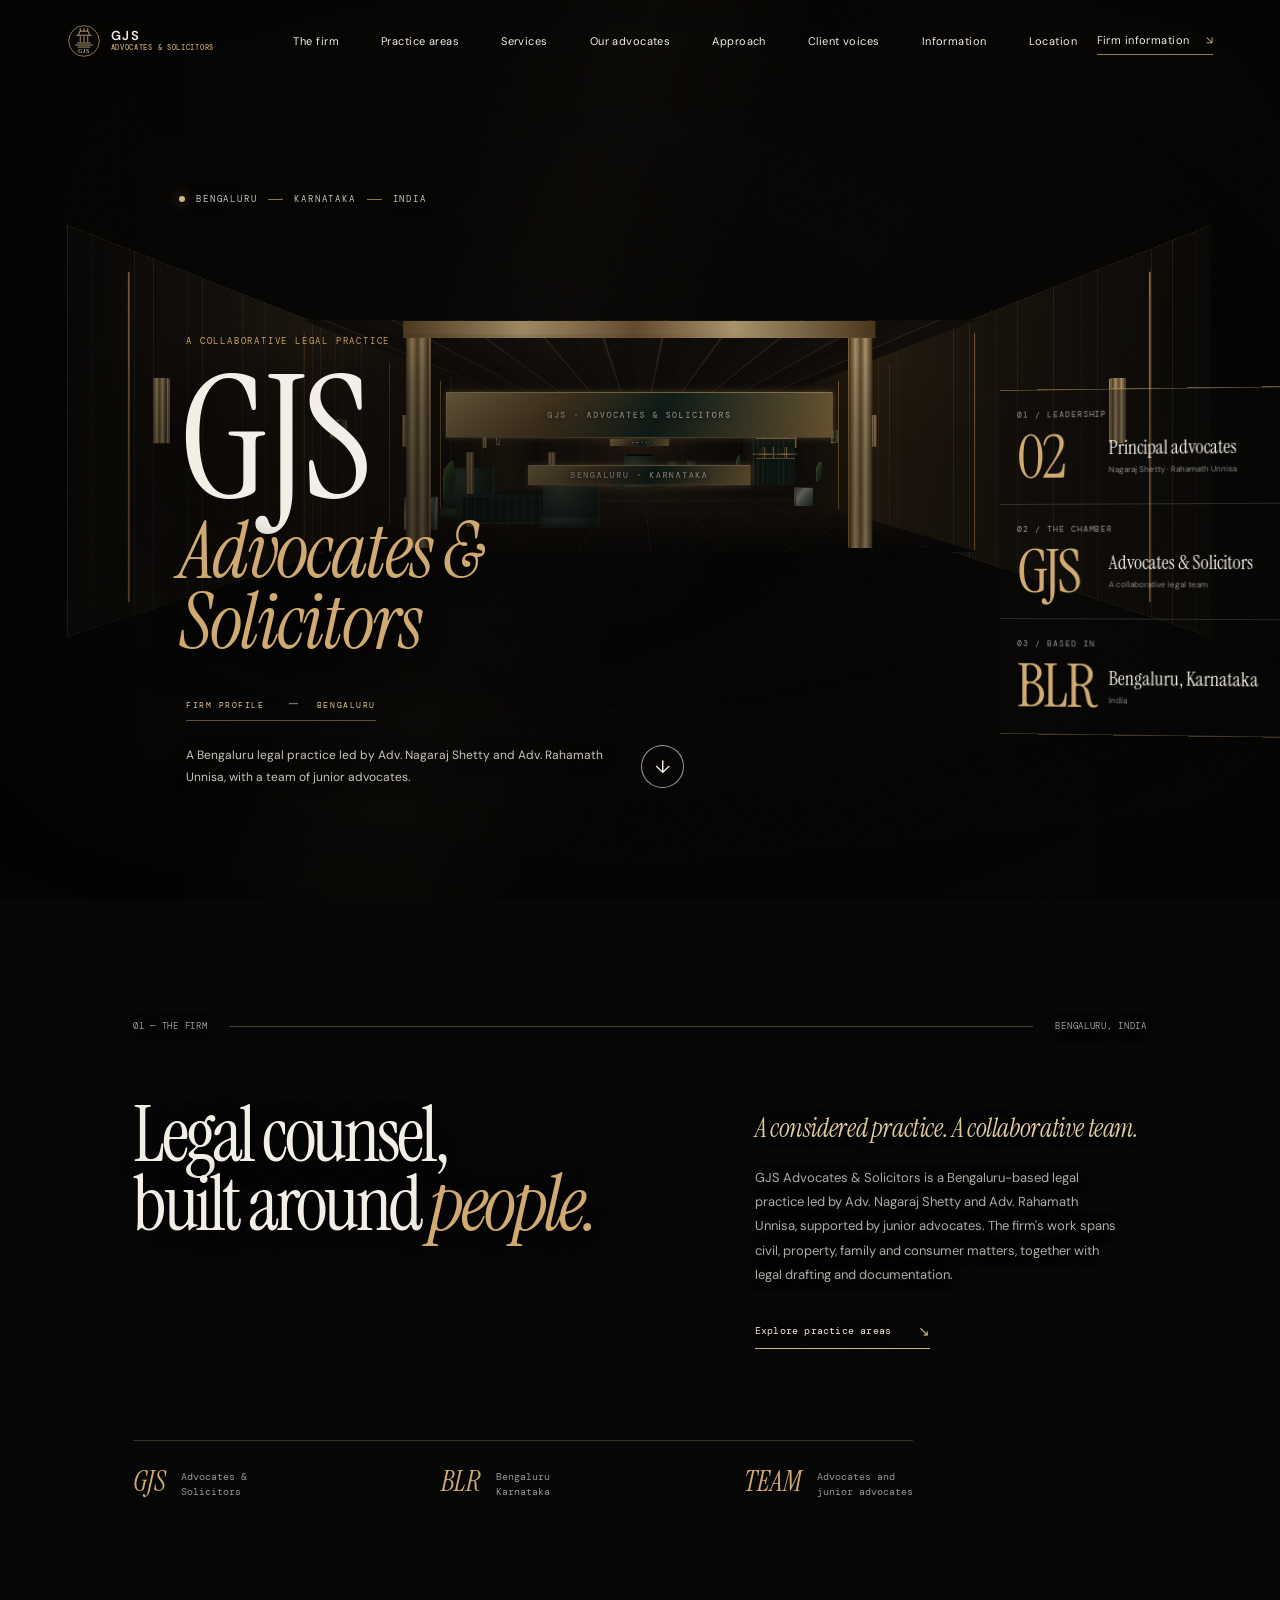
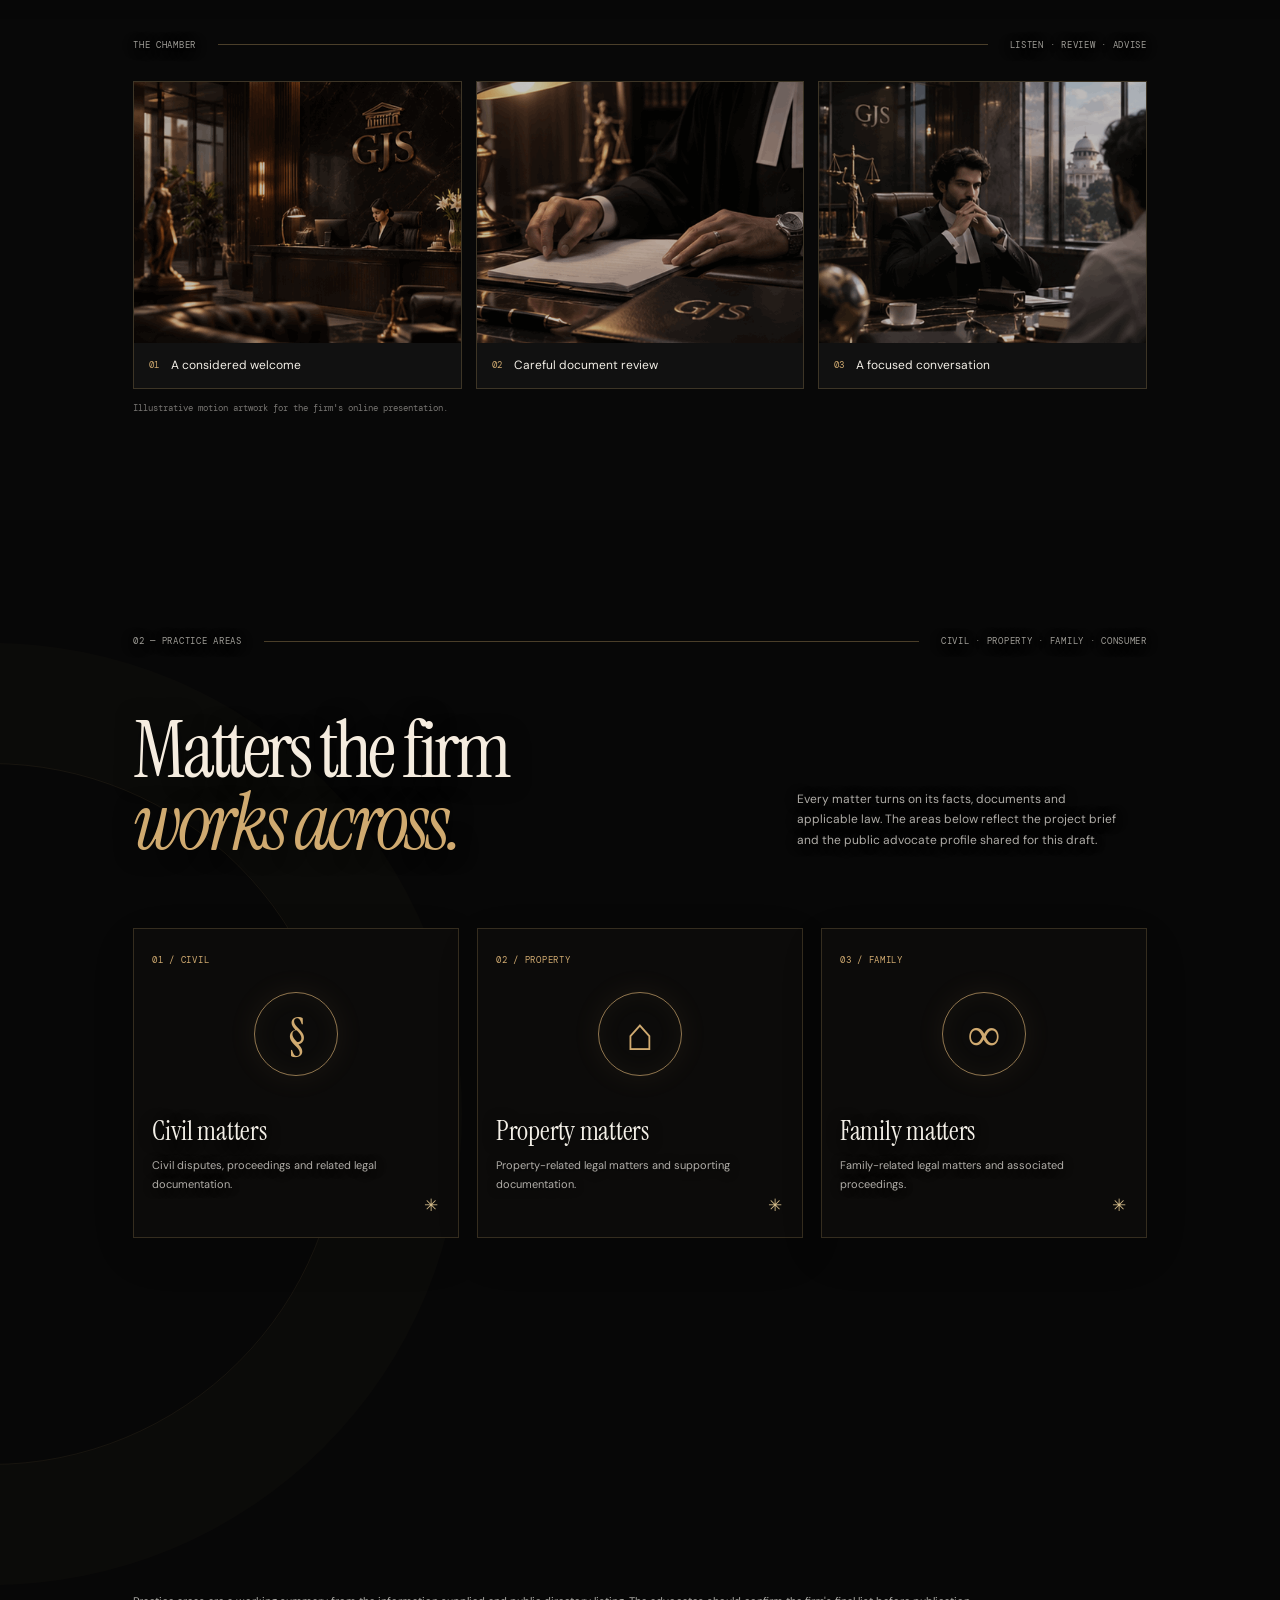
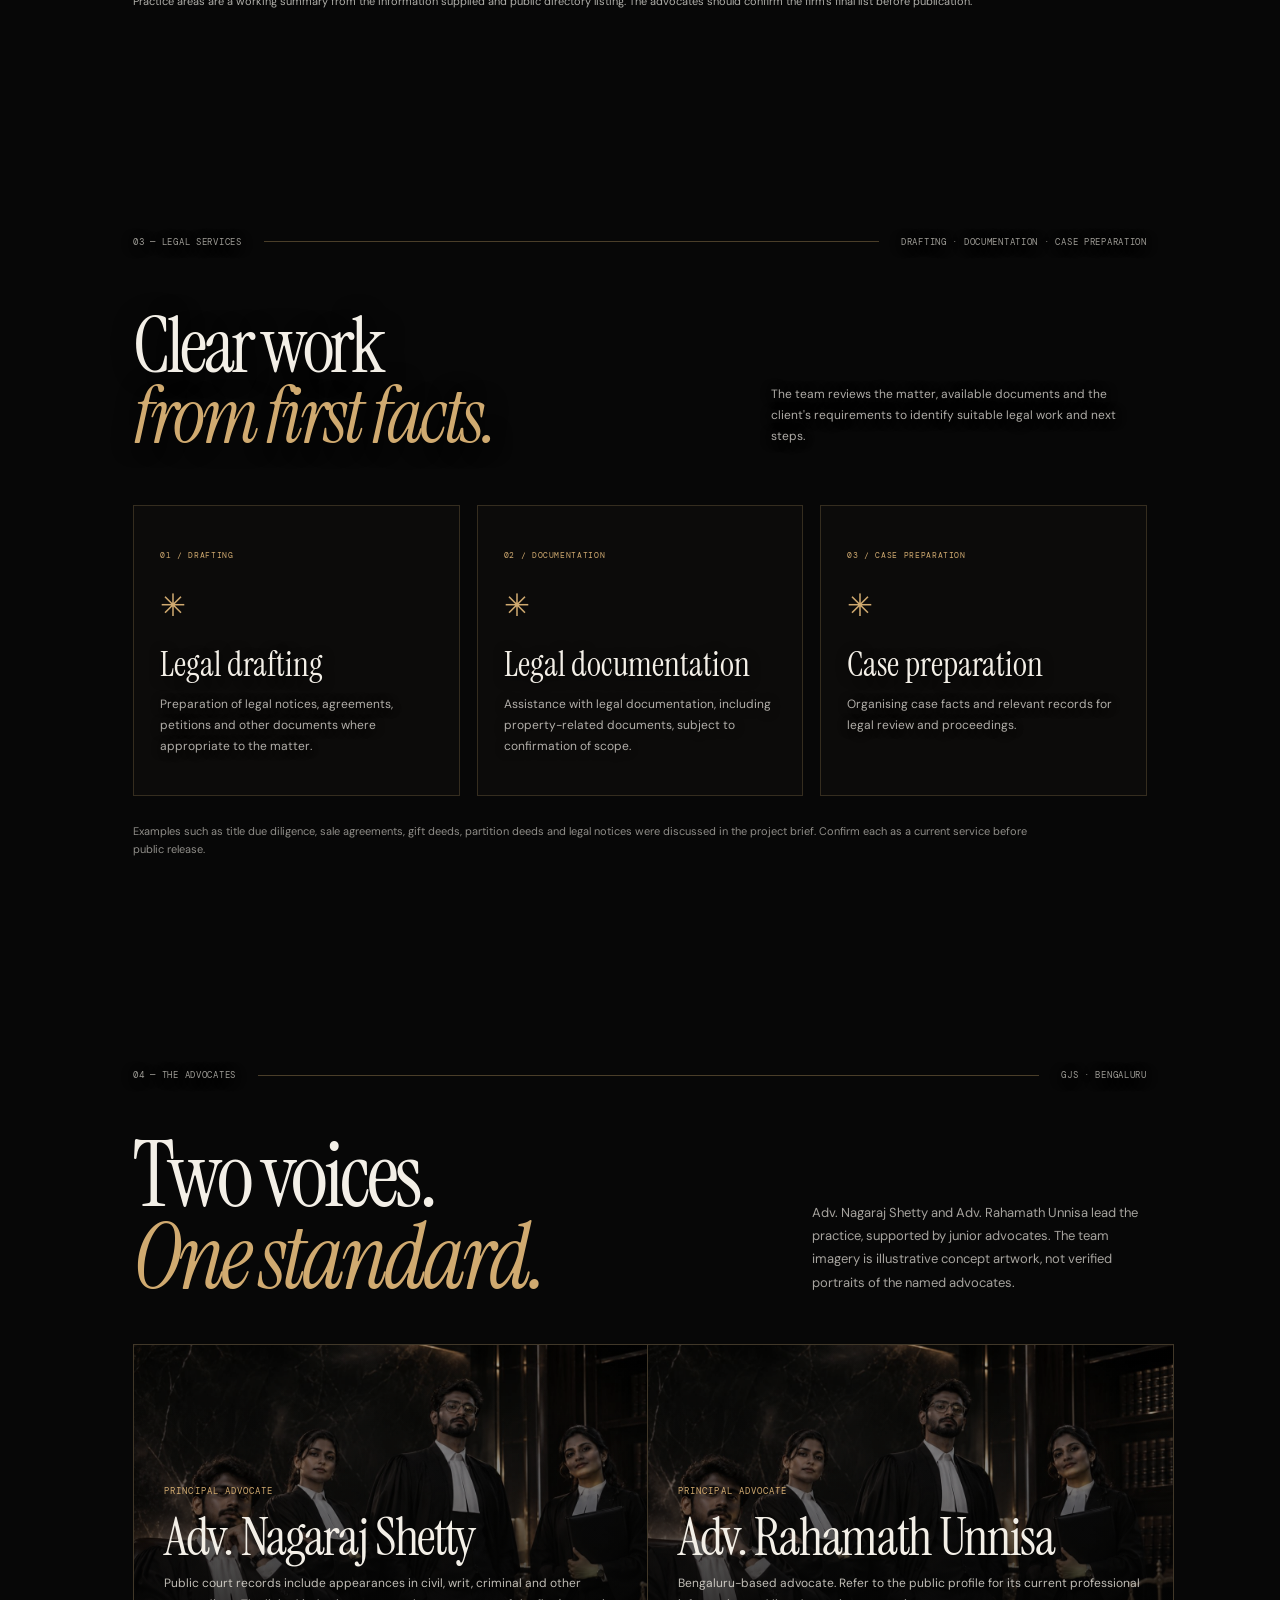
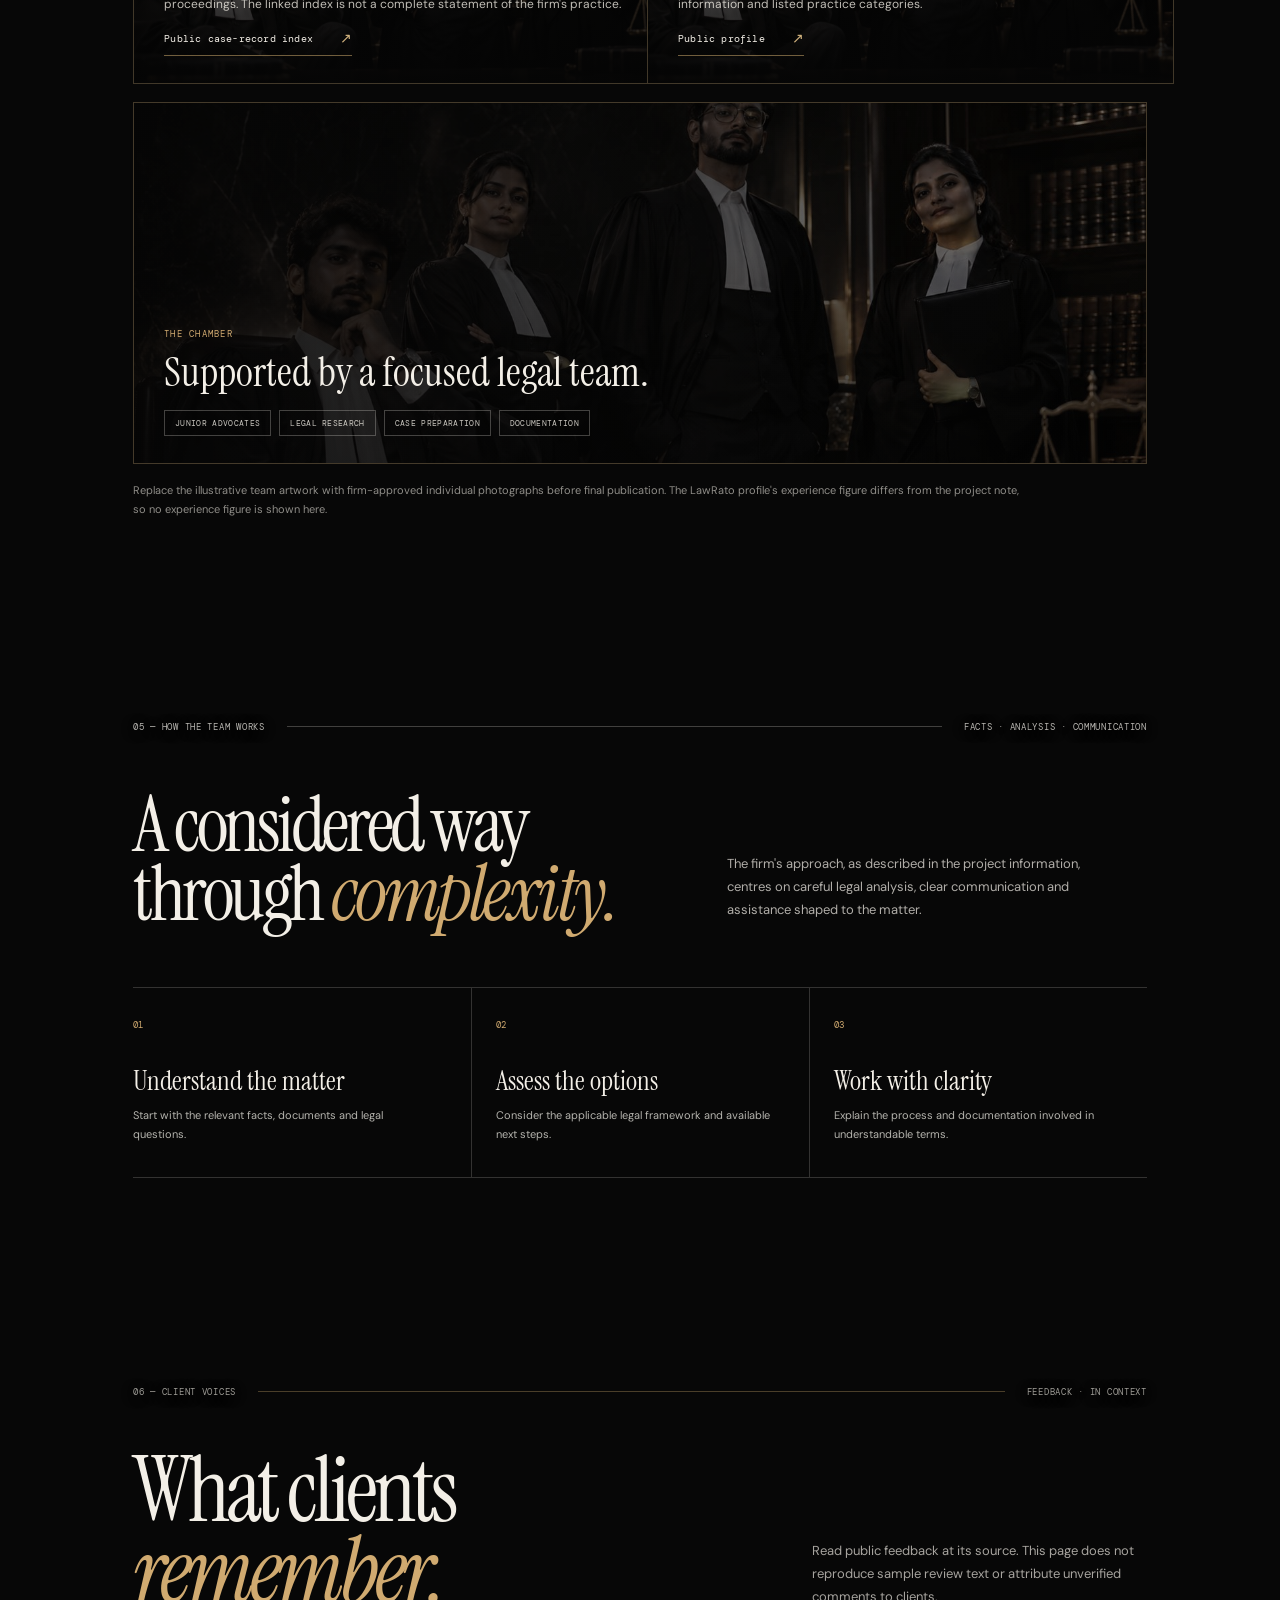
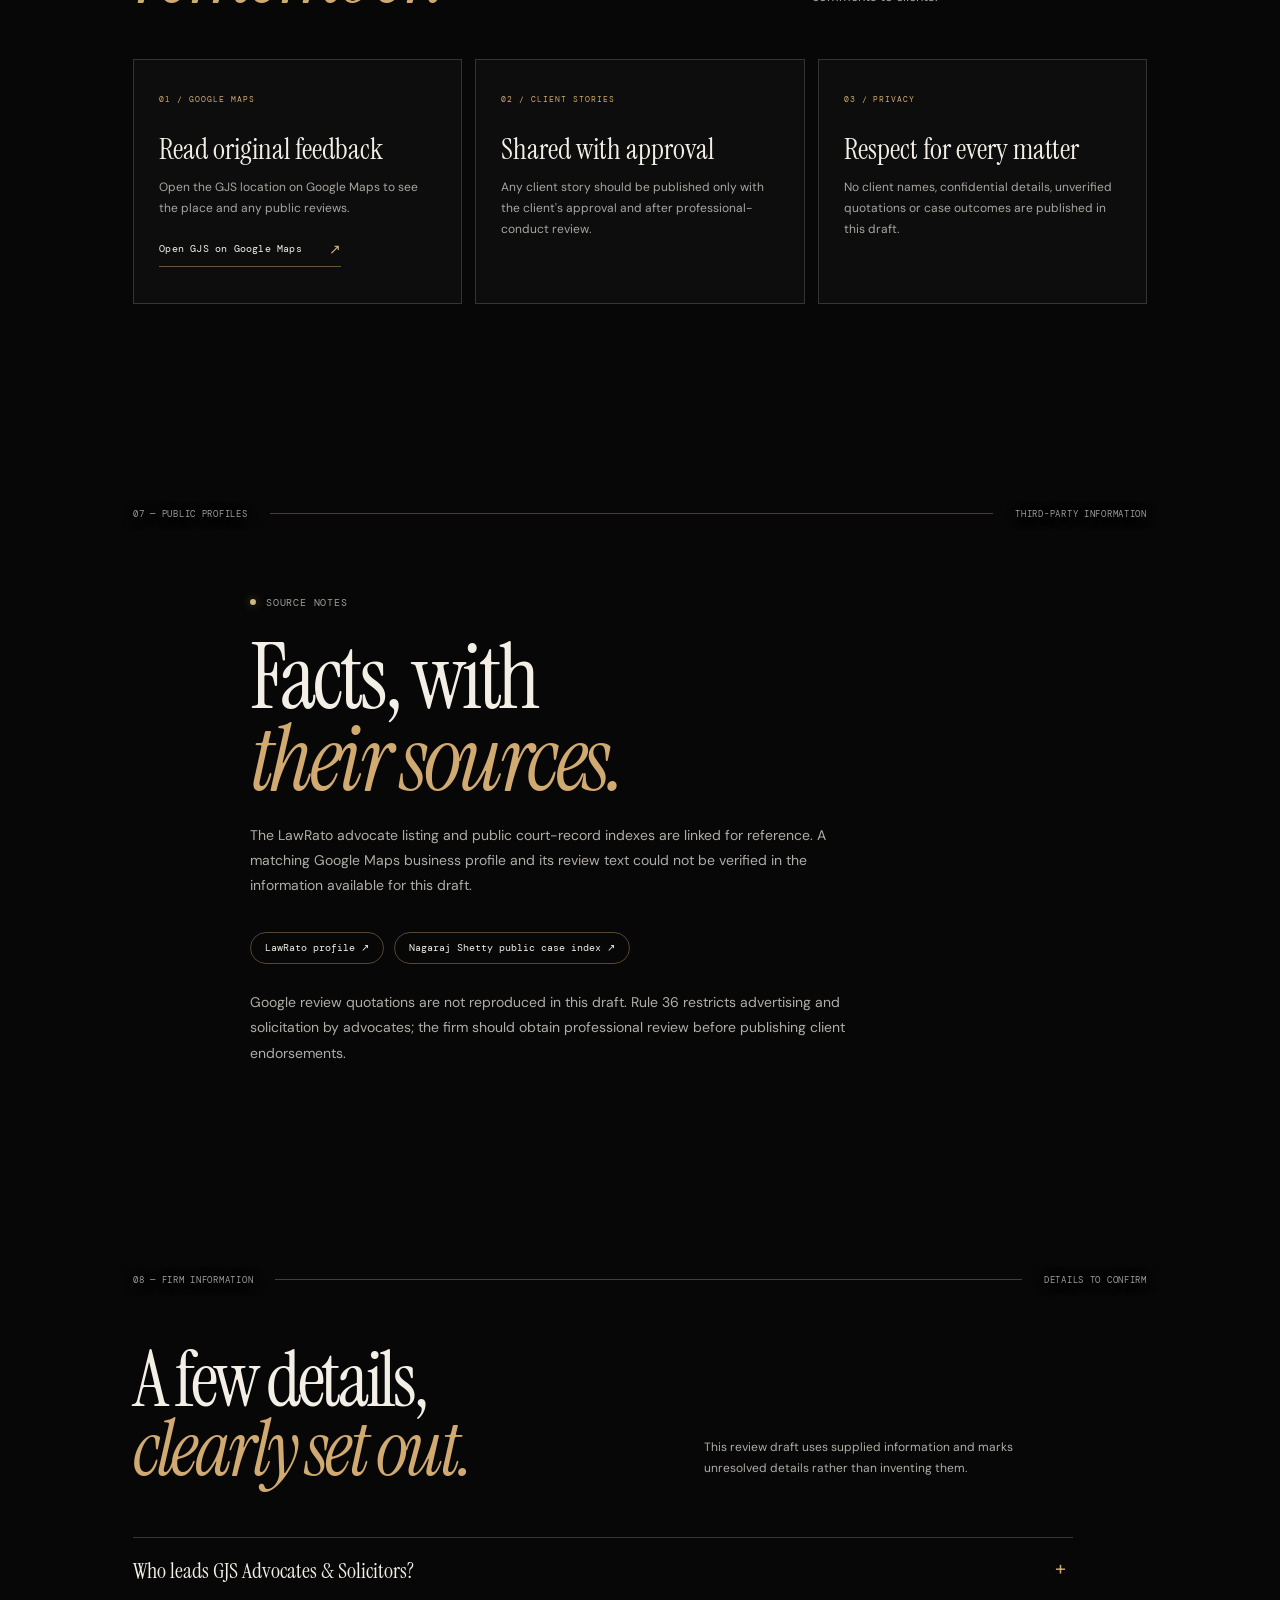
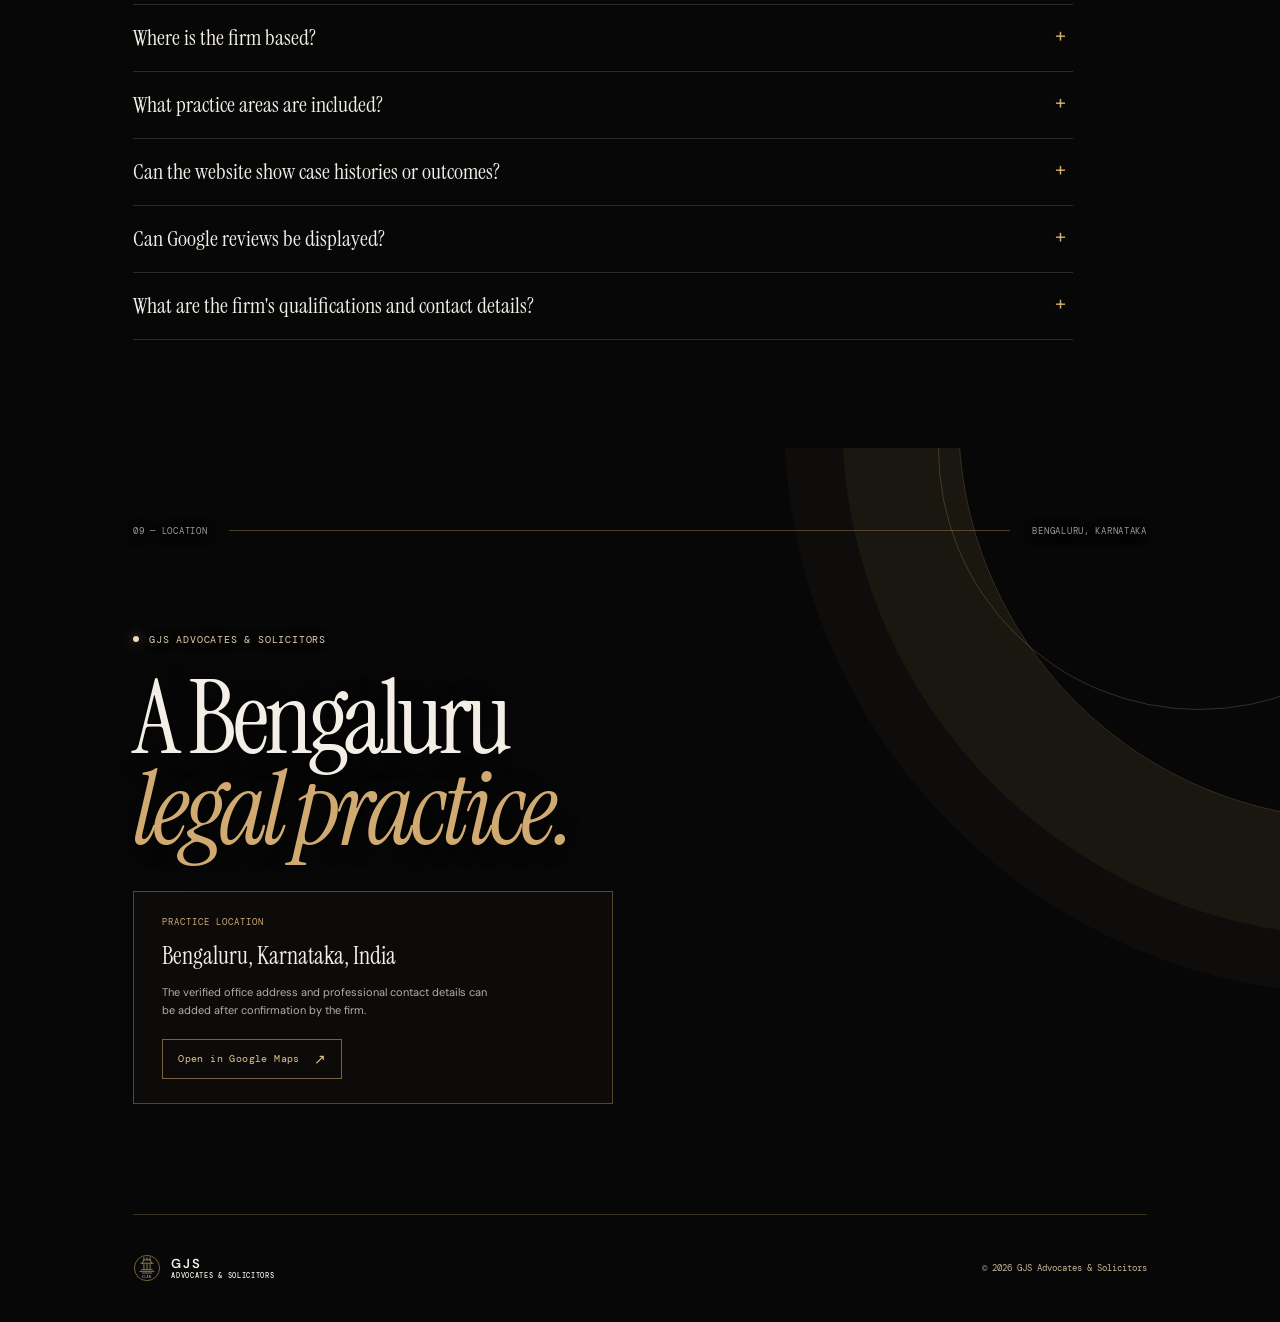
<file: index.html>
<!doctype html>
<html lang="en">
<head>
  <meta charset="utf-8">
  <meta name="viewport" content="width=device-width, initial-scale=1, viewport-fit=cover">
  <meta name="theme-color" content="#070707">
  <meta http-equiv="refresh" content="0; url=./client-demo/">
  <link rel="canonical" href="https://manurajjeevan.github.io/gjs-law-office-website/client-demo/">
  <title>GJS Advocates &amp; Solicitors</title>
  <script>window.location.replace("./client-demo/");</script>
</head>
<body>
  <p>Opening the GJS Advocates &amp; Solicitors website…</p>
  <p><a href="./client-demo/">Continue to the website</a></p>
</body>
</html>
</file>
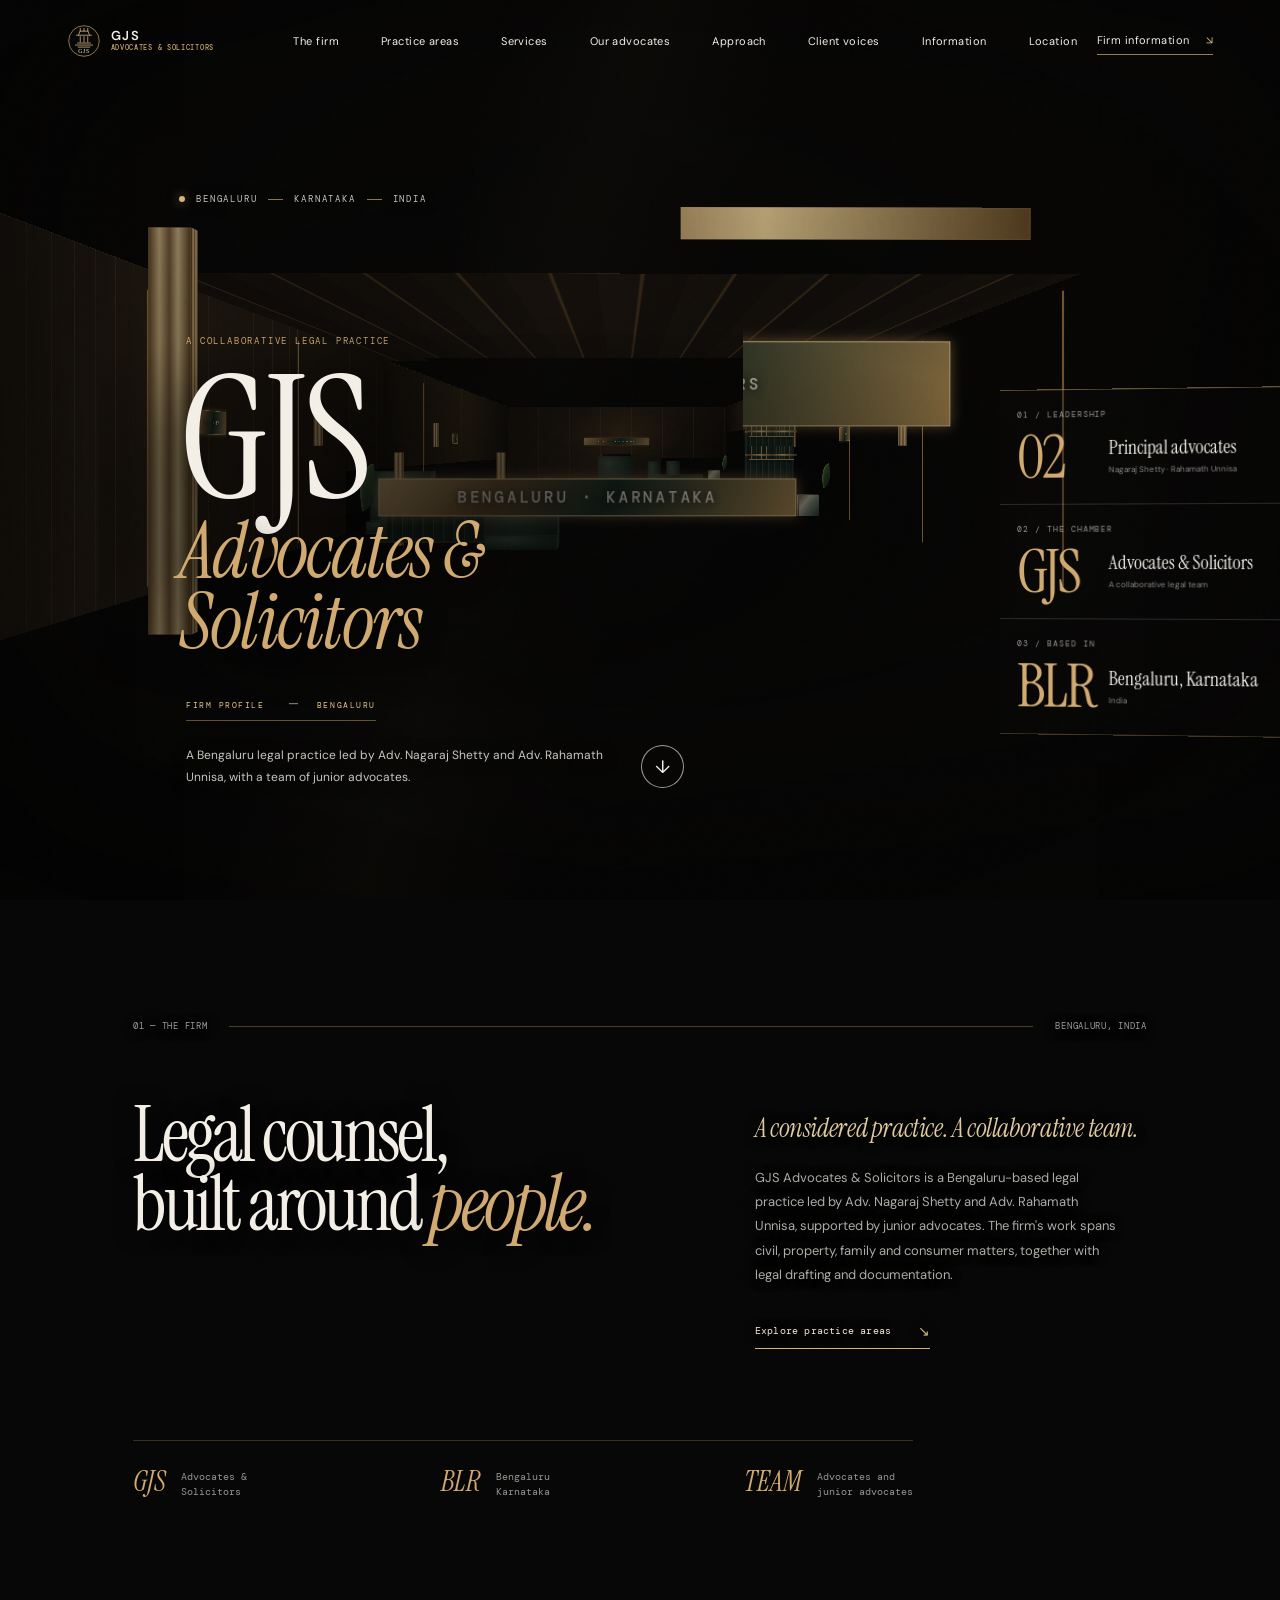
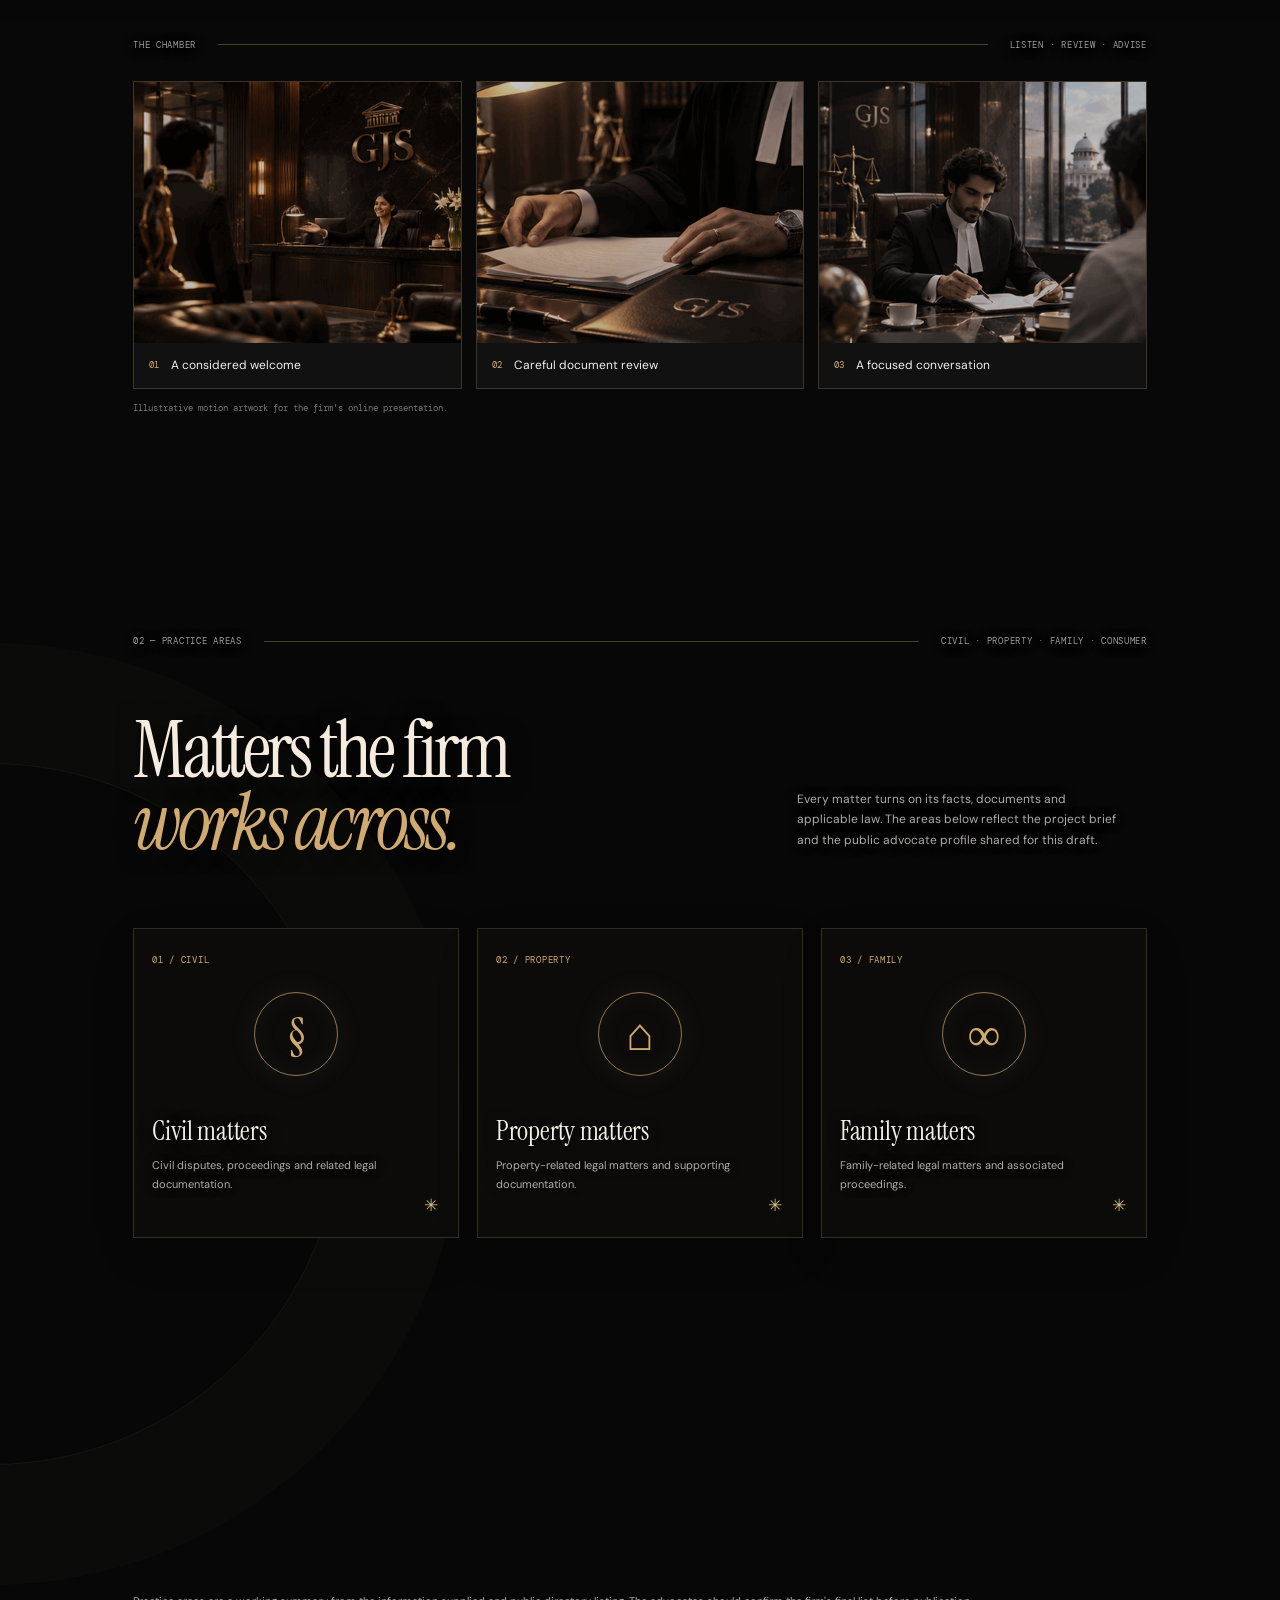
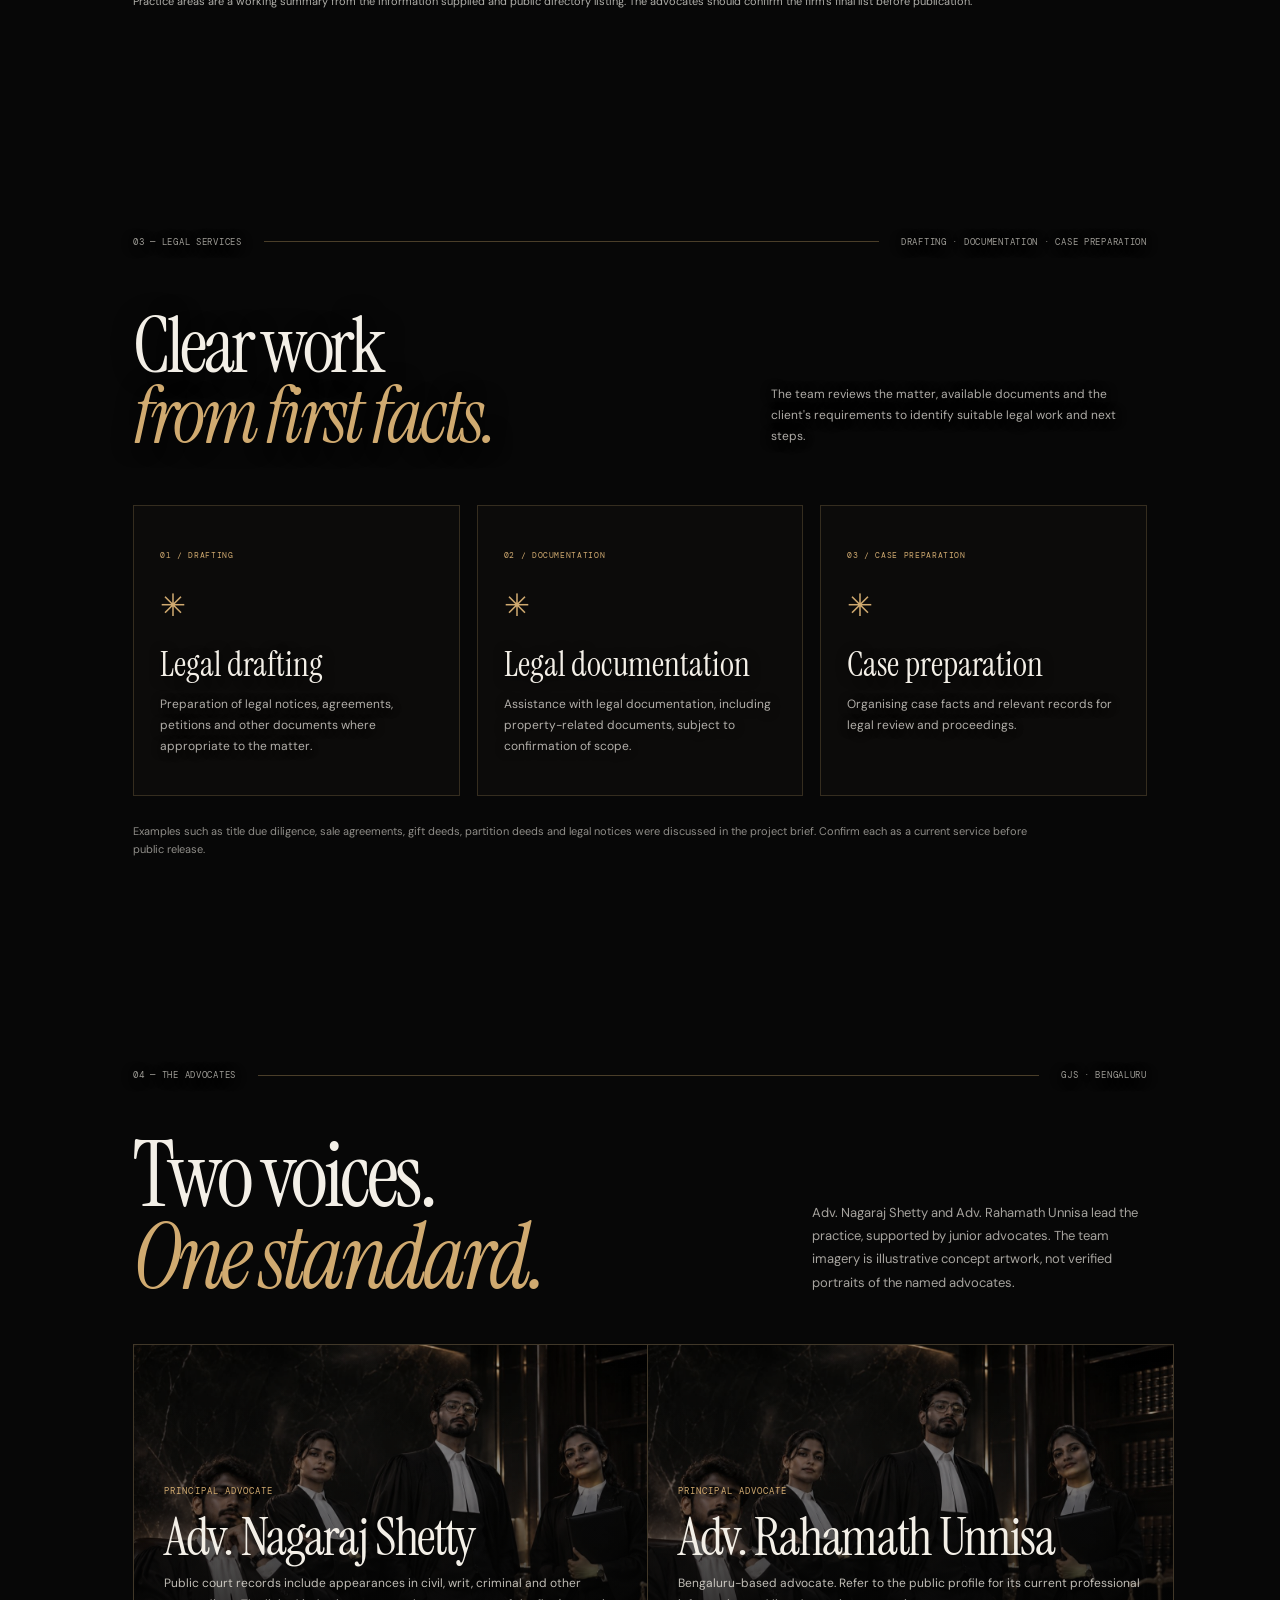
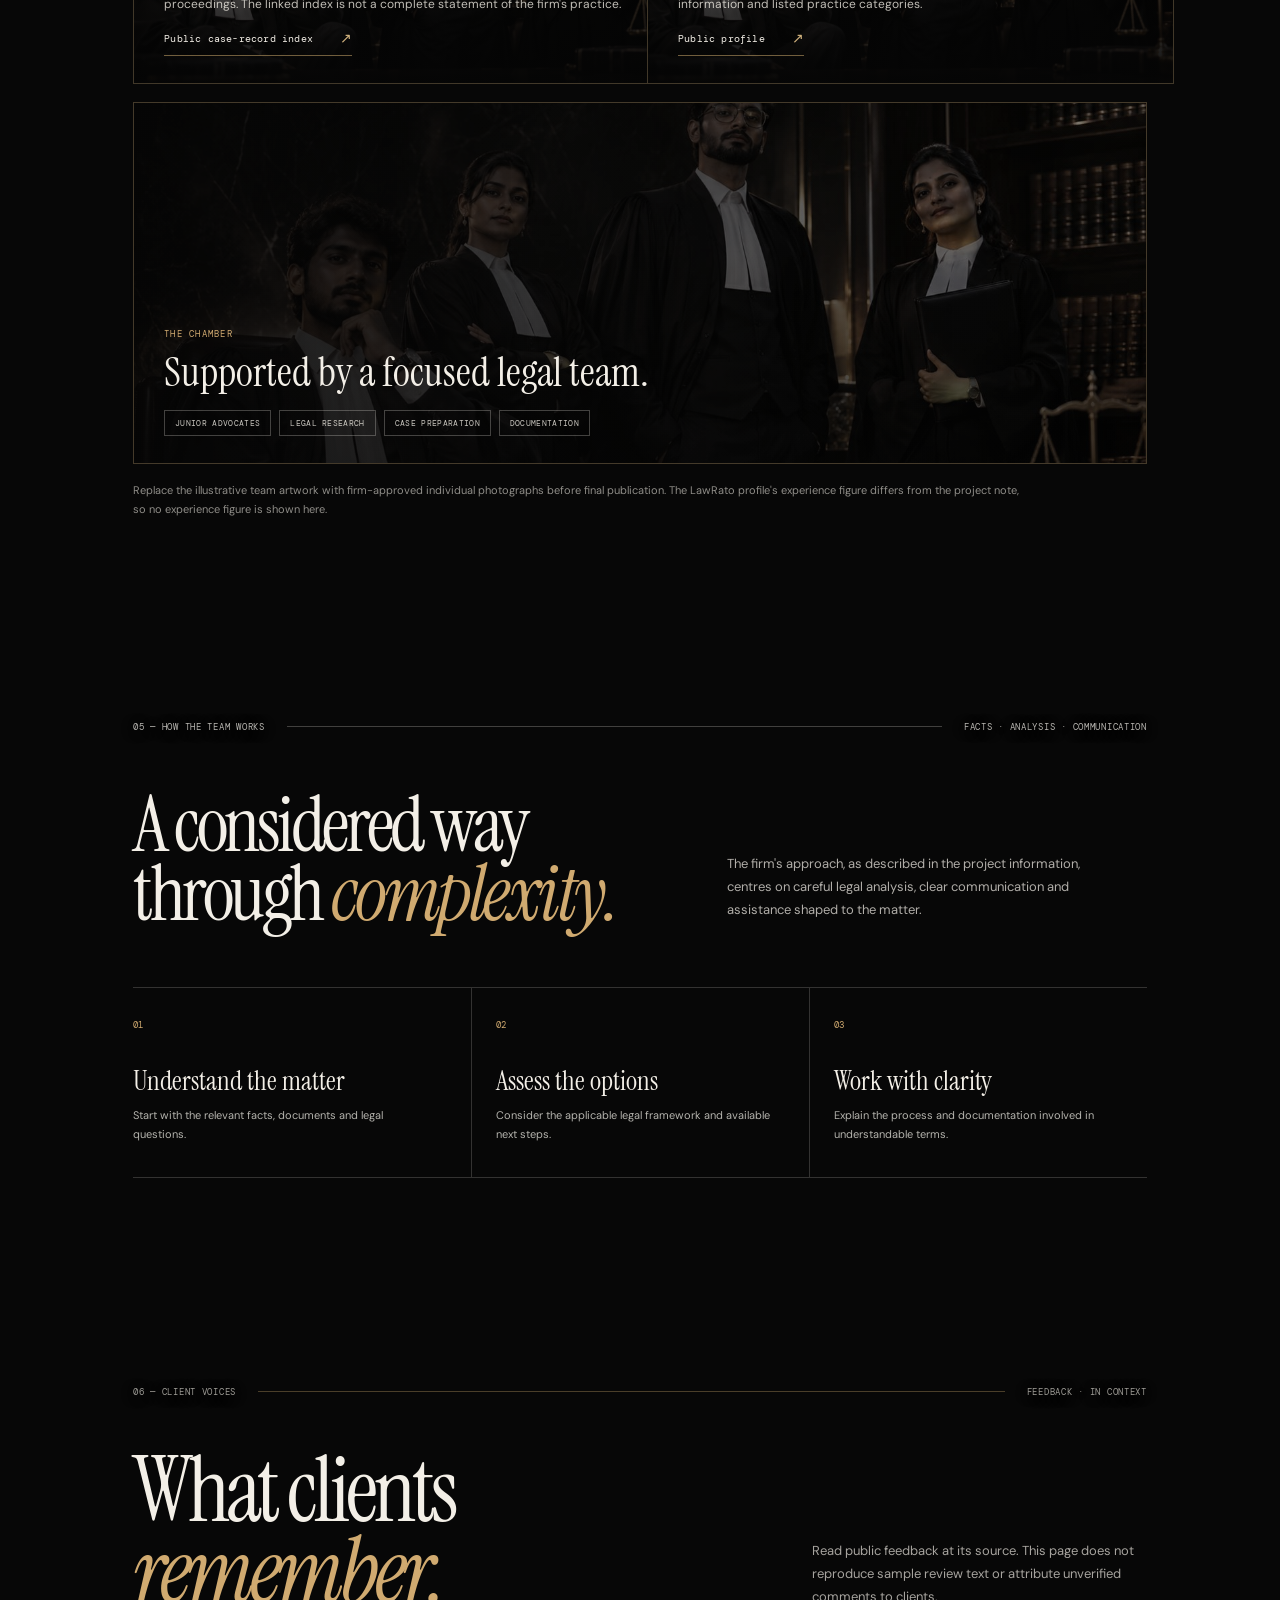
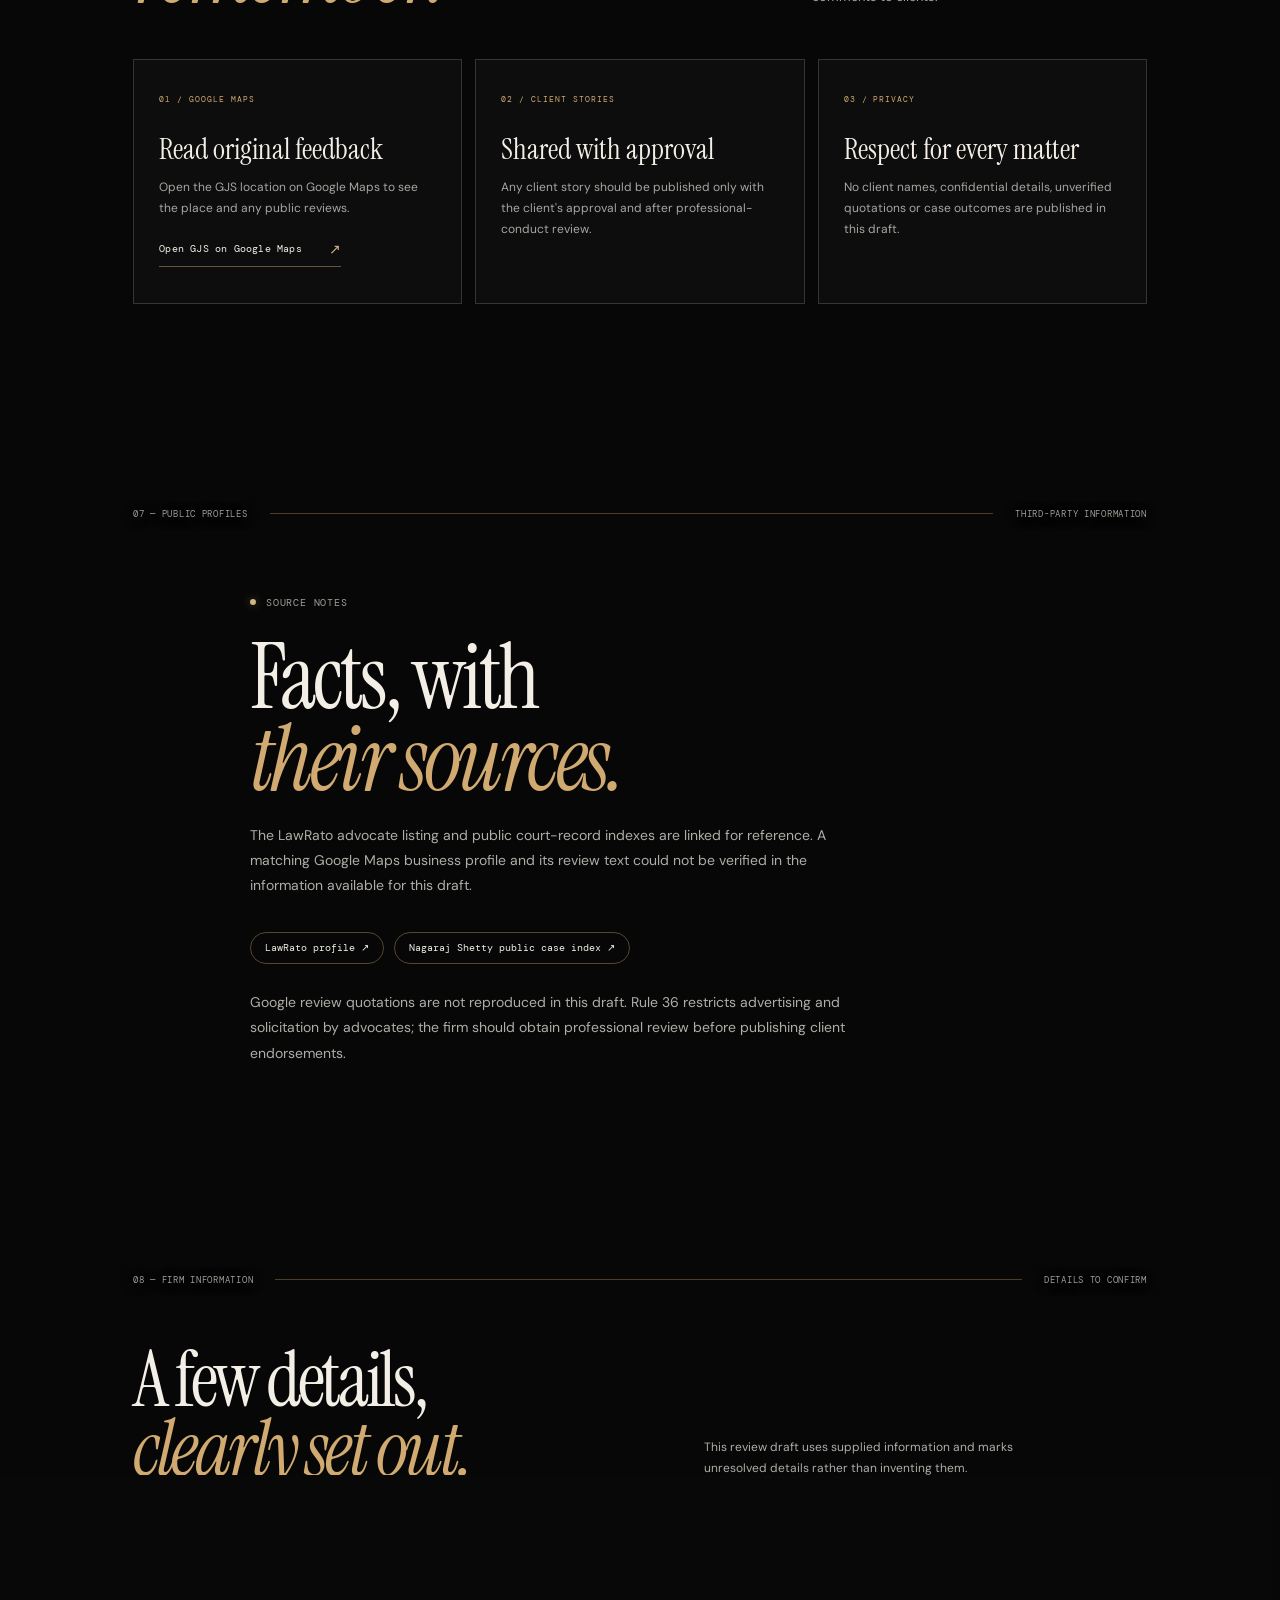
<file: client-demo/index.html>
<!doctype html>
<html lang="en">
  <head>
    <meta charset="UTF-8" />
    <meta name="viewport" content="width=device-width, initial-scale=1.0" />
    <meta name="theme-color" content="#070707" />
    <meta name="description" content="Professional information for GJS Advocates & Solicitors, Bengaluru." />
    <meta name="robots" content="noindex, nofollow" />
    <title>GJS Advocates & Solicitors — Bengaluru</title>
    <link rel="preconnect" href="https://fonts.googleapis.com" />
    <link rel="preconnect" href="https://fonts.gstatic.com" crossorigin />
    <link href="https://fonts.googleapis.com/css2?family=DM+Mono:wght@400;500&family=DM+Sans:wght@400;500;600;700&family=Instrument+Serif:ital@0;1&display=swap" rel="stylesheet" />
    <link rel="stylesheet" href="styles.css" />
    <link rel="stylesheet" href="reference.css" />
    <link rel="stylesheet" href="effects.css" />
    <link rel="stylesheet" href="office.css" />
    <link rel="stylesheet" href="office-layout.css" />
    <link rel="stylesheet" href="office3d.css" />
    <link rel="stylesheet" href="performance.css" />
    <link rel="stylesheet" href="rah-unissa.css" />
    <link rel="stylesheet" href="gjs-firm.css" />
    <link rel="stylesheet" href="mobile.css" />
    <script src="script.js" defer></script>
    <script src="office-tour.js" defer></script>
  </head>
  <body>
    <div class="site-loader" role="status" aria-label="Loading GJS Advocates and Solicitors"><div class="loader-mark"><img src="assets/gjs-firm-mark.svg" width="42" height="42" alt="" /><span>GJS</span></div><span class="loader-caption">THE CHAMBER · BENGALURU</span><span class="loader-track"><i></i></span></div>
    <div class="cursor-aura" aria-hidden="true"></div>
    <div class="page-grain" aria-hidden="true"></div>
    <div class="office-world" aria-hidden="true">
      <div class="office-camera"><div class="office-room" id="office-room"></div></div>
      <div class="office-world-shade"></div>
    </div>
    <header class="site-header">
      <a class="wordmark" href="#top" aria-label="GJS Advocates and Solicitors home"><img class="brand-mark" src="assets/gjs-firm-mark.svg" width="34" height="34" alt="" /><span>GJS <small>ADVOCATES &amp; SOLICITORS</small></span></a>
      <nav class="main-nav" id="main-nav" aria-label="Main navigation">
        <a href="#about">The firm</a><a href="#practice">Practice areas</a><a href="#services">Services</a><a href="#team">Our advocates</a><a href="#approach">Approach</a><a href="#voices">Client voices</a><a href="#faq">Information</a><a href="#contact">Location</a>
      </nav>
      <a class="nav-contact" href="#team">Firm information <span aria-hidden="true">↘</span></a>
      <button class="menu-toggle" type="button" aria-label="Open navigation" aria-expanded="false"><span></span><span></span></button>
    </header>

    <main id="top">
      <section class="hero" aria-labelledby="hero-title">
        <div class="hero-copy">
          <p class="eyebrow"><span class="status-dot"></span> BENGALURU <i></i> KARNATAKA <i></i> INDIA</p>
          <div class="hero-main">
            <div class="hero-primary">
              <p class="hero-overline">A COLLABORATIVE LEGAL PRACTICE</p>
              <h1 id="hero-title"><span class="hero-title-mark">GJS</span><em class="hero-title-name">Advocates &amp;<br />Solicitors</em></h1>
              <p class="hero-index">FIRM PROFILE <span>—</span> BENGALURU</p>
              <div class="hero-bottomline">
                <p>A Bengaluru legal practice led by Adv. Nagaraj Shetty and Adv. Rahamath Unnisa, with a team of junior advocates.</p>
                <a class="round-link" href="#about" aria-label="Explore the firm"><span>↓</span></a>
              </div>
            </div>
            <aside class="hero-facts" aria-label="Firm at a glance">
              <div class="hero-fact"><span class="hero-fact-index">01 / LEADERSHIP</span><strong>02</strong><p>Principal advocates</p><small>Nagaraj Shetty · Rahamath Unnisa</small></div>
              <div class="hero-fact"><span class="hero-fact-index">02 / THE CHAMBER</span><strong>GJS</strong><p>Advocates &amp; Solicitors</p><small>A collaborative legal team</small></div>
              <div class="hero-fact"><span class="hero-fact-index">03 / BASED IN</span><strong>BLR</strong><p>Bengaluru, Karnataka</p><small>India</small></div>
            </aside>
          </div>
          <div class="hero-edition"><span>GJS — FIRM PROFILE</span><span>SCROLL TO EXPLORE <b>↓</b></span></div>
        </div>
      </section>

      <section class="intro section-wrap" id="about" aria-labelledby="about-title">
        <div class="section-kicker"><span>01 — THE FIRM</span><span class="rule"></span><span>BENGALURU, INDIA</span></div>
        <div class="intro-grid">
          <h2 id="about-title">Legal counsel,<br />built around <em>people.</em></h2>
          <div class="intro-copy">
          <p class="large-copy">A considered practice. A collaborative team.</p>
            <p>GJS Advocates &amp; Solicitors is a Bengaluru-based legal practice led by Adv. Nagaraj Shetty and Adv. Rahamath Unnisa, supported by junior advocates. The firm's work spans civil, property, family and consumer matters, together with legal drafting and documentation.</p>
            <a class="text-link" href="#practice">Explore practice areas <span>↘</span></a>
          </div>
        </div>
        <div class="numbers-row"><div><strong>GJS</strong><span>Advocates &amp;<br />Solicitors</span></div><div><strong>BLR</strong><span>Bengaluru<br />Karnataka</span></div><div><strong>TEAM</strong><span>Advocates and<br />junior advocates</span></div></div>
      </section>

      <section class="chamber-gallery section-wrap" aria-label="A glimpse inside the GJS chamber">
        <div class="section-kicker"><span>THE CHAMBER</span><span class="rule"></span><span>LISTEN · REVIEW · ADVISE</span></div>
        <div class="chamber-gallery-grid">
          <figure><img src="../assets/Welcoming%20Reception%20at%20GJS%20Law%20Firm.gif" alt="Animated concept of a welcoming law firm reception" loading="lazy" decoding="async" /><figcaption><span>01</span> A considered welcome</figcaption></figure>
          <figure><img src="../assets/Animated%20Lawyer%20Reviewing%20Documents.gif" alt="Animated concept of careful legal document review" loading="lazy" decoding="async" /><figcaption><span>02</span> Careful document review</figcaption></figure>
          <figure><img src="../assets/Animated%20GJS%20Lawyer%20Consultation%20Storyboard.gif" alt="Animated concept of a lawyer consultation" loading="lazy" decoding="async" /><figcaption><span>03</span> A focused conversation</figcaption></figure>
        </div>
        <p class="gallery-note">Illustrative motion artwork for the firm's online presentation.</p>
      </section>

      <section class="practice-section" id="practice" aria-labelledby="practice-title">
        <div class="section-wrap">
          <div class="section-kicker light"><span>02 — PRACTICE AREAS</span><span class="rule"></span><span>CIVIL · PROPERTY · FAMILY · CONSUMER</span></div>
          <div class="practice-heading"><h2 id="practice-title">Matters the firm<br /><em>works across.</em></h2><p>Every matter turns on its facts, documents and applicable law. The areas below reflect the project brief and the public advocate profile shared for this draft.</p></div>
          <div class="practice-grid">
            <article class="practice-card"><span class="card-index">01 / CIVIL</span><div class="card-art"><span class="practice-glyph" aria-hidden="true">§</span></div><h3>Civil matters</h3><p>Civil disputes, proceedings and related legal documentation.</p><span class="card-arrow" aria-hidden="true">✳</span></article>
            <article class="practice-card"><span class="card-index">02 / PROPERTY</span><div class="card-art"><span class="practice-glyph" aria-hidden="true">⌂</span></div><h3>Property matters</h3><p>Property-related legal matters and supporting documentation.</p><span class="card-arrow" aria-hidden="true">✳</span></article>
            <article class="practice-card"><span class="card-index">03 / FAMILY</span><div class="card-art"><span class="practice-glyph" aria-hidden="true">∞</span></div><h3>Family matters</h3><p>Family-related legal matters and associated proceedings.</p><span class="card-arrow" aria-hidden="true">✳</span></article>
            <article class="practice-card"><span class="card-index">04 / CONSUMER</span><div class="card-art"><span class="practice-glyph" aria-hidden="true">◇</span></div><h3>Consumer matters</h3><p>Consumer disputes and related legal assistance.</p><span class="card-arrow" aria-hidden="true">✳</span></article>
            <article class="practice-card"><span class="card-index">05 / CRIMINAL · CYBER</span><div class="card-art"><span class="practice-glyph" aria-hidden="true">⌘</span></div><h3>Criminal &amp; cyber matters</h3><p>These categories appear on Adv. Rahamath Unnisa’s public LawRato profile; firm scope should be confirmed.</p><span class="card-arrow" aria-hidden="true">✳</span></article>
            <article class="practice-card"><span class="card-index">06 / ANTICIPATORY BAIL</span><div class="card-art"><span class="practice-glyph" aria-hidden="true">⚖</span></div><h3>Pre-arrest bail matters</h3><p>Anticipatory bail appears among the public profile categories; confirm this is a current firm service before launch.</p><span class="card-arrow" aria-hidden="true">✳</span></article>
          </div>
          <p class="firm-note">Practice areas are a working summary from the information supplied and public directory listing. The advocates should confirm the firm's final list before publication.</p>
        </div>
      </section>

      <section class="people-section section-wrap" id="services" aria-labelledby="services-title">
        <div class="section-kicker"><span>03 — LEGAL SERVICES</span><span class="rule"></span><span>DRAFTING · DOCUMENTATION · CASE PREPARATION</span></div>
        <div class="people-heading"><h2 id="services-title">Clear work<br /><em>from first facts.</em></h2><p>The team reviews the matter, available documents and the client's requirements to identify suitable legal work and next steps.</p></div>
        <div class="people-grid service-grid">
          <article class="people-card service-card"><span class="card-index">01 / DRAFTING</span><span class="service-mark" aria-hidden="true">✳</span><h3>Legal drafting</h3><p>Preparation of legal notices, agreements, petitions and other documents where appropriate to the matter.</p><span class="people-line"></span></article>
          <article class="people-card service-card"><span class="card-index">02 / DOCUMENTATION</span><span class="service-mark" aria-hidden="true">✳</span><h3>Legal documentation</h3><p>Assistance with legal documentation, including property-related documents, subject to confirmation of scope.</p><span class="people-line"></span></article>
          <article class="people-card service-card"><span class="card-index">03 / CASE PREPARATION</span><span class="service-mark" aria-hidden="true">✳</span><h3>Case preparation</h3><p>Organising case facts and relevant records for legal review and proceedings.</p><span class="people-line"></span></article>
        </div>
        <p class="firm-note">Examples such as title due diligence, sale agreements, gift deeds, partition deeds and legal notices were discussed in the project brief. Confirm each as a current service before public release.</p>
      </section>

      <section class="quote-section section-wrap advocates-section" id="team" aria-labelledby="team-title">
        <div class="section-kicker"><span>04 — THE ADVOCATES</span><span class="rule"></span><span>GJS · BENGALURU</span></div>
        <div class="advocates-heading"><h2 id="team-title">Two voices.<br /><em>One standard.</em></h2><p>Adv. Nagaraj Shetty and Adv. Rahamath Unnisa lead the practice, supported by junior advocates. The team imagery is illustrative concept artwork, not verified portraits of the named advocates.</p></div>
        <div class="advocate-cards">
          <article class="advocate-card advocate-card--nagaraj"><img src="assets/gjs-team-concept.svg" alt="Illustrative law firm team concept artwork" loading="lazy" decoding="async" /><div class="advocate-card-shade"></div><div class="advocate-card-copy"><span class="card-index">PRINCIPAL ADVOCATE</span><h3>Adv. Nagaraj Shetty</h3><p>Public court records include appearances in civil, writ, criminal and other proceedings. The linked index is not a complete statement of the firm's practice.</p><a class="text-link" href="https://ecourtsindia.com/lawyer/nagaraj-shetty" target="_blank" rel="noopener noreferrer">Public case-record index <span>↗</span></a></div></article>
          <article class="advocate-card advocate-card--rahamath"><img src="assets/gjs-team-concept.svg" alt="Illustrative law firm team concept artwork" loading="lazy" decoding="async" /><div class="advocate-card-shade"></div><div class="advocate-card-copy"><span class="card-index">PRINCIPAL ADVOCATE</span><h3>Adv. Rahamath Unnisa</h3><p>Bengaluru-based advocate. Refer to the public profile for its current professional information and listed practice categories.</p><a class="text-link" href="https://lawrato.com/advocate-rahamath-unnisa" target="_blank" rel="noopener noreferrer">Public profile <span>↗</span></a></div></article>
        </div>
        <div class="chamber-banner"><img src="assets/gjs-team-concept.svg" alt="Illustrative legal team in a law office" loading="lazy" decoding="async" /><div class="chamber-banner-shade"></div><div class="chamber-banner-copy"><span class="card-index">THE CHAMBER</span><h3>Supported by a focused legal team.</h3><div class="team-tags"><span>JUNIOR ADVOCATES</span><span>LEGAL RESEARCH</span><span>CASE PREPARATION</span><span>DOCUMENTATION</span></div></div></div>
        <p class="firm-note">Replace the illustrative team artwork with firm-approved individual photographs before final publication. The LawRato profile's experience figure differs from the project note, so no experience figure is shown here.</p>
      </section>

      <section class="approach-section section-wrap" id="approach" aria-labelledby="approach-title">
        <div class="section-kicker"><span>05 — HOW THE TEAM WORKS</span><span class="rule"></span><span>FACTS · ANALYSIS · COMMUNICATION</span></div>
        <div class="approach-heading"><h2 id="approach-title">A considered way<br />through <em>complexity.</em></h2><p>The firm's approach, as described in the project information, centres on careful legal analysis, clear communication and assistance shaped to the matter.</p></div>
        <div class="approach-grid"><article><span>01</span><h3>Understand the matter</h3><p>Start with the relevant facts, documents and legal questions.</p></article><article><span>02</span><h3>Assess the options</h3><p>Consider the applicable legal framework and available next steps.</p></article><article><span>03</span><h3>Work with clarity</h3><p>Explain the process and documentation involved in understandable terms.</p></article></div>
      </section>

      <section class="voices-section section-wrap" id="voices" aria-labelledby="voices-title">
        <div class="section-kicker"><span>06 — CLIENT VOICES</span><span class="rule"></span><span>FEEDBACK · IN CONTEXT</span></div>
        <div class="voices-heading"><h2 id="voices-title">What clients<br /><em>remember.</em></h2><p>Read public feedback at its source. This page does not reproduce sample review text or attribute unverified comments to clients.</p></div>
        <div class="voices-grid">
          <article class="voice-card"><span class="voice-index">01 / GOOGLE MAPS</span><h3>Read original feedback</h3><p>Open the GJS location on Google Maps to see the place and any public reviews.</p><a class="text-link" href="https://maps.app.goo.gl/XJQcJHdB2AgumSqu6" target="_blank" rel="noopener noreferrer">Open GJS on Google Maps <span>↗</span></a></article>
          <article class="voice-card"><span class="voice-index">02 / CLIENT STORIES</span><h3>Shared with approval</h3><p>Any client story should be published only with the client's approval and after professional-conduct review.</p></article>
          <article class="voice-card"><span class="voice-index">03 / PRIVACY</span><h3>Respect for every matter</h3><p>No client names, confidential details, unverified quotations or case outcomes are published in this draft.</p></article>
        </div>
      </section>
      <section class="insights-section section-wrap" id="feedback" aria-labelledby="feedback-title">
        <div class="section-kicker"><span>07 — PUBLIC PROFILES</span><span class="rule"></span><span>THIRD-PARTY INFORMATION</span></div>
        <div class="insights-content"><p class="eyebrow"><span class="status-dot"></span> SOURCE NOTES</p><h2 id="feedback-title">Facts, with<br /><em>their sources.</em></h2><p>The LawRato advocate listing and public court-record indexes are linked for reference. A matching Google Maps business profile and its review text could not be verified in the information available for this draft.</p><div class="insights-topics"><a href="https://lawrato.com/advocate-rahamath-unnisa" target="_blank" rel="noopener noreferrer">LawRato profile ↗</a><a href="https://ecourtsindia.com/lawyer/nagaraj-shetty" target="_blank" rel="noopener noreferrer">Nagaraj Shetty public case index ↗</a></div><p class="firm-note">Google review quotations are not reproduced in this draft. Rule 36 restricts advertising and solicitation by advocates; the firm should obtain professional review before publishing client endorsements.</p></div>
      </section>

      <section class="faq-section section-wrap" id="faq" aria-labelledby="faq-title">
        <div class="section-kicker"><span>08 — FIRM INFORMATION</span><span class="rule"></span><span>DETAILS TO CONFIRM</span></div>
        <div class="faq-heading"><h2 id="faq-title">A few details,<br /><em>clearly set out.</em></h2><p>This review draft uses supplied information and marks unresolved details rather than inventing them.</p></div>
        <div class="faq-list">
          <details class="faq-item"><summary>Who leads GJS Advocates &amp; Solicitors?</summary><p>The firm is led by Adv. Nagaraj Shetty and Adv. Rahamath Unnisa, with junior advocates in the team, as supplied for this project.</p></details>
          <details class="faq-item"><summary>Where is the firm based?</summary><p>Bengaluru, Karnataka, India. Confirm the office address before adding it to the public site.</p></details>
          <details class="faq-item"><summary>What practice areas are included?</summary><p>The supplied firm brief names Civil, Property, Family and Consumer matters, Legal Drafting and Legal Documentation. Rahamath Unnisa's LawRato profile also lists Criminal, Cyber Crime and Anticipatory Bail; the firm should confirm whether these are current firm-wide practice areas.</p></details>
          <details class="faq-item"><summary>Can the website show case histories or outcomes?</summary><p>This draft does not publish client names, confidential details, matter outcomes or success claims. Public case-record indexes are provided only as source links.</p></details>
          <details class="faq-item"><summary>Can Google reviews be displayed?</summary><p>A matching Google Maps profile and review excerpts have not been verified. Client endorsements also need professional-conduct review before they are republished on a firm website.</p></details>
          <details class="faq-item"><summary>What are the firm's qualifications and contact details?</summary><p>Advocate qualifications, enrolment details, phone, email and full office address were not supplied for this draft. Add them only after firm confirmation.</p></details>
        </div>
      </section>

      <section class="contact-section" id="contact" aria-labelledby="contact-title">
        <div class="contact-inner section-wrap">
          <div class="section-kicker light"><span>09 — LOCATION</span><span class="rule"></span><span>BENGALURU, KARNATAKA</span></div>
          <div class="contact-content"><p class="eyebrow"><span class="status-dot"></span> GJS ADVOCATES &amp; SOLICITORS</p><h2 id="contact-title">A Bengaluru<br /><em>legal practice.</em></h2><div class="location-panel"><span class="location-label">PRACTICE LOCATION</span><span class="location-value">Bengaluru, Karnataka, India</span><span class="location-note">The verified office address and professional contact details can be added after confirmation by the firm.</span><a class="maps-link" href="https://maps.app.goo.gl/XJQcJHdB2AgumSqu6" target="_blank" rel="noopener noreferrer">Open in Google Maps <span aria-hidden="true">↗</span></a></div></div>
          <footer class="site-footer"><a class="wordmark" href="#top"><img class="brand-mark" src="assets/gjs-firm-mark.svg" width="34" height="34" alt="" /><span>GJS <small>ADVOCATES &amp; SOLICITORS</small></span></a><span class="copyright">© <span id="copyright-year">2026</span> GJS Advocates &amp; Solicitors</span></footer>
        </div>
      </section>
    </main>
  </body>
</html>
</file>
<file: client-demo/styles.css>
:root{--ink:#141612;--paper:#e8e5dc;--bone:#f1eee6;--acid:#d2ed83;--muted:#8c8d83;--line:rgba(24,26,21,.2);--line-light:rgba(241,238,230,.22);--serif:"Instrument Serif",Georgia,serif;--sans:"DM Sans",Arial,sans-serif;--mono:"DM Mono",monospace}*{box-sizing:border-box}html{scroll-behavior:smooth}body{margin:0;background:var(--paper);color:var(--ink);font-family:var(--sans);-webkit-font-smoothing:antialiased}button,a,input,textarea{font:inherit}button,a{-webkit-tap-highlight-color:transparent}a{color:inherit;text-decoration:none}button{color:inherit}.page-grain{position:fixed;inset:0;z-index:10;pointer-events:none;opacity:.13;background-image:url("data:image/svg+xml,%3Csvg viewBox='0 0 180 180' xmlns='http://www.w3.org/2000/svg'%3E%3Cfilter id='n'%3E%3CfeTurbulence type='fractalNoise' baseFrequency='.92' numOctaves='3' stitchTiles='stitch'/%3E%3C/filter%3E%3Crect width='100%25' height='100%25' filter='url(%23n)' opacity='.15'/%3E%3C/svg%3E")}.site-header{height:82px;padding:0 5.2vw;display:flex;align-items:center;justify-content:space-between;background:var(--paper);position:relative;z-index:20;border-bottom:1px solid var(--line)}.wordmark{display:inline-flex;align-items:center;gap:11px;font:500 12px var(--mono);letter-spacing:.19em}.wordmark-symbol{display:grid;place-items:center;width:24px;height:24px;border:1px solid currentColor;border-radius:50%;font:italic 18px var(--serif);letter-spacing:0}.main-nav{display:flex;gap:39px;margin-left:60px}.main-nav a,.nav-contact{font-size:11px;letter-spacing:.04em}.main-nav a{transition:opacity .2s}.main-nav a:hover{opacity:.55}.nav-contact{background:transparent;border:0;border-bottom:1px solid currentColor;padding:7px 0;cursor:pointer}.nav-contact span{margin-left:13px;color:#738a46}.menu-toggle{display:none;background:none;border:0}.hero{min-height:680px;background:var(--ink);color:var(--bone);display:grid;grid-template-columns:1fr 1fr;position:relative;overflow:hidden;padding-left:10.4vw}.hero-copy{padding:93px 30px 83px 0;display:flex;flex-direction:column;justify-content:space-between;min-height:680px;position:relative;z-index:2}.eyebrow,.section-kicker,.art-label,.hero-index,.card-index,.quote-footer{font:10px var(--mono);letter-spacing:.08em}.eyebrow{display:flex;align-items:center;gap:10px;color:#b6b8ac;margin:0}.status-dot{display:block;width:6px;height:6px;background:var(--acid);border-radius:50%;box-shadow:0 0 12px rgba(210,237,131,.55)}h1,h2,h3,p{margin-top:0}.hero h1{font:400 clamp(72px,8.35vw,134px)/.82 var(--serif);letter-spacing:-.055em;margin:48px 0 20px;max-width:670px}.hero h1 em,.intro h2 em,.practice-heading h2 em,.quote-section blockquote em,.contact-content h2 em,.contact-dialog h2 em{font-weight:400}.hero h1 em{color:var(--acid)}.hero-bottomline{display:flex;align-items:flex-end;justify-content:space-between;max-width:470px}.hero-bottomline p{font-size:13px;line-height:1.7;color:#b8b9ae;max-width:285px;margin:0}.round-link{width:43px;height:43px;border:1px solid rgba(241,238,230,.42);border-radius:50%;display:grid;place-items:center;font-size:18px;transition:.3s}.round-link:hover{background:var(--acid);color:var(--ink);border-color:var(--acid);transform:translateY(3px)}.hero-index{position:absolute;bottom:30px;left:5.2vw;color:#94958b}.hero-index span{padding:0 6px;color:#505249}.hero-art{min-height:680px;position:relative;overflow:hidden;background:radial-gradient(ellipse at 53% 52%,#303226 0,#24271f 25%,#171914 57%,#121410 83%)}.hero-art:before{content:"";position:absolute;inset:0;background:linear-gradient(110deg,rgba(17,19,16,.15),transparent 45%),linear-gradient(0deg,rgba(17,19,16,.6),transparent 22%,transparent 77%,rgba(17,19,16,.35));z-index:1;pointer-events:none}.art-label{position:absolute;left:32px;right:32px;z-index:2;color:#8a8d7d;display:flex;justify-content:space-between;font-size:9px}.art-label-top{top:30px}.art-label-bottom{bottom:29px}.art-caption{position:absolute;z-index:2;left:32px;bottom:75px;color:rgba(241,238,230,.5);font:italic 17px/1.05 var(--serif)}.scene{position:absolute;inset:8% 4% 5%;perspective:1100px;transform-style:preserve-3d;--rx:0deg;--ry:0deg;transition:transform .3s ease-out}.scene:after{content:"";position:absolute;left:11%;right:11%;bottom:10%;height:1px;background:linear-gradient(90deg,transparent,rgba(210,237,131,.14),transparent);transform:rotateX(63deg)}.aura{position:absolute;left:50%;top:48%;border-radius:50%;transform:translate(-50%,-50%);filter:blur(1px)}.aura-one{width:390px;height:390px;background:radial-gradient(circle,rgba(186,157,85,.14),rgba(160,139,82,.04) 42%,transparent 70%)}.aura-two{width:240px;height:240px;background:radial-gradient(circle,rgba(231,205,137,.13),transparent 69%)}.orbit{position:absolute;left:50%;top:48%;border:1px solid rgba(224,206,158,.23);border-radius:50%;transform-style:preserve-3d}.orbit-a{width:420px;height:170px;margin:-85px 0 0 -210px;transform:rotate(-24deg) rotateX(69deg)}.orbit-b{width:370px;height:155px;margin:-77px 0 0 -185px;transform:rotate(60deg) rotateX(70deg);border-color:rgba(210,237,131,.2)}.orbit-c{width:300px;height:190px;margin:-95px 0 0 -150px;transform:rotate(-73deg) rotateX(69deg);border-color:rgba(224,206,158,.12)}.sculpture{position:absolute;top:48%;left:50%;width:250px;height:390px;transform-style:preserve-3d;transform:translate(-50%,-49%) rotateX(var(--rx)) rotateY(var(--ry)) rotateZ(-7deg);transition:transform .18s ease-out;animation:float 6s ease-in-out infinite}.sculpture-shadow{position:absolute;width:330px;height:85px;top:77%;left:50%;transform:translateX(-50%) rotateX(75deg);background:radial-gradient(ellipse,rgba(0,0,0,.68),transparent 72%);filter:blur(13px)}.sculpture-back{position:absolute;left:48px;top:20px;width:160px;height:297px;background:linear-gradient(105deg,#5e543b 0,#a48c55 13%,#504b37 31%,#c1a669 58%,#5c5138 80%,#2c3027);clip-path:polygon(0 12%,22% 0,100% 13%,100% 77%,76% 100%,9% 88%);transform:translateZ(-27px);filter:brightness(.68)}.sculpture-arch{position:absolute;left:34px;top:5px;width:171px;height:310px;border-radius:90px 90px 6px 6px;background:linear-gradient(96deg,#bca775 0%,#5b5035 16%,#d4c18d 34%,#83734c 47%,#e0c788 70%,#756843 84%,#ba9f61 100%);transform:translateZ(10px);box-shadow:inset 8px 1px 15px rgba(255,240,190,.42),inset -13px 0 20px rgba(0,0,0,.46),13px 16px 26px rgba(0,0,0,.37);clip-path:polygon(0 100%,0 29%,5% 17%,16% 7%,31% 1%,50% 0,70% 2%,86% 10%,98% 23%,100% 31%,100% 100%)}.arch-cutout{position:absolute;left:38px;top:42px;right:38px;bottom:0;border-radius:80px 80px 0 0;background:linear-gradient(130deg,#171914,#25271f 50%,#121410);box-shadow:inset 11px 0 15px rgba(0,0,0,.65),inset -6px 0 9px rgba(224,206,158,.09)}.arch-side{position:absolute;top:16px;right:-4px;width:28px;height:278px;background:linear-gradient(90deg,#5d5135,#b39b60,#443d2c);transform:skewY(-5deg);clip-path:polygon(0 0,100% 7%,100% 88%,0 100%)}.sculpture-ring{position:absolute;width:228px;height:111px;border:8px solid transparent;border-radius:50%;top:127px;left:9px;transform:rotate(-19deg) rotateX(58deg) translateZ(42px);border-top-color:#ddc98e;border-right-color:#806d42;border-bottom-color:#beaa73;border-left-color:#ead79d;filter:drop-shadow(0 4px 6px rgba(0,0,0,.55))}.sculpture-core{position:absolute;width:52px;height:52px;left:99px;top:139px;border-radius:50%;background:radial-gradient(circle at 35% 30%,#fff0bc,#e4ce93 13%,#9c834c 35%,#443c2a 70%,#201f18 100%);transform:translateZ(50px);box-shadow:0 0 26px rgba(225,201,140,.27)}.sculpture-base{position:absolute;left:26px;top:303px;width:195px;height:50px;display:flex;justify-content:space-evenly;padding:8px 16px;background:linear-gradient(180deg,#cbb77c,#695a36 25%,#a99359 50%,#433c2b 100%);transform:rotateX(66deg) translateZ(0);border-radius:50%;box-shadow:0 13px 20px rgba(0,0,0,.53)}.sculpture-base i{height:29px;width:1px;background:rgba(245,222,160,.55);transform:rotate(-5deg)}.base-foot{position:absolute;left:56px;top:323px;width:137px;height:37px;background:linear-gradient(90deg,#4b432e,#bc9f5d 20%,#695938 50%,#d2b872 73%,#463d29);transform:translateZ(-5px) skewY(-3deg)}.spark{position:absolute;color:#dfd3a1;z-index:2;text-shadow:0 0 15px rgba(210,237,131,.7)}.spark-one{right:19%;top:31%;font-size:18px;animation:twinkle 3s ease-in-out infinite}.spark-two{left:20%;top:57%;font:30px var(--serif);animation:twinkle 4s 1s infinite}.spark-three{right:25%;bottom:22%;font:17px var(--mono);animation:twinkle 2.5s .5s infinite}@keyframes float{0%,100%{margin-top:0}50%{margin-top:-12px}}@keyframes twinkle{0%,100%{opacity:.24;transform:scale(.8)}50%{opacity:1;transform:scale(1.15)}}.section-wrap{padding-left:10.4vw;padding-right:10.4vw}.intro{padding-top:123px;padding-bottom:106px}.section-kicker{display:flex;align-items:center;gap:22px;color:#78796e;font-size:9px}.section-kicker .rule{height:1px;background:var(--line);flex:1}.intro-grid{display:grid;grid-template-columns:1.15fr .85fr;gap:9%;margin-top:69px}.intro h2,.practice-heading h2,.contact-content h2{font:400 clamp(52px,6vw,91px)/.9 var(--serif);letter-spacing:-.045em;margin:0}.intro h2 em{color:#8d9b66}.intro-copy{max-width:390px;padding-top:13px}.large-copy{font:italic 26px/1.13 var(--serif);letter-spacing:-.015em;margin:0 0 23px}.intro-copy>p:not(.large-copy){font-size:13px;line-height:1.85;color:#686b60;max-width:365px}.text-link{display:inline-flex;gap:27px;align-items:center;margin-top:22px;padding-bottom:8px;border-bottom:1px solid #919184;font:10px var(--mono);letter-spacing:.02em}.text-link span{color:#849352;font-size:14px}.numbers-row{border-top:1px solid var(--line);margin-top:91px;padding-top:28px;display:flex;justify-content:space-between;max-width:780px}.numbers-row div{display:flex;gap:15px;align-items:flex-start}.numbers-row strong{font:italic 28px/.9 var(--serif);color:#899765}.numbers-row span{font:10px/1.5 var(--mono);color:#77786d}.practice-section{background:#171a16;color:var(--bone);padding:100px 0 120px;position:relative;overflow:hidden}.practice-section:before{content:"";position:absolute;width:700px;height:700px;left:-360px;top:20%;border:1px solid rgba(210,237,131,.06);border-radius:50%;box-shadow:0 0 0 60px rgba(0,0,0,0),0 0 0 120px rgba(210,237,131,.025)}.light{color:#a1a295}.light .rule{background:var(--line-light)}.practice-heading{display:flex;justify-content:space-between;align-items:flex-end;margin-top:62px}.practice-heading h2{font-size:clamp(51px,6vw,82px)}.practice-heading h2 em{color:var(--acid)}.practice-heading>p{color:#a9aaa0;font-size:12px;line-height:1.7;max-width:255px;margin:0 2% 8px 30px}.practice-grid{display:grid;grid-template-columns:repeat(3,1fr);gap:15px;margin-top:72px}.practice-card{min-height:395px;border:1px solid rgba(241,238,230,.18);padding:20px 20px 22px;position:relative;transition:transform .4s,border .3s,background .3s;overflow:hidden}.practice-card:hover{transform:translateY(-7px);border-color:rgba(210,237,131,.64);background:rgba(255,255,255,.025)}.card-index{font-size:9px;color:#93958a}.card-art{height:178px;position:relative;margin:2px auto 15px;max-width:300px;display:grid;place-items:center;perspective:600px}.art-contract:before{content:"";position:absolute;width:125px;height:110px;border-radius:50%;background:rgba(177,148,86,.13);filter:blur(22px)}.paper-sheet{width:107px;height:133px;background:linear-gradient(110deg,#d8cfb0,#f0e8ce 25%,#c4b894 78%,#887f65);transform:rotateY(-20deg) rotateZ(7deg);box-shadow:15px 20px 25px rgba(0,0,0,.35);padding:23px 18px;position:relative}.paper-sheet:after{content:"";position:absolute;right:0;top:0;border-style:solid;border-width:0 20px 20px 0;border-color:transparent #6b624c transparent transparent;filter:brightness(.8)}.paper-sheet b{display:block;height:1px;background:rgba(50,48,38,.3);margin:0 0 11px}.paper-sheet b:nth-child(3){width:75%}.paper-sheet b:nth-child(4){width:88%}.paper-sheet i{position:absolute;right:15px;bottom:13px;color:#6f704e;font:21px var(--serif)}.paper-shadow{position:absolute;width:140px;height:20px;bottom:9px;left:calc(50% - 60px);border-radius:50%;background:#000;filter:blur(13px);opacity:.7}.art-orbit{overflow:hidden}.orbit-sun{position:absolute;width:87px;height:87px;border-radius:50%;background:radial-gradient(circle at 35% 29%,#e0d3a2,#a4945c 39%,#514a35 80%);box-shadow:inset -12px -9px 20px rgba(0,0,0,.44),0 0 40px rgba(182,158,92,.17);z-index:2}.orbit-line{position:absolute;width:200px;height:72px;border:1px solid rgba(211,192,138,.6);border-radius:50%;z-index:3}.orbit-line-one{transform:rotate(29deg)}.orbit-line-two{transform:rotate(-41deg) scaleY(1.5);border-color:rgba(210,237,131,.6)}.orbit-planet{position:absolute;right:calc(50% - 91px);top:51px;width:13px;height:13px;border-radius:50%;background:#d6c58d;box-shadow:0 0 12px rgba(210,237,131,.55);z-index:4}.art-stairs{align-content:center;transform-style:preserve-3d}.stair{position:absolute;width:145px;height:39px;background:linear-gradient(180deg,#9b8d67,#504b3e);transform:rotateX(55deg) rotateZ(-33deg);box-shadow:0 9px 0 #292c23,0 16px 18px rgba(0,0,0,.3)}.stair-one{margin:-76px 0 0 -40px;background:linear-gradient(180deg,#d1bc7d,#7e704b)}.stair-two{margin:-36px 0 0 -20px}.stair-three{margin:4px 0 0 0}.stair-four{margin:44px 0 0 20px}.stair-light{position:absolute;width:130px;height:220px;left:49%;top:-12px;background:linear-gradient(112deg,transparent 47%,rgba(210,237,131,.1) 50%,transparent 53%);transform:rotateZ(-18deg);filter:blur(7px)}.practice-card h3{font:400 25px var(--serif);letter-spacing:-.01em;margin:0 0 8px}.practice-card>p{font-size:11px;line-height:1.7;color:#a4a69a;max-width:260px;margin:0}.card-arrow{position:absolute;right:20px;bottom:21px;color:var(--acid);font-size:17px;transition:transform .2s}.practice-card:hover .card-arrow{transform:translate(3px,-3px)}.quote-section{padding-top:108px;padding-bottom:125px;position:relative;overflow:hidden}.quote-mark{font:140px/.65 var(--serif);color:#b0ba89;margin:90px 0 20px -8px}.quote-section blockquote{font:400 clamp(35px,4.45vw,63px)/1.1 var(--serif);letter-spacing:-.026em;margin:0 0 48px;position:relative;z-index:1}.quote-section blockquote em{color:#909d6c}.quote-footer{display:flex;align-items:center;justify-content:space-between;color:#7a7b70;font-size:9px}.quote-orb{width:62px;height:62px;border-radius:50%;background:radial-gradient(circle at 35% 30%,#e2d39f,#ac9a62 35%,#4b4b38 78%,#282a22);box-shadow:inset -8px -8px 13px rgba(0,0,0,.29),0 8px 15px rgba(0,0,0,.13);margin-right:10%}.contact-section{background:#171a16;color:var(--bone);position:relative;overflow:hidden}.contact-section:before,.contact-section:after{content:"";position:absolute;border:1px solid rgba(210,237,131,.09);border-radius:50%;pointer-events:none}.contact-section:before{width:800px;height:800px;right:-480px;top:-430px;box-shadow:0 0 0 55px rgba(0,0,0,0),0 0 0 110px rgba(210,237,131,.035),0 0 0 175px rgba(210,237,131,.025)}.contact-section:after{width:520px;height:520px;right:-180px;top:-260px;border-color:rgba(210,237,131,.11)}.contact-inner{padding-top:70px;position:relative;z-index:1}.contact-content{padding:105px 0 130px}.contact-content .eyebrow{margin-bottom:27px}.contact-content h2{font-size:clamp(64px,8.2vw,115px)}.contact-content h2 em{color:var(--acid)}.contact-cta{background:var(--acid);border:0;margin-top:46px;padding:17px 22px 17px 24px;font:10px var(--mono);color:#20251a;cursor:pointer;min-width:245px;display:flex;justify-content:space-between;transition:background .2s,transform .2s}.contact-cta:hover{background:#e1f4b3;transform:translateY(-2px)}.site-footer{min-height:108px;border-top:1px solid var(--line-light);display:flex;align-items:center;justify-content:space-between;color:#a7a99e;font-size:10px;line-height:1.6}.site-footer .wordmark{color:var(--bone)}.site-footer>span:last-child{font:9px var(--mono);color:#777a70}.contact-dialog{width:min(590px,calc(100% - 34px));border:1px solid rgba(20,22,18,.13);padding:47px 55px 39px;background:var(--bone);color:var(--ink);box-shadow:0 32px 100px rgba(0,0,0,.37);position:fixed}.contact-dialog::backdrop{background:rgba(13,15,12,.73);backdrop-filter:blur(5px)}.dialog-close{position:absolute;right:22px;top:17px;border:0;background:transparent;font-size:26px;cursor:pointer;color:#75786d}.contact-dialog .eyebrow{color:#73766b}.contact-dialog h2{font:400 42px/.95 var(--serif);letter-spacing:-.025em;margin:34px 0 31px}.contact-dialog h2 em{color:#899765}.contact-dialog form{display:grid;gap:16px}.contact-dialog label{display:grid;gap:7px;font:9px var(--mono);letter-spacing:.04em;color:#76786d}.contact-dialog input,.contact-dialog textarea{width:100%;border:0;border-bottom:1px solid #c9c8bc;background:transparent;border-radius:0;padding:8px 0 10px;outline:0;color:var(--ink);font:13px var(--sans);resize:vertical}.contact-dialog input:focus,.contact-dialog textarea:focus{border-color:#899765}.contact-dialog input::placeholder,.contact-dialog textarea::placeholder{color:#a2a398}.form-submit{border:0;background:var(--ink);color:var(--bone);padding:15px 19px;display:flex;justify-content:space-between;margin-top:8px;cursor:pointer;font:10px var(--mono)}.form-submit:hover{background:#39402d}.form-submit span{color:var(--acid)}.form-note{font-size:9px;color:#96988c;margin:17px 0 0}.form-success{padding:15px 0 0}.form-success>span{font-size:31px;color:#899765}.form-success p{font:32px/1 var(--serif);margin:14px 0 23px}.form-success em{color:#899765}.dialog-done{border:0;border-bottom:1px solid #76786d;padding:5px 0;background:none;cursor:pointer;font:10px var(--mono)}.toast{position:fixed;left:50%;bottom:20px;transform:translate(-50%,20px);opacity:0;background:var(--acid);color:var(--ink);padding:12px 18px;font:10px var(--mono);z-index:50;transition:.25s;pointer-events:none}.toast.show{opacity:1;transform:translate(-50%,0)}[data-reveal]{opacity:0;transform:translateY(22px);transition:opacity .7s ease,transform .7s ease}[data-reveal].is-visible{opacity:1;transform:translateY(0)}
@media(max-width:900px){.hero{padding-left:7vw;grid-template-columns:1fr 0.88fr}.hero h1{font-size:clamp(73px,10vw,108px)}.hero-art{min-height:620px}.hero-copy{min-height:620px}.section-wrap{padding-left:7vw;padding-right:7vw}.intro-grid{gap:5%}.sculpture{transform:translate(-50%,-49%) scale(.88) rotateZ(-7deg)}.orbit-a{width:350px;margin-left:-175px}.orbit-b{width:320px;margin-left:-160px}.orbit-c{width:270px;margin-left:-135px}.practice-card{padding-left:15px;padding-right:15px}.practice-card h3{font-size:22px}.site-footer{gap:20px}}
@media(max-width:650px){.site-header{height:70px;padding:0 22px}.wordmark{font-size:11px}.main-nav{position:absolute;left:0;right:0;top:70px;background:var(--paper);border-bottom:1px solid var(--line);padding:22px;display:none;flex-direction:column;gap:21px;margin:0}.main-nav.is-open{display:flex}.nav-contact{margin-left:auto;margin-right:21px;font-size:10px}.menu-toggle{width:27px;height:27px;display:grid;align-content:center;gap:5px;padding:5px}.menu-toggle span{height:1px;background:var(--ink);width:17px}.hero{display:flex;flex-direction:column;padding:0;min-height:0}.hero-copy{padding:61px 22px 36px;min-height:490px}.hero h1{font-size:clamp(73px,19vw,110px);margin:52px 0 30px}.hero-bottomline{max-width:none;gap:20px}.hero-bottomline p{font-size:12px;max-width:260px}.round-link{width:39px;height:39px;flex:0 0 39px}.hero-art{min-height:480px}.art-label{left:22px;right:22px}.art-label-top{top:22px}.art-label-bottom{bottom:21px}.art-caption{left:22px;bottom:62px;font-size:15px}.scene{inset:5% 0 6%;transform:scale(.9)}.sculpture{transform:translate(-50%,-49%) scale(.86) rotateZ(-7deg)}.hero-index{display:none}.section-wrap{padding-left:22px;padding-right:22px}.intro{padding-top:81px;padding-bottom:78px}.section-kicker{gap:12px;font-size:8px}.intro-grid{display:block;margin-top:49px}.intro h2{font-size:69px}.intro-copy{margin-top:38px;padding-top:0;max-width:430px}.large-copy{font-size:24px}.intro-copy>p:not(.large-copy){font-size:12px}.numbers-row{margin-top:64px;padding-top:23px;gap:12px}.numbers-row div{display:block}.numbers-row strong{display:block;font-size:24px;margin-bottom:9px}.numbers-row span{font-size:8px}.practice-section{padding:78px 0 84px}.practice-heading{display:block;margin-top:48px}.practice-heading h2{font-size:60px}.practice-heading>p{margin:21px 0 0;max-width:310px}.practice-grid{grid-template-columns:1fr;gap:11px;margin-top:44px}.practice-card{min-height:345px;padding:18px 19px 21px}.card-art{height:150px;margin-top:0}.practice-card h3{font-size:25px}.practice-card>p{font-size:11px;max-width:290px}.quote-section{padding-top:78px;padding-bottom:89px}.quote-mark{font-size:116px;margin:70px 0 18px}.quote-section blockquote{font-size:39px;line-height:1.07;margin-bottom:39px}.quote-section blockquote br{display:none}.quote-orb{width:48px;height:48px;margin-right:2%}.contact-inner{padding-top:49px}.contact-content{padding:86px 0 99px}.contact-content h2{font-size:76px}.contact-cta{margin-top:37px}.site-footer{padding:20px 0;min-height:0;display:grid;grid-template-columns:1fr 1fr;gap:19px 10px;font-size:9px}.site-footer>span:nth-child(2){text-align:right}.site-footer>span:nth-child(4){text-align:right}.contact-dialog{padding:42px 25px 29px}.contact-dialog h2{font-size:37px;margin:28px 0}.contact-dialog form{gap:13px}}
@media(prefers-reduced-motion:reduce){*,*::before,*::after{scroll-behavior:auto!important;animation-duration:.01ms!important;animation-iteration-count:1!important;transition-duration:.01ms!important}[data-reveal]{opacity:1;transform:none}}
</file>
<file: client-demo/reference.css>
:root{--ink:#293127;--paper:#f1efe6;--bone:#f8f6ee;--acid:#d6ac70;--muted:#77816e;--line:rgba(41,49,39,.19);--line-light:rgba(248,246,238,.3)}body{background:var(--paper);color:var(--ink)}.page-grain{opacity:.08}.site-header{height:86px;padding:0 7vw;background:rgba(241,239,230,.92);border-bottom-color:rgba(41,49,39,.12);backdrop-filter:blur(12px)}.wordmark-symbol{color:#65765b}.main-nav{gap:42px}.main-nav a{color:#546050}.nav-contact{color:#34402f}.nav-contact span{color:#9b7954}.hero{min-height:760px;height:min(840px,calc(100svh - 86px));background:#dce1d1;color:var(--ink);display:block;padding:0;isolation:isolate}.hero-art{position:absolute;inset:0;min-height:100%;overflow:hidden;z-index:0;background:radial-gradient(ellipse at 49% 40%,rgba(255,246,223,.9),rgba(255,246,223,0) 33%),radial-gradient(ellipse at 17% 71%,#9fac89 0 11%,transparent 11.2%),radial-gradient(ellipse at 83% 71%,#a4ad8d 0 14%,transparent 14.2%),linear-gradient(180deg,#dbe2d5 0%,#eadfca 53%,#a7b394 53.1%,#7d8c70 69%,#5d7159 100%)}.hero-art:before{content:"";position:absolute;inset:0;z-index:1;background:radial-gradient(ellipse at 50% 51%,rgba(255,249,229,.22),transparent 40%),linear-gradient(180deg,rgba(243,239,224,.13),transparent 53%,rgba(33,48,34,.12));pointer-events:none}.hero-art:after{content:"";position:absolute;left:0;right:0;bottom:-1px;height:47%;z-index:1;background:linear-gradient(180deg,rgba(186,183,151,.93),rgba(135,148,115,.96));clip-path:polygon(0 12%,15% 5%,28% 11%,40% 3%,50% 7%,61% 3%,75% 12%,88% 5%,100% 10%,100% 100%,0 100%);opacity:.68}.hero-copy{position:absolute;z-index:4;left:7vw;right:7vw;top:74px;bottom:auto;min-height:0;padding:0;display:flex;align-items:center;text-align:center;pointer-events:none}.hero-copy>*{pointer-events:auto}.hero-copy .eyebrow{color:#576451;justify-content:center;font-size:9px}.hero-copy .status-dot{background:#69845d;box-shadow:0 0 12px rgba(96,132,84,.4)}.hero h1{font-size:clamp(72px,8.5vw,124px);line-height:.81;letter-spacing:-.058em;margin:31px auto 20px;color:#263128;max-width:1000px;text-shadow:0 1px rgba(255,255,255,.18)}.hero h1 em{color:#63785b}.hero-bottomline{max-width:520px;margin:20px auto 0;align-items:center;gap:25px;justify-content:center}.hero-bottomline p{color:#465143;font-size:13px;max-width:345px}.round-link{border-color:rgba(45,57,42,.38);color:#394737;background:rgba(242,239,224,.15)}.round-link:hover{background:#d6ac70;color:#263128;border-color:#d6ac70}.hero-index{left:auto;right:7vw;bottom:30px;color:#eef0df;z-index:3}.hero-index span{color:#cad2b8}.art-label{left:7vw;right:7vw;color:#57664f;font-size:8px}.art-label-top{top:auto;bottom:30px}.art-label-bottom{display:none}.art-caption{left:7vw;bottom:69px;color:rgba(245,243,225,.8);font-size:16px}.scene{inset:0;overflow:hidden}.aura-one{width:490px;height:490px;background:radial-gradient(circle,rgba(255,244,211,.72),rgba(255,239,193,.12) 49%,transparent 73%);filter:blur(8px)}.aura-two{width:300px;height:300px;background:radial-gradient(circle,rgba(255,249,230,.73),transparent 70%);filter:blur(3px)}.orbit{border-color:rgba(96,117,80,.25)}.orbit-a{width:min(580px,70vw);height:230px;margin:-115px 0 0 max(-290px,-35vw);transform:rotate(-20deg) rotateX(72deg)}.orbit-b{width:min(510px,62vw);height:205px;margin:-102px 0 0 max(-255px,-31vw);transform:rotate(57deg) rotateX(71deg);border-color:rgba(224,192,139,.36)}.orbit-c{width:min(430px,53vw);height:245px;margin:-122px 0 0 max(-215px,-26.5vw);transform:rotate(-71deg) rotateX(70deg);border-color:rgba(90,112,76,.17)}.sculpture{top:63%;width:250px;height:390px;transform:translate(-50%,-49%) rotateX(var(--rx)) rotateY(var(--ry)) rotateZ(-7deg) scale(.9);animation:float 7s ease-in-out infinite}.sculpture-shadow{top:81%;background:radial-gradient(ellipse,rgba(40,49,33,.36),transparent 72%);filter:blur(16px)}.sculpture-back{background:linear-gradient(105deg,#849071 0,#ded5b9 14%,#a6ad91 34%,#e4dac1 58%,#829071 81%,#5b6a53);filter:brightness(.89)}.sculpture-arch{background:linear-gradient(96deg,#b8bea5 0%,#7d8b70 16%,#f2e6c9 34%,#acb194 47%,#f6ecd5 70%,#78876c 84%,#d9cda9 100%);box-shadow:inset 8px 1px 15px rgba(255,255,240,.7),inset -13px 0 20px rgba(37,53,38,.3),13px 16px 26px rgba(46,58,40,.3)}.arch-cutout{background:radial-gradient(ellipse at 50% 31%,#f9edce 0,#e9d9b3 18%,#a7b094 41%,#74846b 100%);box-shadow:inset 11px 0 15px rgba(42,53,37,.35),inset -6px 0 9px rgba(255,246,221,.32)}.arch-side{background:linear-gradient(90deg,#727f65,#d7c99f,#627458)}.sculpture-ring{border-top-color:#f3e6c7;border-right-color:#b89969;border-bottom-color:#e3cf9f;border-left-color:#faf0d5;filter:drop-shadow(0 4px 6px rgba(48,57,40,.24))}.sculpture-core{background:radial-gradient(circle at 35% 30%,#fff2d3,#dcc79c 13%,#9d8a5d 35%,#606b52 70%,#313e31 100%);box-shadow:0 0 30px rgba(246,230,188,.45)}.sculpture-base{background:linear-gradient(180deg,#e5d9b8,#958967 25%,#c5bb98 50%,#79816a 100%);box-shadow:0 13px 20px rgba(35,49,34,.36)}.sculpture-base i{background:rgba(255,246,211,.64)}.base-foot{background:linear-gradient(90deg,#717c64,#d7c89a 20%,#929071 50%,#efe0b4 73%,#65755b)}.spark{color:#fff3cc;text-shadow:0 0 15px rgba(255,246,205,.8)}.spark-one{right:21%;top:44%}.spark-two{left:19%;top:60%}.spark-three{right:24%;bottom:21%}.intro{padding-top:110px;padding-bottom:100px}.section-kicker{color:#78816f}.section-kicker .rule{background:var(--line)}.intro h2 em{color:#849576}.large-copy{color:#394533}.intro-copy>p:not(.large-copy){color:#6e7567}.text-link{border-color:#9da394}.text-link span{color:#788e69}.numbers-row{border-color:var(--line)}.numbers-row strong{color:#7f9271}.numbers-row span{color:#757d6d}.practice-section{background:#e3e7d8;color:var(--ink);padding:101px 0 110px}.practice-section:before{border-color:rgba(85,108,74,.1);box-shadow:0 0 0 60px rgba(0,0,0,0),0 0 0 120px rgba(85,108,74,.025)}.light{color:#737f6c}.light .rule{background:rgba(41,49,39,.18)}.practice-heading h2 em{color:#74896a}.practice-heading>p{color:#697364}.practice-grid{gap:17px}.practice-card{border-color:rgba(41,49,39,.2);background:rgba(247,246,237,.45);min-height:405px;padding:20px 22px 24px}.practice-card:hover{border-color:#77896d;background:#f4f2e9}.card-index{color:#7e8877}.card-art{height:178px}.art-contract:before{background:rgba(133,151,113,.18)}.paper-sheet{background:linear-gradient(110deg,#ded8c5,#f8f1db 25%,#c9c4ab 78%,#918e77);box-shadow:15px 20px 25px rgba(44,55,39,.2)}.paper-sheet:after{border-color:transparent #8b886f transparent transparent}.paper-sheet i{color:#798a69}.orbit-sun{background:radial-gradient(circle at 35% 29%,#f0e8cf,#c5b990 39%,#6c7c62 80%);box-shadow:inset -12px -9px 20px rgba(0,0,0,.22),0 0 40px rgba(144,157,115,.23)}.orbit-line{border-color:rgba(119,137,105,.7)}.orbit-line-two{border-color:rgba(203,169,111,.75)}.orbit-planet{background:#d9b579;box-shadow:0 0 12px rgba(238,215,164,.55)}.stair{background:linear-gradient(180deg,#a9ae91,#758267);box-shadow:0 9px 0 #59684e,0 16px 18px rgba(44,55,39,.2)}.stair-one{background:linear-gradient(180deg,#dfd1ad,#9d946f)}.stair-light{background:linear-gradient(112deg,transparent 47%,rgba(255,247,217,.23) 50%,transparent 53%)}.practice-card h3{color:#313d30}.practice-card>p{color:#697465}.card-arrow{color:#718765}.people-section{padding-top:110px;padding-bottom:115px}.people-heading{display:flex;justify-content:space-between;align-items:flex-end;gap:35px;margin:60px 0 53px}.people-heading h2{font:400 clamp(52px,6vw,83px)/.89 var(--serif);letter-spacing:-.045em;margin:0}.people-heading h2 em{color:#839475}.people-heading>p{max-width:290px;font-size:12px;line-height:1.75;color:#687263;margin:0 3% 5px 0}.people-grid{display:grid;grid-template-columns:repeat(3,1fr);gap:15px}.people-card{position:relative;min-height:300px;padding:21px 23px 29px;border:1px solid rgba(41,49,39,.19);background:linear-gradient(145deg,rgba(250,248,239,.78),rgba(230,231,215,.62));overflow:hidden;transition:transform .35s,border-color .3s}.people-card:hover{transform:translateY(-5px);border-color:#819074}.people-card:before{content:"";position:absolute;width:155px;height:155px;right:-55px;top:40px;border:1px solid rgba(126,145,109,.18);border-radius:50%;box-shadow:0 0 0 23px rgba(126,145,109,.04),0 0 0 46px rgba(126,145,109,.03)}.people-icon{position:absolute;right:25px;top:20px;color:#879576;font:35px var(--serif)}.people-card .card-index{font-size:8px}.people-card h3{font:400 29px/1 var(--serif);margin:51px 0 13px;position:relative}.people-card p{font-size:11px;line-height:1.7;color:#6b7566;max-width:250px;position:relative}.people-line{position:absolute;bottom:0;left:22px;width:50px;height:3px;background:#a9b392}.quote-section{padding-top:104px;padding-bottom:112px}.quote-mark{color:#93a582}.quote-section blockquote em{color:#839475}.quote-footer{color:#747c6d}.quote-orb{background:radial-gradient(circle at 35% 30%,#f4eccf,#c0b38e 35%,#718065 78%,#465442);box-shadow:inset -8px -8px 13px rgba(41,49,39,.22),0 8px 15px rgba(41,49,39,.12)}.contact-section{background:#687c61;color:var(--bone)}.contact-section:before{border-color:rgba(243,239,220,.16);box-shadow:0 0 0 55px rgba(0,0,0,0),0 0 0 110px rgba(243,239,220,.055),0 0 0 175px rgba(243,239,220,.035)}.contact-section:after{border-color:rgba(243,239,220,.2)}.contact-content h2 em{color:#efdbb1}.contact-content .status-dot{background:#efdbb1;box-shadow:0 0 12px rgba(239,219,177,.5)}.contact-cta{background:#f0dfb9;color:#313b2e}.contact-cta:hover{background:#fff3d5}.site-footer{border-color:rgba(248,246,238,.3);color:#ebe9dc}.site-footer .wordmark{color:#f8f6ee}.site-footer>span:last-child{color:#d1d4c4}.contact-dialog{background:#f4f1e7;color:#293127;border-color:rgba(41,49,39,.16)}.contact-dialog .eyebrow{color:#707a69}.contact-dialog h2 em{color:#839475}.contact-dialog input:focus,.contact-dialog textarea:focus{border-color:#839475}.form-submit{background:#33412f}.form-submit:hover{background:#53664b}.form-submit span{color:#e5cc9c}.form-success>span,.form-success em{color:#839475}.toast{background:#e8d6ad;color:#293127}
@media(max-width:900px){.site-header{padding:0 5vw}.hero{height:720px;min-height:720px}.hero-copy{left:5vw;right:5vw;top:80px}.hero h1{font-size:clamp(69px,10vw,100px)}.hero-art{min-height:100%}.sculpture{top:66%;transform:translate(-50%,-49%) scale(.83) rotateZ(-7deg)}.people-heading{gap:20px}.people-grid{gap:11px}.people-card{padding:18px;min-height:320px}.people-card h3{font-size:26px}.people-card p{font-size:10px}.section-wrap{padding-left:7vw;padding-right:7vw}}
@media(max-width:650px){.site-header{height:70px;padding:0 22px}.main-nav{background:var(--paper);border-color:var(--line)}.nav-contact{margin-left:auto;margin-right:21px}.hero{height:760px;min-height:760px}.hero-copy{top:59px;left:20px;right:20px}.hero-copy .eyebrow{font-size:8px}.hero h1{font-size:clamp(63px,15.8vw,88px);line-height:.84;margin:36px auto 20px}.hero-bottomline{margin-top:20px;gap:16px}.hero-bottomline p{font-size:11px;max-width:270px}.round-link{width:38px;height:38px;flex-basis:38px}.hero-art{background:radial-gradient(ellipse at 49% 43%,rgba(255,246,223,.9),rgba(255,246,223,0) 33%),radial-gradient(ellipse at 17% 74%,#9fac89 0 11%,transparent 11.2%),radial-gradient(ellipse at 83% 74%,#a4ad8d 0 14%,transparent 14.2%),linear-gradient(180deg,#dbe2d5 0%,#eadfca 52%,#a7b394 52.1%,#7d8c70 70%,#5d7159 100%)}.hero-art:after{height:42%;clip-path:polygon(0 14%,18% 8%,33% 12%,48% 5%,63% 11%,81% 6%,100% 12%,100% 100%,0 100%)}.scene{inset:0}.sculpture{top:69%;transform:translate(-50%,-49%) scale(.7) rotateZ(-7deg)}.sculpture-shadow{top:84%}.orbit-a{width:380px;height:150px;margin:-75px 0 0 -190px}.orbit-b{width:340px;height:135px;margin:-67px 0 0 -170px}.orbit-c{width:300px;height:155px;margin:-77px 0 0 -150px}.art-label-top{left:22px;right:22px;bottom:23px;font-size:7px}.art-caption{left:22px;bottom:57px;font-size:14px}.hero-index{display:none}.section-wrap{padding-left:22px;padding-right:22px}.intro{padding-top:78px;padding-bottom:76px}.intro-grid{margin-top:47px}.intro h2{font-size:66px}.intro-copy{margin-top:32px}.numbers-row{margin-top:55px}.practice-section{padding:75px 0 78px}.practice-heading{margin-top:45px}.practice-heading h2{font-size:55px}.practice-grid{margin-top:40px}.practice-card{min-height:330px;padding:17px 18px}.card-art{height:140px}.people-section{padding-top:78px;padding-bottom:83px}.people-heading{display:block;margin:46px 0 36px}.people-heading h2{font-size:64px}.people-heading>p{margin:20px 0 0;max-width:340px}.people-grid{grid-template-columns:1fr;gap:10px}.people-card{min-height:255px;padding:18px 19px}.people-card h3{font-size:29px;margin-top:45px}.people-card p{font-size:11px;max-width:275px}.quote-section{padding-top:78px;padding-bottom:86px}.quote-section blockquote{font-size:38px}.contact-inner{padding-top:49px}.contact-content{padding:83px 0 96px}.contact-content h2{font-size:72px}.site-footer{padding:20px 0}.contact-dialog{padding:42px 25px 29px}}
@media(prefers-reduced-motion:reduce){.sculpture,.spark{animation:none!important}.people-card,.practice-card{transition:none}}
</file>
<file: client-demo/effects.css>
.hero-art{isolation:isolate;overflow:hidden}.world-canvas{position:absolute;inset:0;width:100%;height:100%;display:block;z-index:0;opacity:0;transition:opacity 1.2s cubic-bezier(.2,.7,.2,1);pointer-events:none}.webgl-ready .world-canvas{opacity:1}.webgl-ready .scene{opacity:0;pointer-events:none;transition:opacity .8s ease}.webgl-ready .hero-art:before{opacity:.25}.webgl-ready .hero-art:after{opacity:.12}.hero-copy .eyebrow{animation:arrival .9s .08s both cubic-bezier(.16,1,.3,1)}.hero h1{animation:arrival 1.15s .16s both cubic-bezier(.16,1,.3,1)}.hero-bottomline{animation:arrival 1.1s .32s both cubic-bezier(.16,1,.3,1)}.art-label-top,.art-caption,.hero-index{animation:arrival .9s .55s both cubic-bezier(.16,1,.3,1)}.round-link span{display:block;animation:arrow-drift 2.6s 1.3s ease-in-out infinite}.hero-art:before{transition:opacity 1.3s ease}.hero-art:after{transition:opacity 1.3s ease}.practice-card,.people-card{transform-style:preserve-3d;backface-visibility:hidden;transition:transform .65s cubic-bezier(.2,.8,.2,1),border-color .45s,background .45s,box-shadow .45s}.practice-card:hover,.people-card:hover{transform:translateY(-9px) rotateX(1.2deg);box-shadow:0 22px 45px rgba(60,75,52,.1)}.practice-card:hover .card-art{transform:translateY(-3px) rotateX(1deg);transition:transform .7s cubic-bezier(.2,.8,.2,1)}.card-art{transition:transform .7s cubic-bezier(.2,.8,.2,1)}.people-card:before{transition:transform 1s cubic-bezier(.2,.8,.2,1),opacity .7s}.people-card:hover:before{transform:scale(1.25) translate(-8px,5px);opacity:.8}.orbit-sun{animation:slow-orbit 12s linear infinite}.orbit-line-one{animation:orbital-breath 8s ease-in-out infinite alternate}.stair-light{animation:light-sweep 9s ease-in-out infinite alternate}.quote-orb{animation:orb-float 5s ease-in-out infinite}.contact-section:before{animation:contact-orbit 36s linear infinite}.contact-section:after{animation:contact-orbit 44s linear infinite reverse}.contact-dialog[open]{animation:dialog-arrive .45s cubic-bezier(.16,1,.3,1)}[data-reveal]{transition:opacity .95s cubic-bezier(.2,.7,.2,1),transform .95s cubic-bezier(.2,.7,.2,1)}.people-card:nth-child(2),.practice-card:nth-child(2){transition-delay:.07s}.people-card:nth-child(3),.practice-card:nth-child(3){transition-delay:.14s}@keyframes arrival{from{opacity:0;transform:translateY(24px);filter:blur(5px)}to{opacity:1;transform:translateY(0);filter:blur(0)}}@keyframes arrow-drift{0%,100%{transform:translateY(-2px)}50%{transform:translateY(3px)}}@keyframes slow-orbit{to{transform:rotate(360deg)}}@keyframes orbital-breath{from{transform:rotate(29deg) scaleY(.92)}to{transform:rotate(39deg) scaleY(1.08)}}@keyframes light-sweep{from{opacity:.45;transform:rotateZ(-22deg) translateX(-8px)}to{opacity:.9;transform:rotateZ(-13deg) translateX(13px)}}@keyframes orb-float{0%,100%{transform:translateY(0)}50%{transform:translateY(-10px)}}@keyframes contact-orbit{to{transform:rotate(360deg)}}@keyframes dialog-arrive{from{opacity:0;transform:translateY(16px) scale(.98)}to{opacity:1;transform:translateY(0) scale(1)}}@media(max-width:650px){.practice-card:hover,.people-card:hover{transform:translateY(-4px)}.hero-copy .eyebrow{animation-delay:.04s}.hero h1{animation-delay:.1s}.hero-bottomline{animation-delay:.2s}}@media(prefers-reduced-motion:reduce){.hero-copy .eyebrow,.hero h1,.hero-bottomline,.art-label-top,.art-caption,.hero-index,.round-link span,.orbit-sun,.orbit-line-one,.stair-light,.quote-orb,.contact-section:before,.contact-section:after,.contact-dialog[open]{animation:none!important}.practice-card,.people-card,[data-reveal],.world-canvas{transition:none!important}.practice-card:hover,.people-card:hover{transform:none;box-shadow:none}}
</file>
<file: client-demo/office.css>
html,body{background:#e7e6d9}main{position:relative;z-index:1}.site-header{position:sticky;top:0;z-index:20}.webgl-ready .world-canvas{position:fixed;inset:0;width:100vw;height:100vh;z-index:0;opacity:1}.webgl-ready .hero-art{background:transparent}.webgl-ready .hero-art:before,.webgl-ready .hero-art:after{display:none}.webgl-ready .hero-copy{z-index:3}.webgl-ready .hero-copy .eyebrow{color:#f2efe3;text-shadow:0 1px 8px rgba(24,27,22,.35)}.webgl-ready .hero-copy .status-dot{background:#ddc38e;box-shadow:0 0 14px rgba(236,212,159,.75)}.webgl-ready .hero h1{color:#f7f2e6;text-shadow:0 2px 22px rgba(25,24,20,.25)}.webgl-ready .hero h1 em{color:#e2c995}.webgl-ready .hero-bottomline p{color:#f0eddf;text-shadow:0 1px 10px rgba(24,27,22,.45)}.webgl-ready .round-link{color:#f5f0df;border-color:rgba(245,240,223,.7);background:rgba(40,42,32,.12);backdrop-filter:blur(6px)}.webgl-ready .round-link:hover{background:#dfc18d;color:#293127;border-color:#dfc18d}.webgl-ready .scene{display:none}.webgl-ready .art-label,.webgl-ready .art-caption{z-index:2;color:rgba(246,241,225,.77);text-shadow:0 1px 8px rgba(24,27,22,.4)}.webgl-ready .hero-index{color:rgba(246,241,225,.8)}.hero{background:transparent}.hero-art{background:transparent}.intro{background:rgba(243,241,231,.69);backdrop-filter:blur(7px)}.practice-section{background:rgba(218,224,207,.72);backdrop-filter:blur(8px)}.practice-section:before{opacity:.34}.people-section{background:rgba(244,242,232,.68);backdrop-filter:blur(7px)}.quote-section{background:rgba(241,239,230,.68);backdrop-filter:blur(7px)}.contact-section{background:rgba(86,108,79,.86);backdrop-filter:blur(9px)}.webgl-ready .site-header{background:rgba(241,239,230,.88)}.webgl-ready .world-canvas{will-change:transform}.people-section,.quote-section{position:relative}.practice-card,.people-card{backdrop-filter:blur(2px)}@media(max-width:650px){.intro,.practice-section,.people-section,.quote-section,.contact-section{backdrop-filter:blur(5px)}.intro{background:rgba(243,241,231,.76)}.practice-section{background:rgba(218,224,207,.8)}.people-section,.quote-section{background:rgba(244,242,232,.76)}}@media(prefers-reduced-motion:reduce){.webgl-ready .world-canvas{position:fixed}}
 .webgl-ready .hero-index{bottom:62px;right:7vw;font-size:8px;letter-spacing:.14em;color:rgba(246,241,225,.82)}.webgl-ready .hero-index span{display:inline-block;color:#e1c795;margin-left:8px;font-size:15px;animation:arrow-drift 2.6s ease-in-out infinite}.webgl-ready .hero-art{overflow:visible}@media(max-width:650px){.webgl-ready .hero-index{display:block;right:22px;bottom:25px;font-size:7px}.webgl-ready .art-label-top{bottom:24px;left:22px;right:22px}}
 .webgl-ready .world-canvas{will-change:auto}.webgl-ready .hero-art{overflow:visible}
</file>
<file: client-demo/office-layout.css>
:root{--ink:#f2e9d8;--paper:#17120f;--bone:#f5eee1;--acid:#c79a61;--muted:#c6b79f;--line:rgba(225,194,147,.38);--line-light:rgba(245,238,225,.3)}html,body{background:#120e0b;color:var(--bone)}body{min-height:100%;overflow-x:hidden}.page-grain{z-index:10;opacity:.1}.office-world{position:fixed;inset:0;z-index:0;overflow:hidden;perspective:1500px;background:#120e0b;pointer-events:none}.office-camera{position:absolute;inset:-4%;transform-style:preserve-3d;transform-origin:50% 50%;will-change:transform}.office-photo{position:absolute;inset:0;background-color:#120e0b;background-repeat:no-repeat;background-position:center 52%;background-size:cover;filter:brightness(.58) contrast(1.07) saturate(.78);opacity:0;will-change:opacity,background-position}.office-world-shade{position:absolute;inset:0;background:linear-gradient(90deg,rgba(11,9,8,.55),rgba(12,10,8,.1) 48%,rgba(11,9,8,.38)),linear-gradient(180deg,rgba(10,8,7,.48),transparent 23%,rgba(11,9,8,.12) 64%,rgba(9,7,6,.67));box-shadow:inset 0 0 180px rgba(4,3,2,.48)}.office-world-shade:after{content:"";position:absolute;inset:-20%;opacity:.27;background:linear-gradient(113deg,transparent 31%,rgba(224,175,108,.13) 38%,transparent 46%);transform:translateX(var(--light-shift,0vw));mix-blend-mode:screen}main{position:relative;z-index:2}.site-header{position:sticky;top:0;z-index:20;height:82px;padding:0 5.2vw;color:var(--bone);background:rgba(15,11,9,.43);border-bottom:1px solid rgba(224,190,142,.27);backdrop-filter:blur(13px)}.wordmark{color:#f2e6d1;gap:9px}.wordmark-symbol{color:#dbb982}.wordmark-descriptor{font:8px var(--mono);letter-spacing:.1em;color:#cfb996;margin-left:7px;padding-left:12px;border-left:1px solid rgba(221,185,130,.42)}.main-nav a{color:#eee5d6}.main-nav a:hover{color:#d6ad76}.nav-contact{color:#f2e6d1;border-color:#d2a66e}.nav-contact span{color:#d7ae76}.menu-toggle span{background:var(--bone)}.hero{height:min(850px,calc(100svh - 82px));min-height:700px;padding-left:0;color:var(--bone);background:transparent}.hero-copy{min-height:0;width:100%;max-width:none;padding:0 9vw;align-items:center;text-align:center;justify-content:center;gap:0}.hero-copy .eyebrow{justify-content:center;color:#ddc9a9;text-shadow:0 2px 14px rgba(0,0,0,.8);letter-spacing:.17em}.hero-copy .status-dot{background:#d4a569;box-shadow:0 0 12px rgba(225,177,112,.65)}.hero h1{font-size:clamp(65px,8.3vw,119px);line-height:.84;max-width:1180px;margin:35px auto 27px;color:#f4ecdf;letter-spacing:-.05em;text-shadow:0 3px 30px rgba(0,0,0,.44)}.hero h1 em{color:#e0ba83}.hero-bottomline{justify-content:center;align-items:center;gap:26px;margin:0 auto;max-width:590px}.hero-bottomline p{max-width:400px;color:#eee4d4;text-shadow:0 2px 16px rgba(0,0,0,.85);font-size:13px}.round-link{color:#f3e8d6;border-color:rgba(228,198,155,.75);background:rgba(21,16,12,.18);backdrop-filter:blur(4px)}.round-link:hover{background:#d0a46a;color:#1d1711;border-color:#d0a46a}.hero-index{position:absolute;left:50%;right:auto;bottom:31px;transform:translateX(-50%);z-index:2;color:#e5d3b8;font:8px var(--mono);letter-spacing:.17em}.hero-index span{color:#ddb679;font-size:15px;display:inline-block;margin-left:8px;animation:arrow-drift 2.6s ease-in-out infinite}.intro,.practice-section,.people-section,.quote-section,.contact-section{background:transparent!important;backdrop-filter:none!important;color:var(--bone);position:relative;isolation:isolate}.intro,.people-section,.quote-section{padding-top:120px;padding-bottom:120px}.section-wrap{padding-left:10.4vw;padding-right:10.4vw}.section-kicker,.light{color:#d0b992;text-shadow:0 2px 12px rgba(0,0,0,.7)}.section-kicker .rule,.light .rule{background:rgba(225,194,147,.5)}.intro h2,.people-heading h2,.practice-heading h2,.contact-content h2,.quote-section blockquote{color:#f5ecdf;text-shadow:0 2px 22px rgba(0,0,0,.5)}.intro h2 em,.people-heading h2 em,.practice-heading h2 em,.contact-content h2 em,.quote-section blockquote em{color:#dfb477}.intro-copy,.people-heading>p,.practice-heading>p,.intro-copy>p:not(.large-copy){color:#e5d8c3;text-shadow:0 1px 12px rgba(0,0,0,.7)}.large-copy{color:#f0e4d0}.text-link{color:#f3e8d8;border-color:#d5b17d}.text-link span{color:#e2b87c}.numbers-row{border-color:rgba(225,194,147,.4)}.numbers-row strong{color:#e0b475}.numbers-row span{color:#dfd1bb}.practice-section{padding:115px 0 125px;overflow:visible}.practice-section:before{border-color:rgba(220,177,113,.19);box-shadow:0 0 0 55px rgba(0,0,0,0),0 0 0 120px rgba(220,177,113,.06);opacity:.7}.practice-heading{margin-top:68px}.practice-heading h2{font-size:clamp(56px,6.2vw,88px)}.practice-heading>p{max-width:330px}.practice-grid{gap:18px;margin-top:70px}.practice-card{min-height:430px;padding:18px 18px 25px;border:1px solid rgba(220,190,149,.47);background:transparent!important;color:var(--bone);box-shadow:0 15px 45px rgba(0,0,0,.08)}.practice-card:hover{background:rgba(17,12,9,.2)!important;border-color:#d9b57e;box-shadow:0 22px 55px rgba(0,0,0,.24)}.practice-card .card-index{color:#d2b68a}.practice-card h3{color:#f3e8d6;font-size:27px;text-shadow:0 2px 14px rgba(0,0,0,.65)}.practice-card>p{color:#e5d7c2;text-shadow:0 1px 10px rgba(0,0,0,.8)}.practice-photo{height:205px;max-width:none;margin:15px 0 19px;overflow:hidden;border:1px solid rgba(221,185,130,.25);transform:translateZ(18px)}.practice-photo img{display:block;width:100%;height:100%;object-fit:cover;filter:brightness(.72) saturate(.78);transition:transform .8s cubic-bezier(.2,.8,.2,1),filter .6s}.practice-card:hover .practice-photo img{transform:scale(1.08);filter:brightness(.9) saturate(.95)}.card-arrow{color:#e1b678}.people-section{padding-top:112px;padding-bottom:118px}.people-heading{margin:63px 0 53px}.people-heading h2{font-size:clamp(55px,6.1vw,86px)}.people-heading>p{max-width:345px}.people-grid{gap:17px}.people-card{min-height:404px;padding:17px 17px 25px;border:1px solid rgba(220,190,149,.45);background:transparent!important;color:var(--bone);overflow:hidden}.people-card:hover{border-color:#d8b47e;background:rgba(18,12,8,.18)!important;box-shadow:0 22px 55px rgba(0,0,0,.24)}.people-card:before{display:none}.people-card .card-index{position:relative;display:block;color:#d6ba91;margin-top:18px}.people-card h3{font-size:28px;color:#f6ecdc;text-shadow:0 2px 12px rgba(0,0,0,.75);margin:22px 0 11px}.people-card p{color:#e5d7c2;text-shadow:0 1px 10px rgba(0,0,0,.7)}.people-icon,.people-line{display:none}.story-gif{display:block;width:100%;height:185px;object-fit:cover;filter:brightness(.8) saturate(.78);border:1px solid rgba(221,185,130,.25);transition:transform .8s cubic-bezier(.2,.8,.2,1),filter .6s}.people-card:hover .story-gif{transform:scale(1.025);filter:brightness(.96) saturate(.95)}.quote-section{padding-top:110px;padding-bottom:130px}.quote-mark{color:#d7ac74;text-shadow:0 4px 25px rgba(0,0,0,.5)}.quote-section blockquote{font-size:clamp(39px,4.5vw,65px);line-height:1.08}.quote-footer{color:#d8c6aa}.quote-orb{background:radial-gradient(circle at 34% 30%,#f4dba7,#b67c43 35%,#3b2a1c 78%,#1d1712);box-shadow:inset -8px -8px 13px rgba(0,0,0,.42),0 8px 22px rgba(0,0,0,.34)}.contact-section{padding:0;overflow:hidden}.contact-section:before{border-color:rgba(228,186,122,.22);box-shadow:0 0 0 58px rgba(0,0,0,0),0 0 0 116px rgba(228,186,122,.05),0 0 0 174px rgba(228,186,122,.03)}.contact-section:after{border-color:rgba(228,186,122,.22)}.contact-content{padding:118px 0 140px}.contact-content .eyebrow{color:#e2d0b6;text-shadow:0 1px 10px #1a120d}.contact-content h2{font-size:clamp(75px,8vw,116px)}.contact-cta{min-width:275px;background:#d4a86e;color:#21170e;font-weight:500}.contact-cta:hover{background:#f1d3a0}.site-footer{border-color:rgba(225,194,147,.36);color:#e6d8c2}.site-footer .wordmark{color:#f3e6d1}.site-footer .wordmark-symbol{color:#ddb577}.site-footer .wordmark-descriptor{color:#d2bd9e}.site-footer>span:last-child{color:#c7b595}.contact-dialog{background:rgba(30,22,16,.94);color:#f2e8d9;border-color:rgba(217,177,119,.55);backdrop-filter:blur(18px)}.contact-dialog .eyebrow,.contact-dialog label,.form-note{color:#d4c3a6}.contact-dialog h2{color:#f3e8da}.contact-dialog h2 em,.form-success em,.form-success>span{color:#dcb174}.contact-dialog input,.contact-dialog textarea{color:#f5eadb;border-color:rgba(219,184,132,.5)}.contact-dialog input::placeholder,.contact-dialog textarea::placeholder{color:#bba98d}.form-submit{background:#d0a36a;color:#21170f}.form-submit span{color:#3b2a19}.dialog-close,.dialog-done{color:#f0dfc3}.dialog-done{background:none;border-color:#d0a36a}.form-success p{color:#f4e8d5}.toast{background:#d8b27b;color:#251a11}.webgl-ready .hero-index{color:#e5d3b8}.site-footer .wordmark-descriptor{font-size:7px}
.office-world{contain:paint}.office-photo:nth-child(2){filter:brightness(.58) contrast(1.07) saturate(.78)}@media(max-width:900px){.section-wrap{padding-left:7vw;padding-right:7vw}.site-header{padding:0 5vw}.practice-card{padding:15px 14px 22px}.practice-photo{height:170px}.people-card{min-height:390px}.story-gif{height:155px}}
@media(max-width:650px){.site-header{height:70px;padding:0 17px}.main-nav{background:rgba(22,16,12,.97);border-color:rgba(221,185,130,.25);backdrop-filter:blur(16px)}.main-nav a{color:#f1e5d4}.nav-contact{margin-left:auto;margin-right:14px}.wordmark{gap:6px}.wordmark-descriptor{font-size:6px;margin-left:3px;padding-left:7px}.hero{height:760px;min-height:760px}.hero-copy{left:0;right:0;top:58px;padding:0 19px}.hero h1{font-size:clamp(60px,15vw,88px);line-height:.86;margin:33px auto 23px}.hero-copy .eyebrow{font-size:7px;letter-spacing:.12em}.hero-bottomline{gap:14px}.hero-bottomline p{font-size:11px;max-width:275px}.hero-index{bottom:23px;font-size:7px}.intro,.people-section,.quote-section{padding-top:83px;padding-bottom:84px}.section-wrap{padding-left:22px;padding-right:22px}.section-kicker{font-size:7px;gap:10px}.intro-grid{margin-top:49px}.intro h2{font-size:61px}.intro-copy{margin-top:30px}.numbers-row{margin-top:53px}.practice-section{padding:82px 0 87px}.practice-heading{margin-top:48px}.practice-heading h2{font-size:57px}.practice-grid{grid-template-columns:1fr;gap:12px;margin-top:43px}.practice-card{min-height:405px;padding:16px 16px 22px}.practice-photo{height:205px;margin:13px 0 18px}.people-heading{display:block;margin:48px 0 38px}.people-heading h2{font-size:61px}.people-heading>p{margin:19px 0 0}.people-grid{grid-template-columns:1fr;gap:12px}.people-card{min-height:370px;padding:15px}.story-gif{height:210px}.quote-section blockquote{font-size:39px}.quote-mark{font-size:112px;margin:70px 0 20px}.contact-content{padding:89px 0 96px}.contact-content h2{font-size:72px}.contact-inner{padding-top:50px}.site-footer{grid-template-columns:1fr 1fr;gap:18px 8px}.site-footer .wordmark{gap:5px}.site-footer .wordmark-descriptor{font-size:5px}.contact-dialog{padding:42px 25px 29px}.office-world-shade{background:linear-gradient(90deg,rgba(11,9,8,.46),rgba(12,10,8,.12) 50%,rgba(11,9,8,.3)),linear-gradient(180deg,rgba(10,8,7,.53),transparent 25%,rgba(9,7,6,.52));box-shadow:inset 0 0 90px rgba(4,3,2,.4)}}
@media(prefers-reduced-motion:reduce){.office-camera{will-change:auto}.office-photo,.practice-photo img,.story-gif{transition:none}.hero-index span{animation:none}}
</file>
<file: client-demo/office3d.css>
.office-world{perspective:145vw;perspective-origin:50% 50%;overflow:hidden;background:#090706;transform-style:preserve-3d}.office-camera{position:absolute;inset:0;z-index:0;transform-style:preserve-3d;transform-origin:50% 50%}.office-room{position:absolute;left:50%;top:50%;width:0;height:0;transform-style:preserve-3d;transform-origin:0 0;will-change:transform}.office-world-shade{position:absolute;inset:0;z-index:1;pointer-events:none;background:linear-gradient(90deg,rgba(8,6,5,.64),rgba(9,7,6,.12) 47%,rgba(8,6,5,.42)),linear-gradient(180deg,rgba(8,6,5,.48),transparent 23%,rgba(7,5,4,.15) 66%,rgba(7,5,4,.66));box-shadow:inset 0 0 170px rgba(0,0,0,.44)}.office-world-shade:after{content:"";position:absolute;inset:-10%;background:linear-gradient(108deg,transparent 35%,rgba(219,166,91,.12) 43%,transparent 52%);transform:translateX(calc(var(--world-progress,0)*8%));mix-blend-mode:screen;animation:office-light-breathe 8s ease-in-out infinite alternate}.office-surface,.office-photo-frame,.office-nameplate,.office-trim,.office-light-strip,.office-leaf,.office-mote{position:absolute;left:0;top:0;transform-style:preserve-3d;backface-visibility:hidden}.office-floor{background-color:#18130f;background-image:linear-gradient(90deg,transparent 0 98%,rgba(190,150,97,.4) 98.2% 98.7%,transparent 99%),linear-gradient(0deg,transparent 0 98%,rgba(190,150,97,.34) 98.2% 98.7%,transparent 99%),radial-gradient(ellipse at 50% 8%,rgba(205,164,104,.3),transparent 55%),linear-gradient(145deg,#383029,#15110e 35%,#28211a 70%,#100d0b);background-size:18vw 18vw,18vw 18vw,100% 100%,100% 100%;border:1px solid rgba(208,167,110,.25);box-shadow:inset 0 0 40px rgba(0,0,0,.8)}.office-ceiling{background:repeating-linear-gradient(90deg,#241a14 0 8vw,#38271a 8.3vw 8.7vw,#211812 9vw 17vw);border:1px solid rgba(223,179,111,.13);box-shadow:inset 0 0 50px rgba(0,0,0,.65)}.office-wall{background:repeating-linear-gradient(90deg,rgba(202,149,80,.2) 0 .25vw,transparent .3vw 12vw),linear-gradient(90deg,#16110e,#2d1e15 15%,#17110d 42%,#34231a 70%,#17110d);border:1px solid rgba(202,160,101,.22);box-shadow:inset 0 0 65px rgba(0,0,0,.52)}.office-back-wall{background:radial-gradient(ellipse at 52% 37%,rgba(179,119,58,.28),transparent 38%),repeating-linear-gradient(90deg,rgba(208,160,99,.17) 0 .2vw,transparent .25vw 12vw),linear-gradient(120deg,#18120e,#332319 48%,#130e0b);border:1px solid rgba(216,169,106,.26)}.office-photo-frame{box-sizing:border-box;padding:.55vw;border:1px solid #c7975b;background:linear-gradient(145deg,#d7b17a,#51361f 35%,#b58448 60%,#392719);box-shadow:0 0 1.6vw rgba(227,169,88,.23),0 1vw 2vw rgba(0,0,0,.65);transform-style:preserve-3d}.office-photo-print{width:100%;height:100%;background-size:cover;background-repeat:no-repeat;box-shadow:inset 0 0 1.4vw rgba(0,0,0,.35);border:1px solid rgba(245,220,175,.35)}.office-nameplate{display:flex;align-items:center;justify-content:center;box-sizing:border-box;padding:.5vw 1vw;background:linear-gradient(120deg,#d3aa70,#694b2e 28%,#231911 55%,#c59656);border:1px solid #edc98f;color:#f6e7c9;font:500 1.2vw var(--mono);letter-spacing:.18em;text-shadow:0 1px 8px #000;box-shadow:0 0 .9vw rgba(236,182,108,.5)}.office-box{position:absolute;left:0;top:0;width:0;height:0;transform-style:preserve-3d}.office-box-face{position:absolute;left:0;top:0;display:block;box-sizing:border-box;backface-visibility:hidden;border:1px solid rgba(233,194,140,.15);box-shadow:inset 0 0 1vw rgba(0,0,0,.3)}.office-box-face--front{background:linear-gradient(145deg,#433226,#241911 52%,#39281a)}.office-box-face--back{background:#17100c}.office-box-face--left,.office-box-face--right{background:linear-gradient(90deg,#19120d,#4a3421,#211810)}.office-box-face--top{background:linear-gradient(145deg,#82735f,#34271d 54%,#736148);box-shadow:0 0 1.4vw rgba(229,183,112,.18),inset 0 0 1vw rgba(0,0,0,.24)}.office-box-face--bottom{background:#100c09}.office-box--marble .office-box-face--front,.office-box--marble .office-box-face--top{background-color:#292622;background-image:linear-gradient(124deg,transparent 0 38%,rgba(223,211,186,.34) 38.3%,transparent 39%,transparent 61%,rgba(212,195,163,.22) 61.3%,transparent 62%),linear-gradient(145deg,#3c3933,#171512 48%,#302b25)}.office-box--brass .office-box-face{background:linear-gradient(90deg,#66421e,#e1b469 25%,#68441f 49%,#e3bc7e 70%,#523719)}.office-box--leather .office-box-face--front,.office-box--leather .office-box-face--top{background:radial-gradient(ellipse at 30% 25%,#6b4930,#2a1b13 62%,#140e0b)}.office-box--book-gold .office-box-face--front{background:linear-gradient(90deg,#321e10,#9c6730 18%,#2c190e 42%,#8d5b2a 74%,#27170e)}.office-box--book-dark .office-box-face--front{background:linear-gradient(90deg,#211612,#604126 20%,#17100c 52%,#80512c 78%,#20130d)}.office-box--screen .office-box-face--front{background:radial-gradient(ellipse at 50% 110%,rgba(191,140,67,.45),transparent 47%),linear-gradient(140deg,#171616,#070707 65%,#25211b);border:1px solid #9e7543}.office-box--stone .office-box-face{background:linear-gradient(130deg,#504a40,#b3a588 32%,#645b4c 56%,#312c25)}.office-sconce .office-box-face--front{box-shadow:0 0 2vw rgba(248,178,87,.8),inset 0 0 1vw #f2bd76}.office-desk .office-box-face--top,.office-table .office-box-face--top{background-color:#211a14;background-image:linear-gradient(120deg,transparent 0 27%,rgba(218,202,175,.25) 27.3%,transparent 27.8%,transparent 68%,rgba(222,205,176,.2) 68.4%,transparent 69%),linear-gradient(145deg,#484038,#1d1712 55%,#33261b)}.office-box--walnut .office-box-face--front{background:repeating-linear-gradient(90deg,#24160e 0 1.1vw,#422a18 1.2vw 1.35vw,#291a11 1.5vw 2.6vw)}.office-planter .office-box-face--front,.office-planter .office-box-face--top{background:linear-gradient(135deg,#493a2d,#15110e 72%,#79603e)}.office-leaf{border-radius:100% 0 100% 0;background:linear-gradient(130deg,#81904c,#2d4c2a 48%,#132117);box-shadow:inset .3vw .1vw .35vw rgba(213,208,149,.36),0 0 .7vw rgba(16,28,16,.8);transform-origin:50% 92%;animation:leaf-sway 5s ease-in-out infinite alternate}.office-light-strip{background:linear-gradient(90deg,transparent,rgba(248,207,137,.96),rgba(255,235,190,.95),rgba(205,142,64,.65),transparent);box-shadow:0 0 1.4vw rgba(238,174,94,.82);filter:blur(.08vw)}.office-trim{background:linear-gradient(90deg,#6d4a2a,#d0a367 45%,#53351d);box-shadow:0 0 1vw rgba(220,164,89,.2)}.office-mote{border-radius:50%;background:radial-gradient(circle,#ffe0a6,rgba(236,177,95,.35) 45%,transparent 72%);filter:blur(.08vw);animation:motefloat 7s ease-in-out infinite alternate}.office-box--office-monitor .office-box-face--front{background:linear-gradient(145deg,#201f1d,#070808 70%,#51402b)}@keyframes office-light-breathe{from{opacity:.35}to{opacity:.8}}@keyframes leaf-sway{from{rotate:-4deg}to{rotate:5deg}}@keyframes motefloat{from{opacity:.15;translate:0 0}to{opacity:.85;translate:1vw -1.2vh}}@media(max-width:650px){.office-world{perspective:130vw}.office-nameplate{font-size:2.1vw}.office-photo-frame{padding:1vw}.office-light-strip{box-shadow:0 0 2vw rgba(238,174,94,.7)}}@media(prefers-reduced-motion:reduce){.office-room{will-change:auto}.office-world-shade:after,.office-leaf,.office-mote{animation:none!important}}
.office-world{contain:none;overflow:clip}
</file>
<file: client-demo/performance.css>
/* Keep the same warm, translucent direction without the costly full-panel blur. */
html,
body {
  overflow-x: clip;
  overscroll-behavior-x: none;
}

.office-world {
  position: fixed;
  inset: 0;
  z-index: 0;
  overflow: clip;
  pointer-events: none;
  perspective: 145vw;
  perspective-origin: 50% 50%;
  isolation: isolate;
}

.office-camera {
  position: absolute;
  inset: 0;
  transform-style: preserve-3d;
}

.office-books {
  position: absolute;
  left: 0;
  top: 0;
  transform-style: preserve-3d;
  backface-visibility: hidden;
}

.intro,
.practice-section,
.people-section,
.quote-section,
.contact-section,
.practice-card,
.people-card {
  -webkit-backdrop-filter: none !important;
  backdrop-filter: none !important;
}

.office-room {
  will-change: auto;
}

.office-room.is-moving {
  will-change: transform;
}

.office-books {
  border-bottom: 0.42vh solid #8d683a;
  background:
    linear-gradient(180deg, rgba(10, 7, 5, 0.14), transparent 28%),
    repeating-linear-gradient(
      90deg,
      #17100c 0 4.4%,
      #8a612f 4.5% 5.2%,
      #2a1b12 5.3% 10.2%,
      #b08a50 10.3% 11%,
      #21150f 11.1% 16.4%,
      #73502a 16.5% 17.1%
    );
  box-shadow: 0 0.8vh 1.4vw rgba(0, 0, 0, 0.48);
}

.practice-photo img,
.story-gif {
  display: block;
  width: 100%;
  height: 100%;
  object-fit: cover;
}

.story-gif {
  position: absolute;
  inset: 0 0 auto;
  height: 150px;
  object-position: center 40%;
  opacity: 0.24;
  -webkit-mask-image: linear-gradient(180deg, #000 0%, transparent 100%);
  mask-image: linear-gradient(180deg, #000 0%, transparent 100%);
  pointer-events: none;
}

.people-card h3,
.people-card p,
.people-card .card-index {
  z-index: 1;
}

@media (max-width: 760px) {
  .office-world-shade {
    box-shadow: inset 0 0 90px rgba(0, 0, 0, 0.36);
  }

  .office-world-shade::after {
    animation: none;
  }

  .office-box-face {
    box-shadow: none !important;
  }

  .office-light-strip,
  .office-mote {
    filter: none;
  }

  .office-mote {
    display: none;
  }

  .office-leaf {
    animation: none;
    box-shadow: none;
  }

  .office-books {
    box-shadow: none;
  }
}

@media (prefers-reduced-motion: reduce) {
  .office-room.is-moving {
    will-change: auto;
  }
}
</file>
<file: client-demo/rah-unissa.css>
:root {
  --ink: #101d32;
  --paper: #f5f2ea;
  --bone: #f5f2ea;
  --acid: #b99a60;
  --muted: #777a7b;
  --line: rgba(16, 29, 50, .18);
  --line-light: rgba(245, 242, 234, .25);
  --gold: #b99a60;
  --navy: #101d32;
  --serif: "Instrument Serif", Georgia, serif;
  --sans: "DM Sans", Arial, sans-serif;
  --mono: "DM Mono", monospace;
}

body { background: #101d32; color: var(--ink); }
.page-grain { opacity: .08; }
.site-header { background: var(--paper); border-color: rgba(16,29,50,.14); }
.wordmark { letter-spacing: .12em; color: var(--navy); }
.wordmark-symbol { border-color: var(--gold); color: var(--gold); }
.brand-mark { display: block; width: 30px; height: 30px; flex: 0 0 30px; }
.nav-contact { color: var(--navy); border-color: var(--gold); }
.nav-contact span, .text-link span { color: var(--gold); }
.hero { color: var(--bone); background: transparent; }
.hero-copy { max-width: 850px; }
.hero h1 { max-width: 760px; font-size: clamp(72px, 8.1vw, 128px); letter-spacing: -.045em; }
.hero h1 em { color: #d0b47d; }
.eyebrow, .hero-bottomline p { color: rgba(245,242,234,.84); }
.status-dot { background: #c5a56b; box-shadow: 0 0 12px rgba(197,165,107,.52); }
.hero .round-link { border-color: rgba(245,242,234,.62); color: var(--bone); }
.hero .round-link:hover { background: var(--gold); color: var(--navy); border-color: var(--gold); }
.hero-index { color: rgba(245,242,234,.75); }
.hero-index span { color: #d0b47d; }

.intro,
.people-section,
.quote-section,
.insights-section { background: rgba(245,242,234,.89); color: var(--navy); }
.intro h2 em,
.quote-section h2 em,
.insights-content h2 em { color: #9c7b42; }
.section-kicker { color: #686e77; }
.section-kicker .rule { background: rgba(16,29,50,.24); }
.large-copy { color: #24334a; }
.intro-copy > p:not(.large-copy),
.people-heading > p,
.profile-summary { color: #565e68; }
.numbers-row strong { color: #9c7b42; }
.numbers-row span { color: #676d75; }

.practice-section { background: rgba(16,29,50,.92); color: var(--bone); }
.practice-section:before { border-color: rgba(185,154,96,.12); box-shadow: 0 0 0 60px rgba(0,0,0,0), 0 0 0 120px rgba(185,154,96,.035); }
.light { color: rgba(245,242,234,.73); }
.light .rule { background: var(--line-light); }
.practice-heading h2 em { color: #d0b47d; }
.practice-heading > p { color: rgba(245,242,234,.76); }
.practice-card {
  min-height: 345px;
  border-color: rgba(245,242,234,.2);
  background: rgba(8,18,34,.35);
  transition: transform .4s ease, border-color .3s ease, background .3s ease;
}
.practice-card:hover { border-color: rgba(208,180,125,.72); background: rgba(185,154,96,.06); }
.practice-card h3 { color: var(--bone); }
.practice-card > p { color: rgba(245,242,234,.73); }
.practice-card .card-index { color: #d0b47d; }
.card-art { height: 142px; }
.practice-glyph {
  display: grid;
  place-items: center;
  width: 94px;
  height: 94px;
  border: 1px solid rgba(208,180,125,.72);
  border-radius: 50%;
  color: #d0b47d;
  font: 50px/1 var(--serif);
  box-shadow: 0 0 40px rgba(185,154,96,.09), inset 0 0 32px rgba(185,154,96,.06);
}
.card-arrow { color: #d0b47d; }

.people-section { padding-top: 105px; padding-bottom: 112px; }
.people-heading h2 { color: var(--navy); font: 400 clamp(54px, 6vw, 86px)/.9 var(--serif); letter-spacing: -.045em; }
.people-heading h2 em { color: #9c7b42; }
.people-card {
  min-height: 260px;
  padding: 27px 27px 30px;
  border: 1px solid rgba(16,29,50,.18);
  background: rgba(255,255,255,.34);
  color: var(--navy);
}
.people-card .card-index { color: #9c7b42; }
.people-card h3 { color: var(--navy); font: 400 34px/1.02 var(--serif); }
.people-card p { color: #5d6269; font-size: 12px; line-height: 1.75; max-width: 360px; }
.service-grid { grid-template-columns: repeat(2, minmax(0,1fr)); }
.service-mark { display: block; margin: 25px 0 18px; color: #9c7b42; font: 31px var(--serif); }
.people-line { background: linear-gradient(90deg, var(--gold), transparent); }

.quote-section { padding-top: 104px; padding-bottom: 112px; }
.profile-layout { display: grid; grid-template-columns: 1fr 1fr; gap: 9%; align-items: center; margin-top: 60px; }
.quote-mark { color: #b99a60; font: 120px/.65 var(--serif); margin: 0 0 34px; }
.profile-layout h2 { margin: 0; color: var(--navy); font: 400 clamp(52px,6vw,84px)/.91 var(--serif); letter-spacing: -.045em; }
.profile-summary { max-width: 390px; margin: 26px 0 0; font: italic 21px/1.3 var(--serif); }
.advocate-intro { display: grid; grid-template-columns: 90px minmax(0,1fr); gap: 24px; align-items: start; }
.profile-portrait { margin: 12px 0 0; }
.profile-portrait img { display: block; width: 90px; height: 120px; object-fit: cover; border: 1px solid rgba(156,123,66,.75); box-shadow: 0 12px 30px rgba(16,29,50,.15); }
.profile-portrait figcaption { width: 90px; margin-top: 9px; color: #73777d; font: 7px/1.55 var(--mono); }
.profile-portrait a { color: #806334; text-decoration: underline; text-underline-offset: 2px; }
.profile-facts { margin: 0; border-top: 1px solid rgba(16,29,50,.22); }
.profile-facts > div { display: grid; grid-template-columns: minmax(125px,.75fr) 1.25fr; gap: 20px; padding: 17px 0; border-bottom: 1px solid rgba(16,29,50,.17); }
.profile-facts dt { color: #777a7b; font: 9px var(--mono); letter-spacing: .06em; text-transform: uppercase; }
.profile-facts dd { margin: 0; color: var(--navy); font-size: 13px; line-height: 1.55; }

.insights-section { padding-top: 100px; padding-bottom: 112px; }
.insights-content { max-width: 780px; margin: 82px auto 0; }
.insights-content .eyebrow { color: #626b77; }
.insights-content h2 { color: var(--navy); font: 400 clamp(56px,7vw,96px)/.92 var(--serif); letter-spacing: -.04em; margin: 29px 0 22px; }
.insights-content > p:not(.eyebrow) { max-width: 555px; color: #555e68; font-size: 14px; line-height: 1.8; }
.insights-topics { display: flex; gap: 10px; flex-wrap: wrap; margin-top: 34px; }
.insights-topics span { padding: 9px 14px; border: 1px solid rgba(16,29,50,.2); color: #4c5664; font: 9px var(--mono); letter-spacing: .08em; text-transform: uppercase; }

.contact-section { background: rgba(16,29,50,.96); color: var(--bone); }
.contact-inner { padding-top: 77px; }
.contact-content { padding: 96px 0 110px; }
.contact-content h2 { color: var(--bone); font: 400 clamp(64px,8vw,110px)/.89 var(--serif); }
.contact-content h2 em { color: #d0b47d; }
.location-panel { display: grid; gap: 11px; max-width: 480px; margin-top: 38px; padding-top: 20px; border-top: 1px solid rgba(245,242,234,.24); }
.location-label { color: #d0b47d; font: 9px var(--mono); letter-spacing: .11em; }
.location-value { color: var(--bone); font: 24px var(--serif); }
.location-note { color: rgba(245,242,234,.68); font-size: 11px; line-height: 1.65; }
.site-footer { border-top-color: rgba(245,242,234,.23); color: rgba(245,242,234,.7); }
.site-footer .wordmark { color: var(--bone); }
.site-footer .brand-mark { width: 28px; height: 28px; flex-basis: 28px; }

.office-world { background: #0b1423; }
.office-world-shade {
  background: linear-gradient(90deg, rgba(7,14,25,.62), rgba(7,14,25,.11) 47%, rgba(7,14,25,.48)), linear-gradient(180deg, rgba(7,14,25,.47), transparent 23%, rgba(7,14,25,.18) 68%, rgba(7,14,25,.76));
  box-shadow: inset 0 0 170px rgba(0,0,0,.53);
}
.office-world-shade::after { background: linear-gradient(108deg, transparent 35%, rgba(185,154,96,.14) 43%, transparent 52%); }
.office-floor { background-color: #111e32; background-image: linear-gradient(90deg,transparent 0 98%,rgba(185,154,96,.35) 98.2% 98.7%,transparent 99%),linear-gradient(0deg,transparent 0 98%,rgba(185,154,96,.29) 98.2% 98.7%,transparent 99%),radial-gradient(ellipse at 50% 8%,rgba(185,154,96,.2),transparent 55%),linear-gradient(145deg,#28344a,#101a2b 35%,#1c2a3e 70%,#0b1423); }
.office-ceiling { background: repeating-linear-gradient(90deg,#131f33 0 8vw,#28344a 8.3vw 8.7vw,#111c2e 9vw 17vw); }
.office-wall { background: repeating-linear-gradient(90deg,rgba(185,154,96,.17) 0 .25vw,transparent .3vw 12vw),linear-gradient(90deg,#101a2b,#1a2a42 15%,#111c2e 42%,#24344d 70%,#111b2d); }
.office-back-wall { background: radial-gradient(ellipse at 52% 37%,rgba(185,154,96,.2),transparent 38%),repeating-linear-gradient(90deg,rgba(185,154,96,.14) 0 .2vw,transparent .25vw 12vw),linear-gradient(120deg,#111b2d,#25334a 48%,#0d1728); }
.office-box-face--front { background: linear-gradient(145deg,#26364e,#142238 52%,#1b2b42); }
.office-box-face--back, .office-box-face--bottom { background: #0e192a; }
.office-box-face--left, .office-box-face--right { background: linear-gradient(90deg,#101a2b,#29384e,#152238); }
.office-box-face--top { background: linear-gradient(145deg,#7b6a4c,#26344a 54%,#746044); }
.office-box--marble .office-box-face--front, .office-box--marble .office-box-face--top { background-color: #1b2637; background-image: linear-gradient(124deg,transparent 0 38%,rgba(220,211,190,.29) 38.3%,transparent 39%,transparent 61%,rgba(185,154,96,.25) 61.3%,transparent 62%),linear-gradient(145deg,#344054,#111b2a 48%,#263348); }
.office-box--brass .office-box-face { background: linear-gradient(90deg,#70532d,#d0b47d 25%,#806139 49%,#d7bd88 70%,#604620); }
.office-box--leather .office-box-face--front, .office-box--leather .office-box-face--top { background: radial-gradient(ellipse at 30% 25%,#3d4b60,#172339 62%,#0b1423); }
.office-box--book-gold .office-box-face--front, .office-box--book-dark .office-box-face--front { background: linear-gradient(90deg,#17243a,#b99a60 18%,#17243a 42%,#92703e 74%,#132038); }
.office-box--walnut .office-box-face--front { background: repeating-linear-gradient(90deg,#121d30 0 1.1vw,#26344a 1.2vw 1.35vw,#142136 1.5vw 2.6vw); }
.office-box--stone .office-box-face { background: linear-gradient(130deg,#4b5663,#b3aa95 32%,#647080 56%,#273448); }
.office-books { border-bottom-color: #b99a60; background: repeating-linear-gradient(90deg,#101b2d 0 4.4%,#9b7843 4.5% 5.2%,#1b2b41 5.3% 10.2%,#b99a60 10.3% 11%,#142239 11.1% 16.4%,#765930 16.5% 17.1%); }
.office-nameplate { background: linear-gradient(120deg,#c7a971,#73572f 28%,#14223a 55%,#b99a60); border-color: #dfc891; color: #fff9ec; }
.office-photo-frame { display: none; }

@media (max-width: 1020px) {
  .main-nav { gap: 14px; margin-left: 18px; }
  .main-nav a { font-size: 9px; }
  .nav-contact { display: none; }
  .menu-toggle { display: grid; align-content: center; gap: 5px; padding: 5px; background: none; border: 0; }
  .menu-toggle span { width: 18px; height: 1px; background: var(--navy); }
}
@media (max-width: 760px) {
  .site-header { padding-inline: 20px; }
  .main-nav { top: 70px; background: var(--paper); }
  .main-nav a { font-size: 12px; }
  .hero-copy { min-height: 520px; padding: 58px 22px 35px; }
  .hero h1 { font-size: clamp(65px, 15vw, 96px); margin-top: 38px; }
  .hero-bottomline p { max-width: 275px; font-size: 12px; }
  .intro, .people-section, .quote-section, .insights-section { background: rgba(245,242,234,.94); }
  .practice-section { background: rgba(16,29,50,.96); }
  .practice-grid { grid-template-columns: 1fr 1fr; }
  .practice-card { min-height: 320px; padding: 17px; }
  .practice-glyph { width: 76px; height: 76px; font-size: 42px; }
  .profile-layout { grid-template-columns: 1fr; gap: 50px; }
  .advocate-intro { grid-template-columns: 76px minmax(0,1fr); gap: 18px; }
  .profile-portrait img { width: 76px; height: 102px; }
  .profile-portrait figcaption { width: 76px; font-size: 6px; }
  .service-grid { grid-template-columns: 1fr; }
  .insights-content { margin-top: 58px; }
  .site-footer { grid-template-columns: 1fr 1fr; }
}
@media (max-width: 520px) {
  .wordmark { font-size: 9px; letter-spacing: .08em; gap: 7px; }
  .wordmark-symbol { flex: 0 0 24px; }
  .hero h1 { font-size: clamp(59px, 14.7vw, 78px); }
  .hero-copy { min-height: 500px; }
  .practice-grid { grid-template-columns: 1fr; }
  .practice-card { min-height: 295px; }
  .card-art { height: 115px; }
  .practice-glyph { width: 70px; height: 70px; font-size: 38px; }
  .profile-facts > div { grid-template-columns: 1fr; gap: 8px; }
  .location-value { font-size: 21px; }
  .site-footer { grid-template-columns: 1fr; gap: 14px; }
  .site-footer > span:nth-child(n) { text-align: left; }
}

@media (prefers-reduced-motion: reduce) {
  html { scroll-behavior: auto; }
  .practice-card { transition: none; }
}

.fact-note { margin: 16px 0 0; color: #777a7b; font: 9px/1.6 var(--mono); }
.approach-section { padding-top: 103px; padding-bottom: 112px; background: rgba(16,29,50,.94); color: var(--bone); }
.approach-section .section-kicker { color: rgba(245,242,234,.72); }
.approach-section .section-kicker .rule { background: rgba(245,242,234,.24); }
.approach-heading { display: grid; grid-template-columns: 1.1fr .9fr; gap: 8%; align-items: end; margin: 62px 0 64px; }
.approach-heading h2,
.faq-heading h2 { margin: 0; font: 400 clamp(54px,6vw,86px)/.9 var(--serif); letter-spacing: -.045em; }
.approach-heading h2 { color: var(--bone); }
.approach-heading h2 em { color: #d0b47d; }
.approach-heading > p { max-width: 360px; margin: 0 0 7px; color: rgba(245,242,234,.73); font-size: 13px; line-height: 1.8; }
.approach-grid { display: grid; grid-template-columns: repeat(3,minmax(0,1fr)); border-top: 1px solid rgba(245,242,234,.24); }
.approach-grid article { min-height: 190px; padding: 24px 24px 22px 0; border-bottom: 1px solid rgba(245,242,234,.24); }
.approach-grid article + article { padding-left: 24px; border-left: 1px solid rgba(245,242,234,.2); }
.approach-grid article > span { color: #d0b47d; font: 9px var(--mono); }
.approach-grid h3 { margin: 34px 0 11px; color: var(--bone); font: 400 27px/1.05 var(--serif); }
.approach-grid p { max-width: 290px; margin: 0; color: rgba(245,242,234,.69); font-size: 11px; line-height: 1.7; }
.faq-section { padding-top: 104px; padding-bottom: 115px; background: rgba(245,242,234,.92); color: var(--navy); }
.faq-heading { display: grid; grid-template-columns: 1.05fr .95fr; gap: 8%; align-items: end; margin: 60px 0 53px; }
.faq-heading h2 { color: var(--navy); }
.faq-heading h2 em { color: #9c7b42; }
.faq-heading > p { max-width: 330px; margin: 0 0 5px; color: #5d6269; font-size: 12px; line-height: 1.75; }
.faq-list { max-width: 940px; border-top: 1px solid rgba(16,29,50,.22); }
.faq-item { border-bottom: 1px solid rgba(16,29,50,.18); }
.faq-item summary { position: relative; padding: 20px 42px 20px 0; color: var(--navy); font: 400 22px/1.18 var(--serif); cursor: pointer; list-style: none; }
.faq-item summary::-webkit-details-marker { display: none; }
.faq-item summary::after { content: "+"; position: absolute; right: 7px; top: 17px; color: #9c7b42; font: 20px var(--sans); transition: transform .2s ease; }
.faq-item[open] summary::after { transform: rotate(45deg); }
.faq-item p { max-width: 700px; margin: -4px 36px 21px 0; color: #59616b; font-size: 12px; line-height: 1.8; }
.faq-item summary:focus-visible { outline: 2px solid #9c7b42; outline-offset: 3px; }

@media (max-width: 760px) {
  .approach-section { padding-top: 81px; padding-bottom: 84px; }
  .approach-heading, .faq-heading { grid-template-columns: 1fr; gap: 24px; margin: 48px 0 40px; }
  .approach-grid { grid-template-columns: 1fr; }
  .approach-grid article { min-height: auto; padding: 21px 0 24px; }
  .approach-grid article + article { padding-left: 0; border-left: 0; }
  .approach-grid h3 { margin-top: 20px; }
  .faq-section { padding-top: 82px; padding-bottom: 89px; }
  .faq-item summary { font-size: 20px; }
}
</file>
<file: client-demo/gjs-firm.css>
:root {
  --ink: #18312b;
  --paper: #f3efe5;
  --bone: #f8f6ef;
  --acid: #c8a96f;
  --muted: #767f79;
  --line: rgba(24,49,43,.18);
  --line-light: rgba(248,246,239,.24);
  --gold: #c8a96f;
  --navy: #15362f;
  --pine: #15362f;
  --forest: #102a24;
  --copper: #a86f50;
}

body { background: var(--forest); color: var(--ink); }
.page-grain { opacity: .055; }
.site-header { background: rgba(243,239,229,.96); border-color: rgba(21,54,47,.14); }
.wordmark { gap: 10px; white-space: nowrap; letter-spacing: .12em; color: var(--pine); }
.wordmark > span { display: grid; gap: 2px; font: 600 13px/1 var(--sans); letter-spacing: .15em; }
.wordmark small { font: 500 7px/1.2 var(--mono); letter-spacing: .1em; }
.brand-mark { display: block; width: 34px; height: 34px; flex: 0 0 34px; }
.nav-contact { color: var(--pine); border-color: var(--gold); }
.nav-contact span, .text-link span { color: var(--copper); }
.hero { color: var(--bone); background: transparent; }
.hero-copy { max-width: 850px; }
.hero h1 { max-width: 780px; font-size: clamp(66px, 8vw, 118px); letter-spacing: -.045em; }
.hero h1 em { color: #d5bd8b; }
.eyebrow, .hero-bottomline p { color: rgba(248,246,239,.86); }
.status-dot { background: #d0b680; box-shadow: 0 0 10px rgba(208,182,128,.42); }
.hero .round-link { border-color: rgba(248,246,239,.62); color: var(--bone); }
.hero .round-link:hover { background: var(--gold); color: var(--forest); border-color: var(--gold); }
.hero-index { color: rgba(248,246,239,.76); }
.hero-index span { color: #d5bd8b; }

.intro, .people-section, .quote-section, .insights-section {
  background: rgba(243,239,229,.94);
  color: var(--pine);
}
.intro h2 em, .quote-section h2 em, .insights-content h2 em,
.people-heading h2 em, .faq-heading h2 em { color: var(--copper); }
.section-kicker { color: #68736d; }
.section-kicker .rule { background: rgba(21,54,47,.23); }
.large-copy { color: #294c42; }
.intro-copy > p:not(.large-copy), .people-heading > p, .profile-summary { color: #59655f; }
.numbers-row strong { color: var(--copper); }
.numbers-row span { color: #69736d; }

.practice-section, .approach-section { background: rgba(16,42,36,.95); color: var(--bone); }
.practice-section:before { border-color: rgba(200,169,111,.12); box-shadow: 0 0 0 60px rgba(0,0,0,0), 0 0 0 120px rgba(200,169,111,.035); }
.light, .approach-section .section-kicker { color: rgba(248,246,239,.74); }
.light .rule, .approach-section .section-kicker .rule { background: rgba(248,246,239,.24); }
.practice-heading h2 em, .approach-heading h2 em { color: #d5bd8b; }
.practice-heading > p, .approach-heading > p { color: rgba(248,246,239,.75); }
.practice-card {
  min-height: 310px;
  border-color: rgba(248,246,239,.2);
  background: rgba(6,22,18,.28);
  transition: transform .35s ease, border-color .28s ease, background .28s ease;
}
.practice-card:hover { border-color: rgba(213,189,139,.72); background: rgba(200,169,111,.055); }
.practice-card h3 { color: var(--bone); }
.practice-card > p { color: rgba(248,246,239,.76); }
.practice-card .card-index { color: #d5bd8b; }
.practice-card .card-art { height: 128px; }
.practice-glyph {
  display: grid; place-items: center; width: 84px; height: 84px;
  border: 1px solid rgba(213,189,139,.7); border-radius: 50%; color: #d5bd8b;
  font: 46px/1 var(--serif); box-shadow: 0 0 30px rgba(200,169,111,.08), inset 0 0 24px rgba(200,169,111,.05);
}
.card-arrow { color: #d5bd8b; }

.people-section { padding-top: 100px; padding-bottom: 108px; }
.people-heading h2 { color: var(--pine); font: 400 clamp(54px,6vw,86px)/.92 var(--serif); letter-spacing: -.045em; }
.people-card { min-height: 270px; padding: 26px; border: 1px solid rgba(21,54,47,.17); background: rgba(255,255,255,.42); color: var(--pine); }
.people-card .card-index, .firm-lawyer .card-index { color: #896548; }
.people-card h3 { color: var(--pine); font: 400 34px/1.02 var(--serif); }
.people-card p { color: #5d6761; font-size: 12px; line-height: 1.75; max-width: 360px; }
.service-grid, .people-section .service-grid { grid-template-columns: repeat(3,minmax(0,1fr)); }
.service-mark { display: block; margin: 25px 0 18px; color: var(--copper); font: 31px var(--serif); }
.people-line { background: linear-gradient(90deg,var(--gold),transparent); }
.firm-note { max-width: 900px; color: rgba(24,49,43,.68); font: 11px/1.7 var(--sans); margin: 26px 0 0; }
.practice-section .firm-note, .insights-content .firm-note { color: rgba(248,246,239,.7); }

.quote-section { padding-top: 98px; padding-bottom: 108px; }
.quote-section > .people-heading { margin-top: 54px; }
.firm-team-grid { display: grid; gap: 18px; margin-top: 42px; }
.firm-lawyer { display: grid; grid-template-columns: 140px minmax(0,1fr); gap: 28px; align-items: center; padding: 26px; border: 1px solid rgba(21,54,47,.17); background: rgba(255,255,255,.42); }
.firm-lawyer h3 { color: var(--pine); font: 400 clamp(30px,4vw,46px)/.98 var(--serif); margin: 13px 0 11px; }
.firm-lawyer p { max-width: 700px; color: #59655f; font: 13px/1.72 var(--sans); margin: 0 0 13px; }
.firm-lawyer .text-link { margin-top: 10px; }
.lawyer-monogram { display: grid; place-items: center; width: 118px; height: 118px; border: 1px solid rgba(168,111,80,.6); border-radius: 50%; color: var(--copper); font: 400 40px/1 var(--serif); background: radial-gradient(circle,rgba(200,169,111,.13),rgba(21,54,47,.025) 68%); }
.firm-lawyer .profile-portrait { margin: 0; width: 120px; }
.firm-lawyer .profile-portrait img { width: 90px; height: 120px; object-fit: cover; object-position: center top; }
.firm-lawyer--team { grid-template-columns: 140px minmax(0,1fr); }
.profile-portrait figcaption { color: #69736d; }
.profile-portrait a { color: #79583f; }
.fact-note { color: #747b75; }

.approach-section { padding-top: 98px; padding-bottom: 108px; }
.approach-heading { margin: 58px 0 58px; }
.approach-heading h2 { color: var(--bone); }
.approach-grid { border-top-color: rgba(248,246,239,.24); }
.approach-grid article, .approach-grid article + article { border-bottom-color: rgba(248,246,239,.24); }
.approach-grid article + article { border-left-color: rgba(248,246,239,.2); }
.approach-grid article > span { color: #d5bd8b; }
.approach-grid h3 { color: var(--bone); }
.approach-grid p { color: rgba(248,246,239,.72); }

.insights-section { padding-top: 96px; padding-bottom: 108px; }
.insights-content { max-width: 780px; margin: 76px auto 0; }
.insights-content .eyebrow { color: #63716a; }
.insights-content h2 { color: var(--pine); font: 400 clamp(56px,7vw,96px)/.92 var(--serif); letter-spacing: -.04em; margin: 28px 0 21px; }
.insights-content > p:not(.eyebrow) { max-width: 600px; color: #59655f; font-size: 14px; line-height: 1.8; }
.insights-topics a { display: inline-flex; color: var(--pine); border: 1px solid rgba(21,54,47,.3); border-radius: 999px; padding: 10px 14px; text-decoration: none; font: 10px/1 var(--mono); }
.insights-topics a:hover { border-color: var(--copper); color: var(--copper); }

.faq-section { padding-top: 100px; padding-bottom: 108px; background: rgba(243,239,229,.95); color: var(--pine); }
.faq-heading h2 { color: var(--pine); }
.faq-heading > p { color: #5d6761; }
.faq-list { border-top-color: rgba(21,54,47,.22); }
.faq-item { border-bottom-color: rgba(21,54,47,.18); }
.faq-item summary { color: var(--pine); }
.faq-item summary::after { color: var(--copper); }
.faq-item p { color: #59655f; }
.faq-item summary:focus-visible { outline-color: var(--copper); }

.contact-section { background: rgba(16,42,36,.97); color: var(--bone); }
.contact-content h2 { color: var(--bone); }
.contact-content h2 em { color: #d5bd8b; }
.location-label { color: #d5bd8b; }
.location-note, .site-footer { color: rgba(248,246,239,.73); }
.site-footer { border-top-color: rgba(248,246,239,.23); }
.site-footer .wordmark { color: var(--bone); }

/* Return to the handcrafted CSS office: dark green stone, walnut and brass. */
.office-world { background: #0b1815; }
.office-world-shade {
  background: linear-gradient(90deg,rgba(7,17,14,.6),rgba(7,17,14,.12) 47%,rgba(7,17,14,.46)),linear-gradient(180deg,rgba(7,17,14,.43),transparent 23%,rgba(7,17,14,.15) 66%,rgba(7,17,14,.7));
  box-shadow: inset 0 0 150px rgba(0,0,0,.4);
}
.office-world-shade::after { background: linear-gradient(108deg,transparent 35%,rgba(200,169,111,.13) 43%,transparent 52%); }
.office-world-shade::after { animation: none; transform: none; mix-blend-mode: normal; }
.office-room { will-change: auto; }
.office-room.is-moving { will-change: transform; }
.office-floor { background-color: #10231e; background-image: linear-gradient(90deg,transparent 0 98%,rgba(200,169,111,.34) 98.2% 98.7%,transparent 99%),linear-gradient(0deg,transparent 0 98%,rgba(200,169,111,.29) 98.2% 98.7%,transparent 99%),radial-gradient(ellipse at 50% 8%,rgba(200,169,111,.22),transparent 55%),linear-gradient(145deg,#263932,#10231e 35%,#1a3029 70%,#0b1815); }
.office-ceiling { background: repeating-linear-gradient(90deg,#14241f 0 8vw,#2c4036 8.3vw 8.7vw,#13231e 9vw 17vw); }
.office-wall { background: repeating-linear-gradient(90deg,rgba(200,169,111,.17) 0 .25vw,transparent .3vw 12vw),linear-gradient(90deg,#111f1a,#263b30 15%,#14231e 42%,#2b3e32 70%,#121f1a); }
.office-back-wall { background: radial-gradient(ellipse at 52% 37%,rgba(168,111,80,.23),transparent 38%),repeating-linear-gradient(90deg,rgba(200,169,111,.14) 0 .2vw,transparent .25vw 12vw),linear-gradient(120deg,#14231e,#293c31 48%,#0d1b17); }
.office-box-face--front { background: linear-gradient(145deg,#2b4035,#152820 52%,#20362d); }
.office-box-face--back, .office-box-face--bottom { background: #0d1c17; }
.office-box-face--left, .office-box-face--right { background: linear-gradient(90deg,#13221c,#34463a,#192b23); }
.office-box-face--top { background: linear-gradient(145deg,#8b795b,#293d32 54%,#79684d); }
.office-box--marble .office-box-face--front, .office-box--marble .office-box-face--top { background-color: #1e2c26; background-image: linear-gradient(124deg,transparent 0 38%,rgba(226,218,198,.3) 38.3%,transparent 39%,transparent 61%,rgba(200,169,111,.23) 61.3%,transparent 62%),linear-gradient(145deg,#36463b,#15241e 48%,#29382e); }
.office-box--brass .office-box-face { background: linear-gradient(90deg,#74552f,#ddc18a 25%,#80613c 49%,#dfc58f 70%,#624824); }
.office-box--leather .office-box-face--front, .office-box--leather .office-box-face--top { background: radial-gradient(ellipse at 30% 25%,#47584a,#1b2e25 62%,#0b1815); }
.office-box--book-gold .office-box-face--front, .office-box--book-dark .office-box-face--front { background: linear-gradient(90deg,#19271f,#c8a96f 18%,#17251e 42%,#987443 74%,#132119); }
.office-box--walnut .office-box-face--front { background: repeating-linear-gradient(90deg,#14231d 0 1.1vw,#344237 1.2vw 1.35vw,#182820 1.5vw 2.6vw); }
.office-box--stone .office-box-face { background: linear-gradient(130deg,#4f5b50,#c0b8a3 32%,#788276 56%,#2b3c32); }
.office-books { border-bottom-color: var(--gold); background: repeating-linear-gradient(90deg,#17241d 0 4.4%,#b79559 4.5% 5.2%,#203329 5.3% 10.2%,#c8a96f 10.3% 11%,#19291f 11.1% 16.4%,#82643d 16.5% 17.1%); }
.office-nameplate { background: linear-gradient(120deg,#c8a96f,#755833 28%,#183128 55%,#b28d53); border-color: #dfc891; color: #fff9ec; }

@media (max-width: 1020px) {
  .main-nav { gap: 14px; margin-left: 18px; }
  .main-nav a { font-size: 9px; }
  .nav-contact { display: none; }
  .menu-toggle { display: grid; align-content: center; gap: 5px; padding: 5px; background: none; border: 0; }
  .menu-toggle span { width: 18px; height: 1px; background: var(--pine); }
}
@media (max-width: 900px) {
  .practice-grid, .people-section .service-grid { grid-template-columns: repeat(2,minmax(0,1fr)); }
}
@media (max-width: 760px) {
  .site-header { padding-inline: 20px; }
  .main-nav { top: 70px; background: var(--paper); }
  .main-nav a { font-size: 12px; }
  .hero-copy { min-height: 520px; padding: 58px 22px 35px; }
  .hero h1 { font-size: clamp(62px,14vw,88px); margin-top: 38px; }
  .hero-bottomline p { max-width: 290px; font-size: 12px; }
  .intro,.people-section,.quote-section,.insights-section { background: rgba(243,239,229,.97); }
  .practice-section { background: rgba(16,42,36,.98); }
  .practice-grid, .people-section .service-grid { grid-template-columns: 1fr 1fr; }
  .practice-card { min-height: 276px; padding: 17px; }
  .practice-glyph { width: 70px; height: 70px; font-size: 38px; }
  .firm-lawyer,.firm-lawyer--team { grid-template-columns: 72px minmax(0,1fr); gap: 18px; padding: 18px; }
  .lawyer-monogram { width: 68px; height: 68px; font-size: 27px; }
  .firm-lawyer .profile-portrait { width: 68px; }
  .firm-lawyer .profile-portrait img { width: 68px; height: 92px; }
  .firm-lawyer .profile-portrait figcaption { width: 74px; font-size: 7px; }
  .profile-layout { grid-template-columns: 1fr; gap: 42px; }
  .approach-grid { grid-template-columns: 1fr; }
  .approach-grid article { min-height: auto; padding: 20px 0 23px; }
  .approach-grid article + article { padding-left: 0; border-left: 0; }
  .approach-grid h3 { margin-top: 18px; }
  .site-footer { grid-template-columns: 1fr 1fr; }
  .office-world { perspective: 185vw; }
  .office-world-shade { box-shadow: inset 0 0 90px rgba(0,0,0,.34); }
}
@media (max-width: 520px) {
  .wordmark > span { font-size: 10px; }
  .wordmark small { font-size: 6px; }
  .hero h1 { font-size: clamp(54px,13.5vw,72px); }
  .hero-copy { min-height: 485px; }
  .practice-grid, .people-section .service-grid { grid-template-columns: 1fr; }
  .practice-card { min-height: 260px; }
  .practice-card .card-art { height: 105px; }
  .profile-facts > div { grid-template-columns: 1fr; gap: 8px; }
  .location-value { font-size: 21px; }
  .site-footer { grid-template-columns: 1fr; gap: 14px; }
  .site-footer > span:nth-child(n) { text-align: left; }
}
@media (max-width: 760px) {
  .office-world-shade::after { animation: none; }
  .office-box-face { box-shadow: none !important; }
  .office-light-strip,.office-mote { filter: none; }
  .office-mote { display: none; }
  .office-leaf { animation: none; box-shadow: none; }
  .office-books { box-shadow: none; }
}
@media (prefers-reduced-motion: reduce) {
  html { scroll-behavior: auto; }
  .practice-card { transition: none; }
  .office-room.is-moving { will-change: auto; }
}

/* Black, warm ivory and muted gold, with the original layered 3D chamber intact. */
:root {
  --ink: #f3efe7;
  --paper: #090909;
  --bone: #f3efe7;
  --acid: #c9a66b;
  --muted: #a39b8e;
  --line: rgba(243,239,231,.16);
  --line-light: rgba(243,239,231,.22);
  --gold: #c9a66b;
  --navy: #0c0b0a;
  --pine: #f3efe7;
  --forest: #080808;
  --copper: #d0aa70;
}
body { background: #080808; color: var(--bone); }
.site-header {
  position: fixed; inset: 0 0 auto; height: 82px; background: transparent;
  border-bottom-color: transparent; color: var(--bone);
  transition: background .32s ease, border-color .32s ease, box-shadow .32s ease;
}
.site-header.is-scrolled {
  background: rgba(8,8,8,.82); border-bottom-color: rgba(201,166,107,.2);
  box-shadow: 0 8px 30px rgba(0,0,0,.14); backdrop-filter: blur(16px);
}
.wordmark, .site-header .main-nav a, .site-header .nav-contact { color: #f3efe7; }
.site-header .wordmark small { color: #c9a66b; }
.site-header .nav-contact { border-color: rgba(201,166,107,.75); }
.site-header .nav-contact span, .text-link span { color: #d3b47f; }
.site-header .menu-toggle span { background: #f3efe7; }
.hero { background: transparent; }
.hero h1 em, .practice-heading h2 em, .approach-heading h2 em,
.contact-content h2 em { color: #d0aa70; }
.hero .status-dot { background: #d4b57c; }
.intro, .people-section, .quote-section, .insights-section, .faq-section {
  background: rgba(10,10,10,.9); color: #f3efe7;
}
.intro h2, .people-heading h2, .quote-section h2, .insights-content h2,
.faq-heading h2, .faq-item summary, .firm-lawyer h3 { color: #f3efe7; }
.intro h2 em, .quote-section h2 em, .insights-content h2 em,
.people-heading h2 em, .faq-heading h2 em { color: #d0aa70; }
.section-kicker, .insights-content .eyebrow { color: rgba(243,239,231,.65); }
.section-kicker .rule { background: rgba(201,166,107,.35); }
.large-copy { color: #dfc99f; }
.intro-copy > p:not(.large-copy), .people-heading > p, .profile-summary,
.insights-content > p:not(.eyebrow), .faq-heading > p, .faq-item p,
.firm-lawyer p, .location-note { color: rgba(243,239,231,.72); }
.numbers-row { border-color: rgba(201,166,107,.26); }
.numbers-row strong { color: #d0aa70; }
.numbers-row span { color: rgba(243,239,231,.62); }
.practice-section, .approach-section, .contact-section { background: rgba(7,7,7,.93); color: #f3efe7; }
.practice-heading > p, .approach-heading > p { color: rgba(243,239,231,.72); }
.practice-card, .people-card, .firm-lawyer {
  color: #f3efe7; border-color: rgba(201,166,107,.22);
  background: rgba(17,16,15,.72);
}
.practice-card:hover, .people-card:hover, .firm-lawyer:hover {
  border-color: rgba(212,181,124,.72); background: rgba(29,24,17,.75);
}
.practice-card h3, .people-card h3, .firm-lawyer h3, .approach-grid h3 { color: #f3efe7; }
.practice-card > p, .people-card p { color: rgba(243,239,231,.72); }
.practice-card .card-index, .people-card .card-index, .firm-lawyer .card-index,
.approach-grid article > span, .location-label { color: #d0aa70; }
.practice-glyph, .lawyer-monogram { color: #d0aa70; border-color: rgba(208,170,112,.68); }
.people-card .card-index, .firm-lawyer .card-index { color: #d0aa70; }
.firm-note, .fact-note { color: rgba(243,239,231,.58); }
.approach-grid, .approach-grid article, .approach-grid article + article { border-color: rgba(243,239,231,.19); }
.faq-list { border-color: rgba(201,166,107,.3); }
.faq-item { border-color: rgba(243,239,231,.15); }
.faq-item summary::after { color: #d0aa70; }
.faq-item summary:focus-visible { outline-color: #d0aa70; }
.insights-topics a { color: #f3efe7; border-color: rgba(201,166,107,.4); }
.insights-topics a:hover { border-color: #d0aa70; color: #d0aa70; }
.location-value { color: #f3efe7; }
.location-panel { border-color: rgba(201,166,107,.32); background: rgba(16,14,12,.58); }
.site-footer { border-color: rgba(201,166,107,.28); color: rgba(243,239,231,.66); }
.site-footer .wordmark { color: #f3efe7; }
.copyright { justify-self: end; text-align: right; font-size: 10px; }
.maps-link {
  display: inline-flex; align-items: center; gap: 14px; margin-top: 22px;
  padding: 12px 15px; border: 1px solid rgba(201,166,107,.56); color: #e3c48d;
  font: 10px/1 var(--mono); letter-spacing: .04em; transition: background .25s ease, color .25s ease;
}
.maps-link:hover { background: #c9a66b; color: #090909; }
.maps-link span { font-size: 14px; }
.office-world { background: #090807; }
.office-world-shade {
  background: linear-gradient(90deg,rgba(5,5,5,.62),rgba(7,6,5,.13) 48%,rgba(5,5,5,.45)),
    linear-gradient(180deg,rgba(4,4,4,.28),transparent 25%,rgba(5,5,5,.22) 68%,rgba(4,4,4,.72));
}
.office-floor { background-color:#16120d; background-image:linear-gradient(90deg,transparent 0 98%,rgba(201,166,107,.3) 98.2% 98.7%,transparent 99%),linear-gradient(0deg,transparent 0 98%,rgba(201,166,107,.25) 98.2% 98.7%,transparent 99%),radial-gradient(ellipse at 50% 8%,rgba(201,166,107,.2),transparent 55%),linear-gradient(145deg,#34291c,#17120d 35%,#21180f 70%,#090807); }
.office-ceiling { background: repeating-linear-gradient(90deg,#18130e 0 8vw,#3c2d1a 8.3vw 8.7vw,#15100c 9vw 17vw); }
.office-wall { background: repeating-linear-gradient(90deg,rgba(201,166,107,.16) 0 .25vw,transparent .3vw 12vw),linear-gradient(90deg,#100e0b,#2b2116 15%,#17120c 42%,#322515 70%,#100e0b); }
.office-back-wall { background: radial-gradient(ellipse at 52% 37%,rgba(157,105,49,.22),transparent 38%),repeating-linear-gradient(90deg,rgba(201,166,107,.12) 0 .2vw,transparent .25vw 12vw),linear-gradient(120deg,#17120d,#302417 48%,#0d0b09); }

.chamber-gallery { padding-top: 20px; padding-bottom: 105px; background: #0a0a0a; }
.chamber-gallery-grid { display:grid; grid-template-columns:repeat(3,minmax(0,1fr)); gap:14px; margin-top:30px; }
.chamber-gallery figure { position:relative; margin:0; min-width:0; overflow:hidden; border:1px solid rgba(201,166,107,.24); background:#111; }
.chamber-gallery img { display:block; width:100%; aspect-ratio:1.25; object-fit:cover; filter:brightness(.77) saturate(.78); transition:filter .4s ease, transform .7s cubic-bezier(.2,.8,.2,1); }
.chamber-gallery figure:hover img { filter:brightness(.98) saturate(.95); transform:scale(1.035); }
.chamber-gallery figcaption { display:flex; gap:12px; align-items:center; padding:14px 15px; color:#f3efe7; font:12px/1.4 var(--sans); }
.chamber-gallery figcaption span { color:#d0aa70; font:9px var(--mono); }
.gallery-note { margin:13px 0 0; color:rgba(243,239,231,.48); font:9px/1.5 var(--mono); }
.cursor-aura { position:fixed; z-index:2; top:0; left:0; width:320px; height:320px; border-radius:50%; pointer-events:none; opacity:0; transform:translate3d(-50%,-50%,0); background:radial-gradient(circle,rgba(201,166,107,.095),rgba(201,166,107,.035) 38%,transparent 72%); transition:opacity .3s ease; }
body.has-pointer .cursor-aura { opacity:1; }
.site-loader { position:fixed; inset:0; z-index:1000; display:grid; place-content:center; justify-items:center; gap:17px; background:#080808; color:#f3efe7; transition:opacity .65s ease,visibility .65s ease; }
.site-loader.is-hidden { opacity:0; visibility:hidden; }
.loader-mark { display:flex; align-items:center; gap:11px; color:#d0aa70; font:500 14px var(--mono); letter-spacing:.24em; }
.loader-mark img { width:42px; height:42px; }
.loader-caption { color:rgba(243,239,231,.58); font:8px var(--mono); letter-spacing:.18em; }
.loader-track { width:130px; height:1px; background:rgba(243,239,231,.15); overflow:hidden; }
.loader-track i { display:block; width:42%; height:100%; background:#d0aa70; transform:translateX(-110%); animation:loader-travel 1.15s ease-in-out infinite; }
@keyframes loader-travel { to { transform:translateX(260%); } }
@media (hover:hover) and (pointer:fine) { .site-header .main-nav a { transition:color .2s ease,opacity .2s ease; } .site-header .main-nav a:hover { color:#d0aa70; opacity:1; } }
@media (max-width:760px) {
  .site-header { height:70px; }
  .main-nav { top:70px; background:rgba(9,9,9,.97); border-color:rgba(201,166,107,.2); backdrop-filter:blur(16px); }
  .main-nav a { color:#f3efe7; }
  .chamber-gallery { padding-top:10px; padding-bottom:75px; }
  .chamber-gallery-grid { grid-template-columns:1fr; gap:12px; }
  .chamber-gallery img { aspect-ratio:1.55; }
  .copyright { justify-self:start; text-align:left; }
  .cursor-aura { display:none; }
}
@media (prefers-reduced-motion: reduce) {
  .site-loader, .loader-track i, .chamber-gallery img { animation:none!important; transition:none!important; }
  .cursor-aura { display:none; }
}

/* Keep the moving chamber as atmosphere while giving reading areas a clean foreground. */
.hero { isolation:isolate; }
.hero::before {
  content:""; position:absolute; inset:0; z-index:0; pointer-events:none;
  background:radial-gradient(ellipse at 50% 47%,rgba(5,5,5,.72) 0%,rgba(5,5,5,.42) 38%,rgba(5,5,5,.1) 74%,transparent 100%);
}
.hero-copy, .hero-index { position:relative; z-index:2; }
.intro, .practice-section, .people-section, .quote-section, .approach-section,
.insights-section, .faq-section, .contact-section {
  background:rgba(8,8,8,.95)!important;
  -webkit-backdrop-filter:none!important;
  backdrop-filter:none!important;
  isolation:isolate;
}
.chamber-gallery { background:#0a0a0a!important; isolation:isolate; }
.practice-card, .people-card, .firm-lawyer {
  background:rgba(13,12,11,.96)!important;
  -webkit-backdrop-filter:none!important;
  backdrop-filter:none!important;
}
.practice-card:hover, .people-card:hover, .firm-lawyer:hover { background:rgba(20,17,13,.98)!important; }
.location-panel {
  display:grid; gap:12px; width:min(100%,560px); margin-top:36px;
  padding:24px 28px; border:1px solid rgba(201,166,107,.38);
  background:rgba(14,12,10,.96)!important;
}
.location-panel > * { min-width:0; margin:0; }
.location-label { line-height:1.4; }
.location-value { line-height:1.25; }
.location-note { max-width:48ch; line-height:1.7; }
.maps-link { justify-self:start; margin-top:7px; }
@media (max-width:760px) {
  .hero::before { background:radial-gradient(ellipse at center,rgba(5,5,5,.66),rgba(5,5,5,.22) 72%,transparent); }
  .location-panel { margin-top:26px; padding:20px 18px; }
}

/* Transparent navigation and editorial advocate / client-feedback layouts. */
.site-header, .site-header.is-scrolled {
  background:transparent!important; border-bottom-color:transparent!important;
  box-shadow:none!important; -webkit-backdrop-filter:none!important; backdrop-filter:none!important;
}
.advocates-section { padding-top:102px; padding-bottom:104px; }
.advocates-heading, .voices-heading {
  display:grid; grid-template-columns:minmax(0,1fr) minmax(260px,.56fr);
  gap:8%; align-items:end; margin:54px 0 46px;
}
.advocates-heading h2, .voices-heading h2 {
  margin:0; color:#f3efe7; font:400 clamp(58px,7vw,94px)/.91 var(--serif); letter-spacing:-.045em;
}
.advocates-heading h2 em, .voices-heading h2 em { color:#d0aa70; font-weight:400; }
.advocates-heading > p, .voices-heading > p {
  max-width:470px; margin:0 0 4px; color:rgba(243,239,231,.68); font:13px/1.8 var(--sans);
}
.advocate-cards { display:grid; grid-template-columns:repeat(2,minmax(0,1fr)); gap:14px; }
.advocate-card { position:relative; min-height:340px; aspect-ratio:1.55; overflow:hidden; border:1px solid rgba(201,166,107,.26); background:#111; isolation:isolate; }
.advocate-card > img, .chamber-banner > img {
  position:absolute; inset:0; display:block; width:100%; height:100%; object-fit:cover;
  filter:brightness(.66) saturate(.75); transition:filter .45s ease,transform .8s cubic-bezier(.2,.8,.2,1);
}
.advocate-card--nagaraj > img { object-position:43% center; }
.advocate-card--rahamath > img { object-position:76% center; }
.advocate-card:hover > img, .chamber-banner:hover > img { filter:brightness(.82) saturate(.86); transform:scale(1.025); }
.advocate-card-shade, .chamber-banner-shade {
  position:absolute; inset:0; background:linear-gradient(180deg,rgba(5,5,5,.04) 15%,rgba(5,5,5,.2) 42%,rgba(5,5,5,.96) 100%);
}
.advocate-card-copy { position:absolute; left:30px; right:30px; bottom:27px; z-index:1; max-width:500px; }
.advocate-card-copy .card-index { color:#d0aa70; font:9px var(--mono); letter-spacing:.12em; }
.advocate-card-copy h3 { margin:13px 0 10px; color:#f3efe7; font:400 clamp(34px,4.1vw,58px)/.98 var(--serif); letter-spacing:-.025em; }
.advocate-card-copy p { max-width:470px; margin:0; color:rgba(243,239,231,.78); font:12px/1.7 var(--sans); }
.advocate-card-copy .text-link { margin-top:15px; color:#f3efe7; border-color:rgba(201,166,107,.55); }
.chamber-banner { position:relative; min-height:300px; aspect-ratio:2.8; overflow:hidden; margin-top:18px; border:1px solid rgba(201,166,107,.28); background:#111; isolation:isolate; }
.chamber-banner > img { object-position:center 45%; filter:brightness(.55) saturate(.72); }
.chamber-banner-shade { background:linear-gradient(90deg,rgba(5,5,5,.85),rgba(5,5,5,.48) 48%,rgba(5,5,5,.06)),linear-gradient(0deg,rgba(5,5,5,.36),transparent 60%); }
.chamber-banner-copy { position:absolute; left:30px; right:30px; bottom:27px; z-index:1; }
.chamber-banner-copy .card-index { color:#d0aa70; font:9px var(--mono); letter-spacing:.14em; }
.chamber-banner-copy h3 { margin:9px 0 16px; color:#f3efe7; font:400 clamp(29px,3.2vw,46px)/1.05 var(--serif); }
.team-tags { display:flex; flex-wrap:wrap; gap:8px; }
.team-tags span { padding:8px 10px; border:1px solid rgba(243,239,231,.26); color:rgba(243,239,231,.82); font:8px/1 var(--mono); letter-spacing:.04em; }
.advocates-section > .firm-note { margin-top:17px; }
.voices-section { padding-top:100px; padding-bottom:108px; background:rgba(8,8,8,.95)!important; isolation:isolate; }
.voices-heading { margin-top:52px; }
.voices-grid { display:grid; grid-template-columns:repeat(3,minmax(0,1fr)); gap:13px; }
.voice-card { min-height:245px; padding:26px 25px 24px; border:1px solid rgba(243,239,231,.17); background:rgba(14,14,14,.96); }
.voice-index { color:#d0aa70; font:8px var(--mono); letter-spacing:.12em; }
.voice-card h3 { margin:28px 0 13px; color:#f3efe7; font:400 29px/1 var(--serif); }
.voice-card p { max-width:350px; margin:0; color:rgba(243,239,231,.68); font:12px/1.75 var(--sans); }
.voice-card .text-link { margin-top:21px; color:#f3efe7; border-color:rgba(201,166,107,.48); }
@media (max-width:760px) {
  .advocates-section, .voices-section { padding-top:78px; padding-bottom:82px; }
  .advocates-heading, .voices-heading { grid-template-columns:1fr; gap:20px; margin:43px 0 30px; }
  .advocates-heading h2, .voices-heading h2 { font-size:clamp(53px,13vw,76px); }
  .advocate-cards, .voices-grid { grid-template-columns:1fr; gap:12px; }
  .advocate-card { min-height:370px; aspect-ratio:1.08; }
  .advocate-card-copy { left:20px; right:20px; bottom:20px; }
  .advocate-card-copy h3 { font-size:clamp(36px,9vw,48px); }
  .chamber-banner { min-height:350px; aspect-ratio:1.04; margin-top:12px; }
  .chamber-banner-copy { left:20px; right:18px; bottom:20px; }
  .team-tags span { font-size:7px; }
  .voice-card { min-height:0; padding:22px 20px; }
  .voice-card h3 { margin-top:22px; }
}

/* Clearer hero hierarchy and a more visible sense of depth in the office. */
.hero {
  height:min(900px,100svh); min-height:700px; padding-left:0;
}
.hero-copy {
  width:100%; max-width:none; height:100%; min-height:0;
  padding:82px 8vw 218px; align-items:center; justify-content:center; text-align:center;
}
.hero-copy .eyebrow { justify-content:center; margin-bottom:22px; letter-spacing:.18em; }
.hero h1 {
  position:relative; isolation:isolate; display:grid; justify-items:center; gap:12px;
  max-width:100%; margin:0 auto 13px; padding:8px 30px 12px;
  font-size:unset; line-height:1; letter-spacing:0; text-wrap:balance;
}
.hero h1::before {
  content:""; position:absolute; z-index:-1; inset:-38px -84px;
  background:radial-gradient(ellipse at center,rgba(5,5,5,.48) 0%,rgba(5,5,5,.25) 45%,transparent 76%);
  pointer-events:none;
}
.hero-title-mark {
  display:block; color:#f3efe7; font:400 clamp(82px,10vw,132px)/.8 var(--serif);
  letter-spacing:.035em; text-shadow:0 2px 28px rgba(0,0,0,.48);
}
.hero-title-name {
  display:block; color:#d8b477; font:italic 400 clamp(44px,6.05vw,82px)/1.02 var(--serif);
  letter-spacing:.018em; white-space:nowrap; text-shadow:0 2px 24px rgba(0,0,0,.48);
}
.hero-index {
  position:static; display:inline-flex; align-items:center; justify-content:center;
  width:max-content; margin:0 auto 24px; padding:8px 12px; transform:none;
  border:1px solid rgba(201,166,107,.28); background:rgba(7,7,7,.22);
  color:#e3c68f; font:8px/1 var(--mono); letter-spacing:.18em;
}
.hero-bottomline { justify-content:center; align-items:center; gap:24px; max-width:680px; margin:0 auto; }
.hero-bottomline p { max-width:520px; text-align:center; }
.hero-copy > .eyebrow,
.hero-title-mark,
.hero-title-name,
.hero-index,
.hero-bottomline p,
.hero-bottomline .round-link {
  animation:hero-arrive .72s cubic-bezier(.2,.72,.22,1) both;
}
.hero-title-mark { animation-delay:.08s; }
.hero-title-name { animation-delay:.16s; }
.hero-index { animation-delay:.23s; }
.hero-bottomline p { animation-delay:.31s; }
.hero-bottomline .round-link { animation-delay:.38s; }
.hero .round-link { transition:transform .28s ease,border-color .28s ease,background-color .28s ease; }
.hero .round-link:hover { transform:translateY(3px); }
@keyframes hero-arrive {
  from { opacity:0; transform:translate3d(0,12px,0); }
  to { opacity:1; transform:translate3d(0,0,0); }
}
.office-world .office-light-strip { animation:chamber-light-breathe 7s ease-in-out infinite alternate; }
@keyframes chamber-light-breathe {
  from { opacity:.72; }
  to { opacity:1; }
}
.hero::before {
  background:radial-gradient(ellipse at 50% 47%,rgba(5,5,5,.34) 0%,rgba(5,5,5,.18) 38%,rgba(5,5,5,.035) 76%,transparent 100%);
}
.office-world-shade {
  background:linear-gradient(90deg,rgba(5,5,5,.38),rgba(7,6,5,.035) 48%,rgba(5,5,5,.24)),
    linear-gradient(180deg,rgba(4,4,4,.14),transparent 23%,rgba(5,5,5,.08) 68%,rgba(4,4,4,.48));
  box-shadow:inset 0 0 130px rgba(0,0,0,.28);
}
.office-world-shade::after { opacity:.2; }
.intro, .practice-section, .people-section, .quote-section, .approach-section,
.insights-section, .faq-section, .contact-section, .voices-section {
  background:rgba(8,8,8,.86)!important;
}
.chamber-gallery { background:rgba(8,8,8,.88)!important; }
.office-world.is-compact .office-box-face,
.office-world.is-compact .office-floor,
.office-world.is-compact .office-wall,
.office-world.is-compact .office-back-wall,
.office-world.is-compact .office-ceiling { box-shadow:none!important; }
.office-world.is-compact .office-leaf,
.office-world.is-compact .office-world-shade::after { animation:none!important; }
.office-world.is-compact .office-mote { display:none!important; }
.office-world.is-compact .office-light-strip { filter:none!important; box-shadow:none!important; }
@media (max-width:760px) {
  .hero { height:760px; min-height:760px; }
  .hero-copy { min-height:0; padding:82px 20px 138px; }
  .hero-copy .eyebrow { margin-bottom:24px; font-size:8px; }
  .hero-title-mark { font-size:clamp(78px,20vw,108px); }
  .hero-title-name {
    max-width:calc(100vw - 40px); white-space:normal;
    font-size:clamp(42px,9.2vw,60px); line-height:.98;
  }
  .hero-index { margin-bottom:22px; }
  .hero-bottomline { gap:16px; }
  .hero-bottomline p { font-size:11px; }
  .hero::before { background:radial-gradient(ellipse at center,rgba(5,5,5,.3),rgba(5,5,5,.08) 72%,transparent); }
  .hero h1 { padding-right:0; padding-left:0; }
  .hero h1::before { inset:-34px -28px; }
}
@media (prefers-reduced-motion: reduce) {
  .hero-copy > .eyebrow,
  .hero-title-mark,
  .hero-title-name,
  .hero-index,
  .hero-bottomline p,
  .hero-bottomline .round-link,
  .office-world .office-light-strip {
    animation:none!important;
  }
  .hero .round-link { transition:none!important; }
}

/* Editorial firm-profile hero inspired by bold athlete profile compositions. */
.hero {
  min-height:760px; height:min(980px,100svh); padding:0; isolation:isolate;
}
.hero-copy {
  display:flex; flex-direction:column; align-items:stretch; justify-content:space-between;
  width:100%; max-width:1480px; height:100%; min-height:760px; margin:0 auto;
  padding:119px 7vw 34px; text-align:left;
}
.hero-copy .eyebrow {
  justify-content:flex-start; gap:11px; margin:0; color:rgba(243,239,231,.82);
  font-size:9px; letter-spacing:.2em;
}
.hero-copy .eyebrow i { width:15px; height:1px; background:rgba(201,166,107,.7); }
.hero-main {
  display:grid; grid-template-columns:minmax(0,1fr) minmax(245px,.38fr);
  align-items:center; gap:6.5vw; width:100%; margin:auto 0; padding:28px 0 20px;
}
.hero-primary { min-width:0; max-width:850px; }
.hero-overline {
  margin:0 0 20px 7px; color:#d0aa70; font:9px/1.4 var(--mono);
  letter-spacing:.2em; animation:hero-arrive .68s .02s both;
}
.hero h1 {
  justify-items:start; gap:14px; max-width:900px; margin:0 0 19px;
  padding:10px 14px 13px 0; text-align:left; text-wrap:balance;
}
.hero h1::before {
  inset:-34px -100px -36px -80px;
  background:radial-gradient(ellipse at 42% 50%,rgba(5,5,5,.52),rgba(5,5,5,.24) 53%,transparent 79%);
}
.hero-title-mark {
  font-size:clamp(104px,13.4vw,186px); line-height:.72; letter-spacing:-.025em;
  text-shadow:0 3px 32px rgba(0,0,0,.42);
}
.hero-title-name {
  max-width:900px; font-size:clamp(46px,6.1vw,84px); line-height:.91;
  letter-spacing:-.025em; white-space:normal; text-wrap:balance;
  text-shadow:0 3px 28px rgba(0,0,0,.48);
}
.hero-index {
  display:flex; align-items:center; gap:11px; width:max-content; margin:0 0 24px 7px;
  padding:8px 0; border:0; border-bottom:1px solid rgba(201,166,107,.47);
  background:transparent; color:#e3c68f; font-size:8px; letter-spacing:.19em;
  animation:hero-arrive .68s .22s both;
}
.hero-index span { color:rgba(243,239,231,.48); }
.hero-bottomline {
  justify-content:flex-start; align-items:center; gap:25px; max-width:590px; margin:0 0 0 7px;
}
.hero-bottomline p {
  max-width:430px; margin:0; color:rgba(243,239,231,.82); text-align:left;
  font-size:12px; line-height:1.8;
}
.hero-facts {
  display:grid; align-self:center; gap:0; min-width:0;
  border-top:1px solid rgba(201,166,107,.48); border-bottom:1px solid rgba(201,166,107,.3);
  background:linear-gradient(120deg,rgba(10,9,8,.38),rgba(10,9,8,.12));
  transform:perspective(900px) rotateY(-4deg); transform-origin:left center;
  animation:hero-rail-in .82s .2s cubic-bezier(.2,.72,.22,1) both;
}
.hero-fact {
  position:relative; display:grid; grid-template-columns:minmax(70px,.48fr) minmax(0,1fr);
  align-items:center; column-gap:16px; min-height:114px; padding:15px 17px;
  border-bottom:1px solid rgba(243,239,231,.15); transition:background-color .3s ease,transform .3s ease;
}
.hero-fact:last-child { border-bottom:0; }
.hero-fact:hover { background:rgba(201,166,107,.08); transform:translateX(-4px); }
.hero-fact-index { grid-column:1/-1; margin-bottom:3px; color:rgba(243,239,231,.6); font:8px/1.3 var(--mono); letter-spacing:.12em; }
.hero-fact strong {
  grid-row:2/4; color:#d0aa70; font:400 clamp(42px,4.7vw,66px)/.8 var(--serif);
  letter-spacing:-.045em;
}
.hero-fact p { align-self:end; margin:0; color:#f3efe7; font:400 19px/1 var(--serif); }
.hero-fact small { align-self:start; margin-top:6px; color:rgba(243,239,231,.55); font:8px/1.5 var(--sans); }
.hero-edition {
  display:flex; justify-content:space-between; gap:20px; padding-top:12px;
  border-top:1px solid rgba(243,239,231,.16); color:rgba(243,239,231,.49);
  font:8px/1.4 var(--mono); letter-spacing:.13em;
}
.hero-edition b { margin-left:8px; color:#d0aa70; font-size:12px; font-weight:400; }
.hero-copy .eyebrow, .hero-bottomline .round-link { animation:hero-arrive .7s .08s both; }
.hero-bottomline p { animation:hero-arrive .7s .28s both; }
.hero-bottomline .round-link { animation-delay:.36s; }
@keyframes hero-rail-in {
  from { opacity:0; transform:perspective(900px) rotateY(-8deg) translate3d(16px,8px,0); }
  to { opacity:1; transform:perspective(900px) rotateY(-4deg) translate3d(0,0,0); }
}
.hero::before {
  background:radial-gradient(ellipse at 39% 51%,rgba(5,5,5,.28),rgba(5,5,5,.12) 46%,transparent 78%);
}
@media (max-width:1050px) {
  .hero-main { grid-template-columns:minmax(0,1fr) minmax(225px,.44fr); gap:4vw; }
  .hero-fact { grid-template-columns:58px minmax(0,1fr); column-gap:12px; padding:13px; }
  .hero-fact p { font-size:17px; }
}
@media (max-width:760px) {
  .hero { height:auto; min-height:0; }
  .hero-copy { height:auto; min-height:100svh; padding:98px 22px 25px; }
  .hero-copy .eyebrow { gap:8px; font-size:7px; letter-spacing:.13em; }
  .hero-copy .eyebrow i { width:9px; }
  .hero-main { grid-template-columns:1fr; gap:28px; margin:auto 0; padding:45px 0 28px; }
  .hero-primary { max-width:600px; }
  .hero-overline { margin:0 0 17px 2px; font-size:8px; }
  .hero h1 { gap:11px; margin-bottom:16px; padding:5px 0 9px; }
  .hero-title-mark { font-size:clamp(96px,21vw,142px); }
  .hero-title-name { font-size:clamp(42px,9.1vw,62px); line-height:.94; }
  .hero h1::before { inset:-30px -28px; }
  .hero-index { margin:0 0 19px 2px; font-size:7px; }
  .hero-bottomline { gap:16px; margin-left:2px; }
  .hero-bottomline p { max-width:390px; font-size:11px; }
  .hero-facts { grid-template-columns:repeat(3,minmax(0,1fr)); transform:none; }
  .hero-fact { display:flex; flex-direction:column; align-items:flex-start; justify-content:center; gap:7px; min-height:132px; padding:12px 10px; border-bottom:0; border-right:1px solid rgba(243,239,231,.15); }
  .hero-fact:last-child { border-right:0; }
  .hero-fact-index { margin:0; font-size:6px; letter-spacing:.07em; }
  .hero-fact strong { order:2; font-size:clamp(36px,9vw,48px); }
  .hero-fact p { order:3; font-size:15px; }
  .hero-fact small { order:4; margin:0; font-size:7px; }
  .hero-edition { font-size:7px; letter-spacing:.08em; }
}
@media (max-width:390px) {
  .hero-copy { padding-inline:17px; }
  .hero-fact { min-height:125px; padding:10px 7px; }
  .hero-fact-index { font-size:5.5px; }
  .hero-fact p { font-size:13px; }
  .hero-fact small { font-size:6px; }
}
@media (prefers-reduced-motion:reduce) {
  .hero-overline,.hero-copy .eyebrow,.hero-title-mark,.hero-title-name,.hero-index,
  .hero-bottomline p,.hero-bottomline .round-link,.hero-facts { animation:none!important; }
  .hero-facts { transform:none; }
  .hero-fact { transition:none; }
}
</file>
<file: client-demo/mobile.css>
/* Responsive refinements for phones, tablets, iPhone and iPad. */
html {
  -webkit-text-size-adjust: 100%;
  text-size-adjust: 100%;
  scroll-padding-top: 76px;
}
body {
  min-width: 320px;
  overflow-x: clip;
}
img, svg, video, canvas { max-width: 100%; }
button, a { touch-action: manipulation; }

@media (max-width: 1080px) {
  .site-header {
    min-height: 70px;
    height: 70px;
    padding-inline: max(18px, env(safe-area-inset-left)) max(18px, env(safe-area-inset-right));
  }
  .main-nav {
    position: absolute;
    top: calc(100% + 1px);
    left: 0;
    right: 0;
    z-index: 22;
    display: none;
    flex-direction: column;
    gap: 0;
    margin: 0;
    padding: 8px clamp(20px, 5vw, 38px) 17px;
    border-bottom: 1px solid rgba(201, 166, 107, .28);
    background: rgba(9, 8, 7, .97);
    box-shadow: 0 18px 30px rgba(0, 0, 0, .25);
    -webkit-backdrop-filter: blur(12px);
    backdrop-filter: blur(12px);
  }
  .main-nav.is-open { display: flex; }
  .main-nav a {
    min-height: 46px;
    display: flex;
    align-items: center;
    padding: 11px 2px;
    border-bottom: 1px solid rgba(243, 239, 231, .1);
    color: #f3efe7;
    font-size: 13px;
  }
  .main-nav a:last-child { border-bottom: 0; }
  .nav-contact { display: none; }
  .menu-toggle {
    width: 44px;
    height: 44px;
    display: grid;
    place-content: center;
    gap: 6px;
    margin-left: auto;
    padding: 8px;
    border: 1px solid rgba(201, 166, 107, .4);
    border-radius: 50%;
    background: rgba(9, 8, 7, .45);
    color: #f3efe7;
    cursor: pointer;
  }
  .menu-toggle span {
    display: block;
    width: 17px;
    height: 1px;
    background: currentColor;
    transition: transform .22s ease;
  }
  .menu-toggle[aria-expanded="true"] span:first-child { transform: translateY(3.5px) rotate(45deg); }
  .menu-toggle[aria-expanded="true"] span:last-child { transform: translateY(-3.5px) rotate(-45deg); }

  .section-wrap {
    padding-left: clamp(22px, 5.2vw, 54px);
    padding-right: clamp(22px, 5.2vw, 54px);
  }
  .practice-grid { grid-template-columns: repeat(2, minmax(0, 1fr)); }
  .practice-card { min-width: 0; }
  .people-grid { grid-template-columns: repeat(2, minmax(0, 1fr)); }
  .people-card:last-child { grid-column: 1 / -1; }
  .profile-layout { grid-template-columns: minmax(0, 1fr) minmax(0, 1fr); }
}

@media (max-width: 900px) {
  .hero {
    height: auto;
    min-height: 0;
  }
  .hero-copy {
    width: 100%;
    height: auto;
    min-height: 100vh;
    min-height: 100svh;
    padding: calc(88px + env(safe-area-inset-top)) clamp(22px, 5.2vw, 54px) 22px;
  }
  .hero-main {
    grid-template-columns: minmax(0, 1fr);
    gap: 27px;
    margin: auto 0;
    padding: 46px 0 28px;
  }
  .hero-primary { max-width: 780px; }
  .hero-facts { transform: none; }
  .hero-fact { min-height: 100px; }
  .hero-title-name { max-width: 100%; }
  .hero-bottomline { max-width: 620px; }
  .advocate-grid, .advocates-grid { grid-template-columns: repeat(2, minmax(0, 1fr)); }
  .chamber-banner { min-height: 310px; }
  .location-panel {
    width: min(100%, 650px);
    max-width: 100%;
    padding: clamp(19px, 3.5vw, 30px);
  }
  .location-panel > * { max-width: 100%; }
}

@media (max-width: 760px) {
  .hero-copy {
    padding-top: calc(82px + env(safe-area-inset-top));
    padding-bottom: max(22px, env(safe-area-inset-bottom));
  }
  .hero-main { gap: 24px; padding-top: 34px; }
  .hero h1 { max-width: 100%; }
  .hero-bottomline { align-items: center; }
  .hero-edition { gap: 10px; }
  .section-kicker { flex-wrap: wrap; }
  .practice-heading { gap: 18px; }
  .location-panel { width: 100%; margin-inline: 0; }
  .maps-link { width: 100%; min-height: 48px; justify-content: space-between; }
  .voice-grid, .voices-grid { grid-template-columns: 1fr; }
}

@media (max-width: 520px) {
  .wordmark { gap: 8px; }
  .brand-mark { width: 31px; height: 31px; }
  .hero-copy { padding-inline: max(18px, env(safe-area-inset-left)) max(18px, env(safe-area-inset-right)); }
  .hero-title-mark { font-size: clamp(82px, 25vw, 118px); }
  .hero-title-name { font-size: clamp(39px, 11vw, 56px); line-height: .96; }
  .hero-overline { font-size: 7px; letter-spacing: .14em; }
  .hero-bottomline { gap: 13px; }
  .hero-bottomline p { font-size: 12px; line-height: 1.65; }
  .hero-facts { grid-template-columns: 1fr; }
  .hero-fact {
    display: grid;
    grid-template-columns: 58px minmax(0, 1fr);
    grid-template-rows: auto auto auto;
    align-items: center;
    column-gap: 12px;
    row-gap: 3px;
    min-height: 82px;
    padding: 12px 8px;
    border-right: 0;
    border-bottom: 1px solid rgba(243, 239, 231, .15);
  }
  .hero-fact:last-child { border-bottom: 0; }
  .hero-fact-index {
    grid-column: 2;
    grid-row: 1;
    margin: 0;
    font-size: 7px;
    letter-spacing: .09em;
  }
  .hero-fact strong {
    grid-column: 1;
    grid-row: 1 / 4;
    order: initial;
    font-size: 39px;
  }
  .hero-fact p {
    grid-column: 2;
    grid-row: 2;
    order: initial;
    font-size: 16px;
  }
  .hero-fact small {
    grid-column: 2;
    grid-row: 3;
    order: initial;
    margin: 0;
    font-size: 8px;
    line-height: 1.4;
  }
  .hero-edition { flex-wrap: wrap; font-size: 7px; }
  .practice-grid, .people-grid, .advocate-grid, .advocates-grid,
  .profile-layout { grid-template-columns: minmax(0, 1fr); }
  .people-card:last-child { grid-column: auto; }
  .practice-card { min-height: 320px; }
  .location-panel { padding: 19px 16px; }
  .location-value { font-size: clamp(21px, 6vw, 29px); }
  .site-footer { padding-bottom: max(20px, env(safe-area-inset-bottom)); }
  .contact-dialog {
    width: calc(100% - 24px);
    max-height: calc(100% - 24px);
    overflow-y: auto;
    padding: 38px 20px 24px;
  }
}

@media (hover: none) {
  .hero-fact:hover, .practice-card:hover { transform: none; }
}

@media (prefers-reduced-motion: reduce) {
  html { scroll-behavior: auto; }
  .menu-toggle span { transition: none; }
}
</file>
